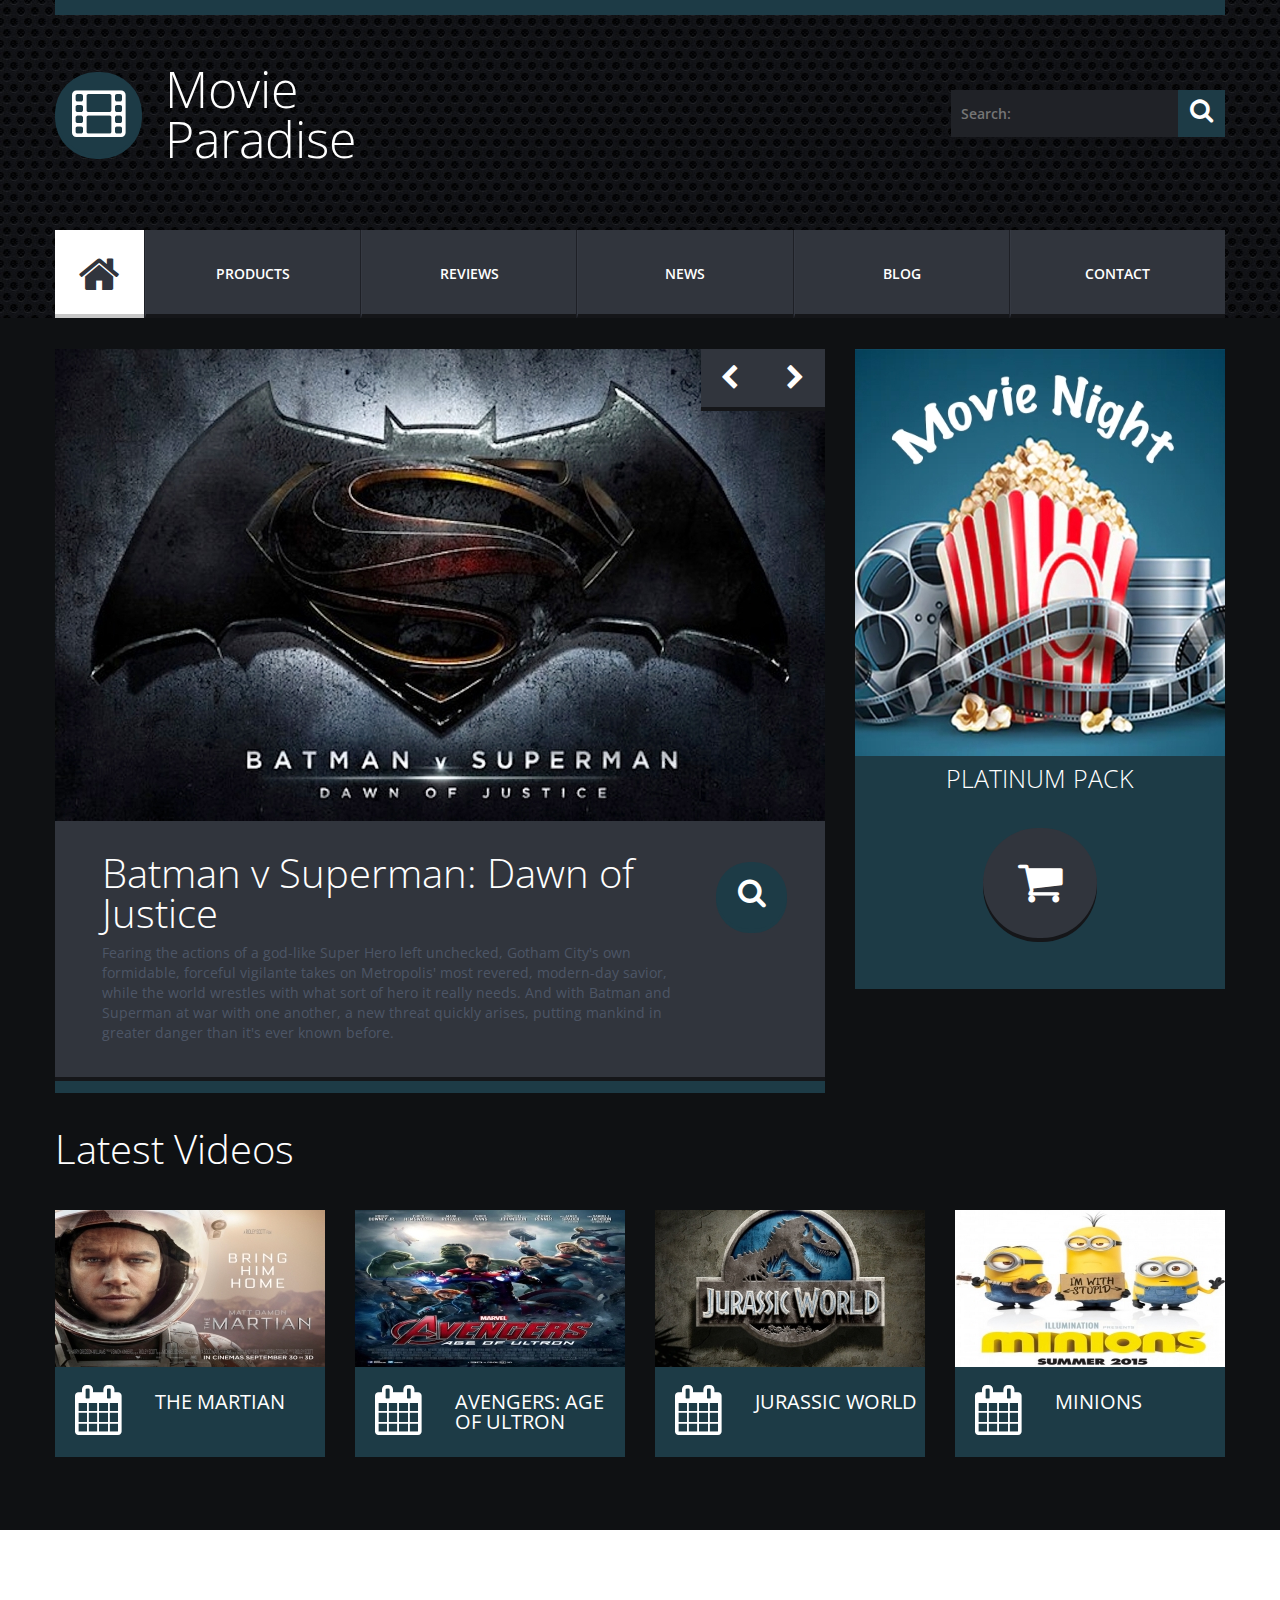
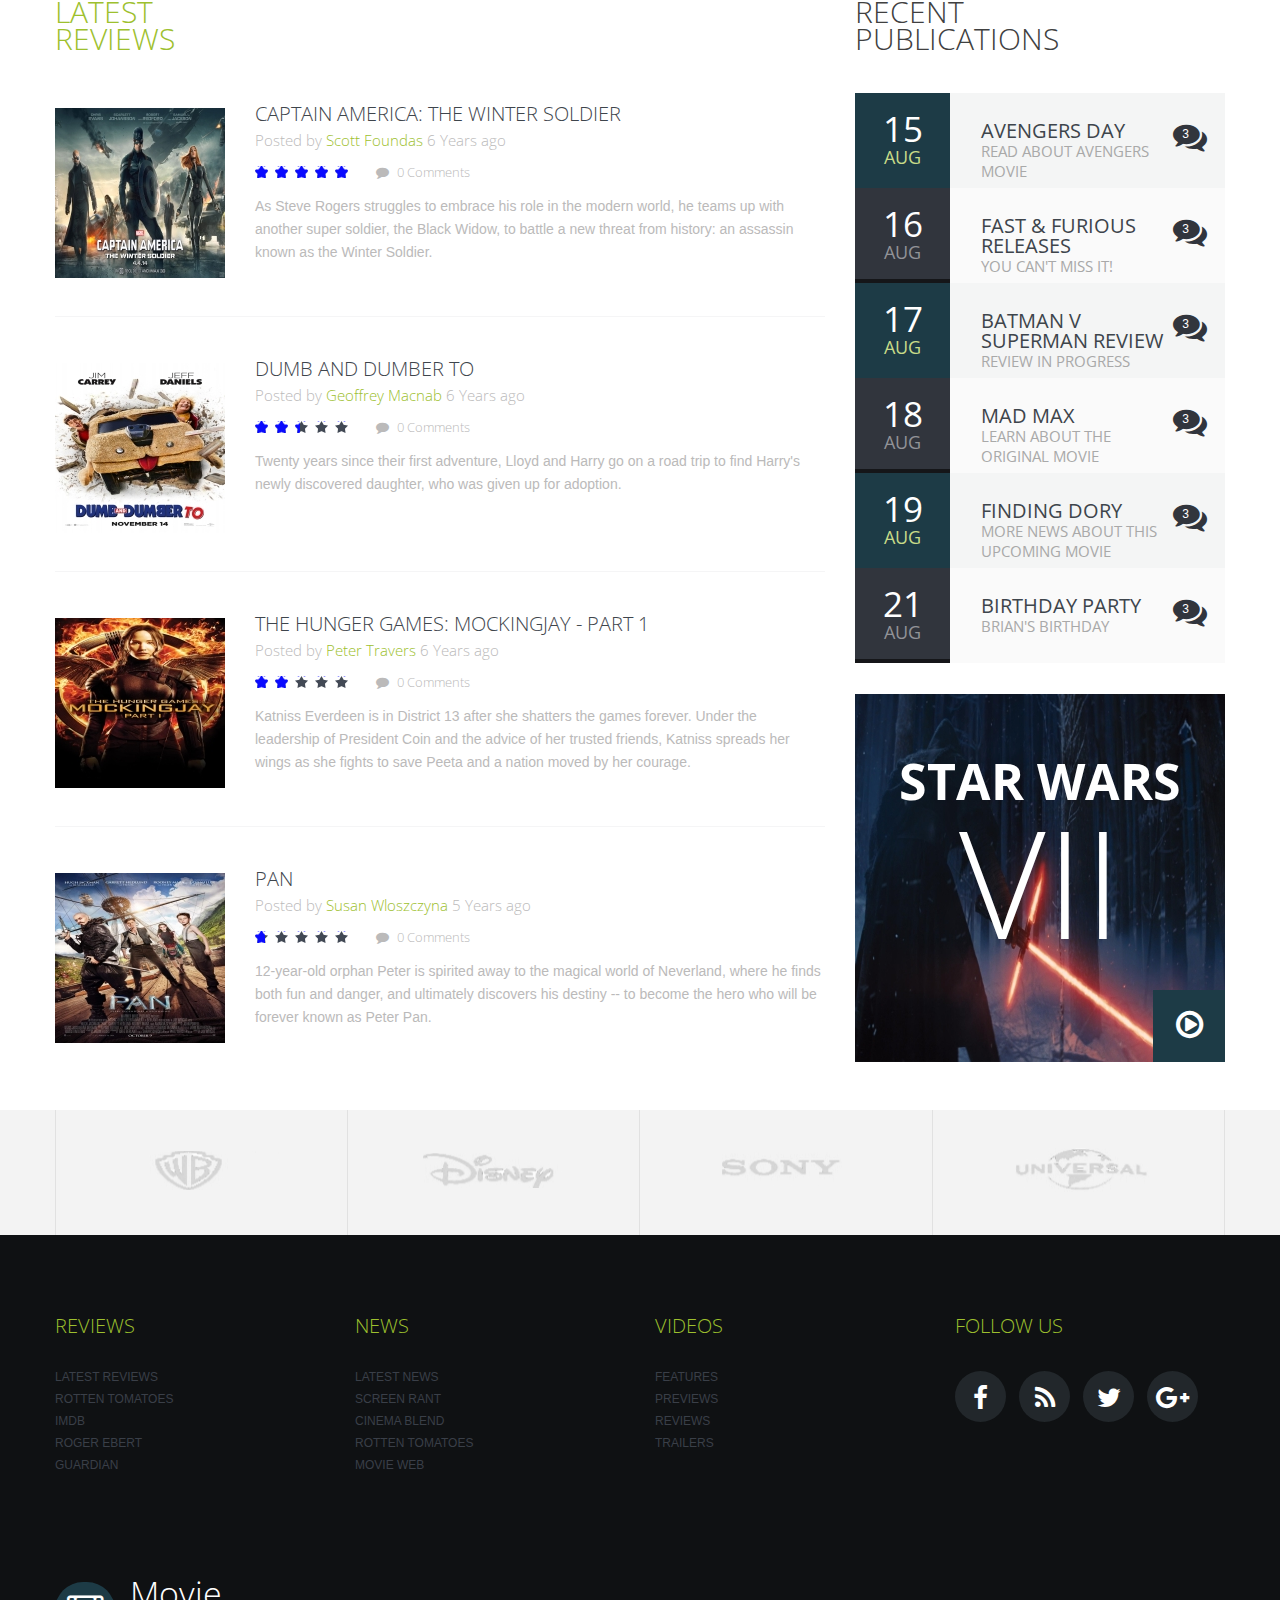
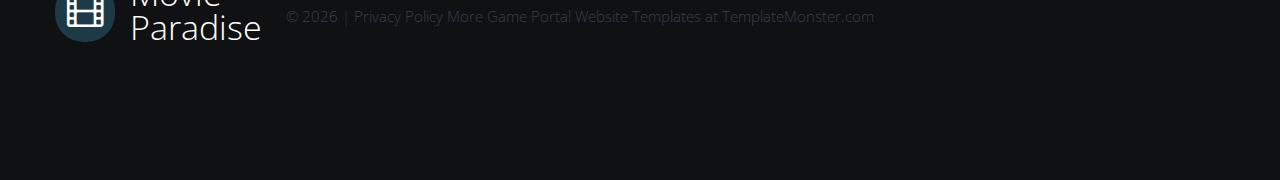
<file: index.html>
<!DOCTYPE html>
<html lang="en">
<head>
    <title>Home</title>
    <meta charset="utf-8">
    <meta name="format-detection" content="telephone=no"/>
    <link rel="icon" href="images/movie.ico" type="image/x-icon">
    <link rel="stylesheet" href="css/grid.css">
    <link rel="stylesheet" href="css/style.css">
    <link rel="stylesheet" href="css/owl.carousel.css"/>
    <link rel="stylesheet" href="css/jquery.fancybox.css"/>
    <script src="js/jquery.js"></script>
    <script src="js/jquery-migrate-1.2.1.js"></script>
    <script src="js/jquery.equalheights.js"></script>
    <!--[if (gt IE 9)|!(IE)]><!-->
    <script src="js/jquery.mobile.customized.min.js"></script>
    <script src="js/wow/wow.js"></script>
    <script>
        $(document).ready(function () {
            if ($('html').hasClass('desktop')) {
                new WOW().init();
            }
        });
    </script>
    <!--<![endif]-->
    <script src="js/owl.carousel.js"></script>
    <script src="js/jquery.fancybox.js"></script>
    <script src="js/jquery.fancybox-media.js"></script>
    <!--[if lt IE 9]>
    <div style=' clear: both; text-align:center; position: relative; background: #9dc02e; max-width: 1170px; width: 100%; margin: 0 auto;'>
        <a href="http://windows.microsoft.com/en-US/internet-explorer/products/ie/home?ocid=ie6_countdown_bannercode">
            <img src="http://storage.ie6countdown.com/assets/100/images/banners/warning_bar_0000_us.jpg" border="0"
                 height="42" width="820"
                 alt="You are using an outdated browser. For a faster, safer browsing experience, upgrade for free today."/>
        </a>
    </div>

    <script src="js/html5shiv.js"></script>
    <link rel="stylesheet" type="text/css" media="screen" href="css/ie.css">
    <![endif]-->
</head>

<body>

<!--========================================================
                          HEADER
=========================================================-->
<header id="header">
    <div class="container">
        <div class="wrap_1">
            <div class="row">
                <div class="grid_12">
                    <div class="brand put-left">
                        <div class="wrap">
                            <h1>
                                <a href="index.html"><span class="fa fa-film"></span> Movie <br/> Paradise</a>
                            </h1>
                        </div>
                    </div>

                    <form id="search" class="put-right" action="search/search.php" method="GET" accept-charset="utf-8">
                        <label class="input_wrap" for="search">
                            <input type="text" name="s" placeholder="Search:"/>
                        </label>
                        <a class="fa fa-search" onclick="document.getElementById('search').submit()"></a>
                    </form>

                    <div class="clearfix"></div>
                </div>
            </div>
        </div>
    </div>
    <div id="stuck_container">
        <div class="container">
            <div class="row">
                <div class="grid_12">
                    <nav>
                        <ul class="sf-menu">
                            <li class="current"><a class="fa-home" href="index.html"></a></li>
                            <li><a href="products.html">Products</a></li>
                            <li><a href="reviews.html">Reviews</a></li>
                            <li>
                                <a href="news.html">News</a>
                                <ul>
                                    <li><a href="products.html">Products</a></li>
                                    <li><a href="reviews.html">Reviews</a>
                                        <ul>
                                            <li><a href="products.html">Products Again</a></li>
                                            <li><a href="reviews.html">Reviews again</a></li>
                                            <li><a href="blog.html">Blog</a></li>
                                        </ul>
                                    </li>
                                    <li><a href="policy.html">Privacy</a></li>
                                </ul>
                            </li>
                            <li><a href="blog.html">Blog</a></li>
                            <li><a href="contact.html">Contact</a></li>
                        </ul>
                    </nav>
                </div>
            </div>
        </div>
    </div>
</header>
<!--========================================================
                          CONTENT
=========================================================-->
<section id="content">
<div class="bg_1 wrap_5">
    <div class="container">
        <div class="row">
            <div class="grid_8">
                <div class="wrap_3 ">
                    <div id="owl" class="wrap_2 wrap_4">
                        <div class="item"><img src="images/index_slide01.jpg" alt="Image 1"/>

                            <div class="caption">
                                <h3 class="text_1 color_1"><a href="https://www.youtube.com/watch?v=eX_iASz1Si8">Batman v Superman: Dawn of Justice</a></h3>

                                <p class="text_2 color_2">
                                    Fearing the actions of a god-like Super Hero left unchecked, Gotham City's own formidable, forceful vigilante takes 
									on Metropolis' most revered, modern-day savior, while the world wrestles with what sort of hero it really needs. 
									And with Batman and Superman at war with 
									one another, a new threat quickly arises, putting mankind in greater danger than it's ever known before.
                                </p>
                                <a class="btn_1 fa-search" href="https://www.imdb.com/title/tt2975590/"></a></div>
                        </div>
                        <div class="item"><img src="images/index_slide02.jpg" alt="Image 2"/>

                            <div class="caption">
                                <h3 class="text_1 color_1"><a href="https://www.youtube.com/watch?v=hEJnMQG9ev8">Mad Max: Fury Road</a></h3>

                                <p class="text_2 color_2">
                                    A woman rebels against a tyrannical ruler in post apocalyptic Australia in search for her homeland with 
									the help of a group of female prisoners, a psychotic worshiper, and a drifter named Max.
                                </p>
                                <a class="btn_1 fa-search" href="https://www.imdb.com/title/tt1392190/"></a></div>
                        </div>
                        <div class="item"><img src="images/index_slide03.jpg" alt="Image 3"/>

                            <div class="caption">
                                <h3 class="text_1 color_1"><a href="https://www.youtube.com/watch?v=Skpu5HaVkOc">Furious 7</a></h3>

                                <p class="text_2 color_2">
                                   Deckard Shaw seeks revenge against Dominic Toretto and his family for his comatose brother.
                                </p>
                                <a class="btn_1 fa-search" href="https://www.imdb.com/title/tt2820852/"></a></div>
                        </div>
                    </div>
                </div>
            </div>
            <div class="grid_4">
                <div class="box_1 wrap_2">
                    <p class="text_3 color_1">Platinum pack</p>
                    <a class="btn_2 fa-shopping-cart" href="https://www.amazon.com/Movies-Rent-Buy/s?rh=n%3A7589479011&hidden-keywords=B019EG1TC8%7CB00VF06OBS%7CB00VF18WWG%7CB00VF19KTA%7CB00VF0MTDK%7CB00VF19CBQ%7CB00VF0M7QE"></a>
                </div>
            </div>
        </div>

        <div class="row">
            <div class="grid_12">
                <h2 class="header_1 color_1">Latest Videos</h2>
            </div>
        </div>

        <div class="row">
            <div class="grid_3">
                <div class="box_2">
                    <a data-type="videobox" href="//www.youtube.com/embed/G8ePrHZOgk4">
                        <img src="images/index_img02.jpg" alt="Image 2"/>
                    </a>

                    <div class="caption">
                        <h3 class="text_4"><a href="https://www.imdb.com/title/tt3659388/">The Martian</a></h3>

                        <p class="text_5"> </p>
                    </div>
                </div>
            </div>
            <div class="grid_3">
                <div class="box_2">
                    <a data-type="videobox" href="//www.youtube.com/embed/Fu_WtbWrFek">
                        <img src="images/index_img03.jpg" alt="Image 3"/>
                    </a>

                    <div class="caption">
                        <h3 class="text_4"><a href="https://www.imdb.com/title/tt2395427/">Avengers: Age of Ultron</a></h3>

                        <p class="text_5"> </p>
                    </div>
                </div>
            </div>
            <div class="grid_3">
                <div class="box_2">
                    <a data-type="videobox" href="//www.youtube.com/embed/RFinNxS5KN4">
                        <img src="images/index_img04.jpg" alt="Image 4"/>
                    </a>

                    <div class="caption">
                        <h3 class="text_4"><a href="https://www.imdb.com/title/tt0369610/">Jurassic World</a></h3>

                        <p class="text_5"> </p>
                    </div>
                </div>
            </div>
            <div class="grid_3">
                <div class="box_2">
                    <a data-type="videobox" href="//www.youtube.com/embed/P9-FCC6I7u0/">
                        <img src="images/index_img05.jpg" alt="Image 5"/>
                    </a>

                    <div class="caption">
                        <h3 class="text_4"><a href="https://www.imdb.com/title/tt2293640/">Minions</a></h3>

                        <p class="text_5"> </p>
                    </div>
                </div>
            </div>
        </div>
    </div>
</div>

<div class="bg_2 wrap_7">
<div class="container">
<div class="row">
<div class="grid_8">
    <h2 class="header_2 color_4">
        LATEST <br/>
        Reviews
    </h2>

    <div class="box_3 indent_1">
        <div class="put-left"><img src="images/index_img06.jpg" alt="Image 6"/></div>
        <div class="caption">
            <h3 class="text_6 color_6">
                <a href="https://variety.com/2014/film/reviews/film-review-captain-america-the-winter-soldier-1201139253/">
                    Captain America: The Winter Soldier
                </a>
            </h3>

            <p class="text_7 color_7">
                Posted by <a href="https://variety.com/author/scott-foundas/">Scott Foundas</a> 6 Years ago
            </p>

            <p class="color_7">
                            <span class="rating-bar">
                                <span class="rating" style="width: 95%"></span></span>
                <a class="text_8 fa-comment" href="#">0 Comments</a>
            </p>

            <p class="color_7">
               As Steve Rogers struggles to embrace his role in the modern world, he teams up with another super soldier, 
			   the Black Widow, to battle a new threat from history: an assassin known as the Winter Soldier.
            </p>
        </div>
        <div class="clearfix"></div>
    </div>
    <div class="box_3 indent_1">
        <div class="put-left"><img src="images/index_img07.jpg" alt="Image 7"/></div>
        <div class="caption">
            <h3 class="text_6 color_6">
                <a href="https://www.independent.co.uk/arts-entertainment/films/reviews/dumb-and-dumber-to-movie-review-this-revolting-and-misogynistic-film-will-put-you-off-your-popcorn-9931102.html">
                  Dumb and Dumber To
                </a>
            </h3>

            <p class="text_7 color_7">
                Posted by <a href="https://www.independent.co.uk/author/geoffrey-macnab">Geoffrey Macnab</a> 6 Years ago
            </p>

            <p class="color_7">
                            <span class="rating-bar">
                                <span class="rating" style="width: 45%"></span></span>
                <a class="text_8 fa-comment" href="#">0 Comments</a>
            </p>

            <p class="color_7">
                Twenty years since their first adventure, 
				Lloyd and Harry go on a road trip to find Harry's newly discovered daughter, 
				who was given up for adoption.
            </p>
        </div>
        <div class="clearfix"></div>
    </div>
    <div class="box_3 indent_1">
        <div class="put-left"><img src="images/index_img08.jpg" alt="Image 8"/></div>
        <div class="caption">
            <h3 class="text_6 color_6">
                <a href="https://www.rollingstone.com/movies/movie-reviews/the-hunger-games-mockingjay-part-1-89258/">
                    The Hunger Games: Mockingjay - Part 1
                </a>
            </h3>

            <p class="text_7 color_7">
                Posted by <a href="https://www.rollingstone.com/author/peter-travers/">Peter Travers</a> 6 Years ago
            </p>

            <p class="color_7">
                            <span class="rating-bar">
                                <span class="rating" style="width: 35%"></span></span>
                <a class="text_8 fa-comment" href="#">0 Comments</a>
            </p>

            <p class="color_7">
                Katniss Everdeen is in District 13 after she shatters the games forever. 
				Under the leadership of President Coin and the advice of her trusted friends, 
				Katniss spreads her wings as she fights to save Peeta and a nation moved by her courage.
            </p>
        </div>
        <div class="clearfix"></div>
    </div>
    <div class="box_3 indent_1">
        <div class="put-left"><img src="images/index_img09.jpg" alt="Image 9"/></div>
        <div class="caption">
            <h3 class="text_6 color_6">
                <a href="https://www.rogerebert.com/reviews/pan-2015">
                   Pan
                </a>
            </h3>

            <p class="text_7 color_7">
                Posted by <a href="https://www.rogerebert.com/contributors/susan-wloszczyna">Susan Wloszczyna</a> 5 Years ago
            </p>

            <p class="color_7">
                            <span class="rating-bar">
                                <span class="rating" style="width: 10%"></span></span>
                <a class="text_8 fa-comment" href="#">0 Comments</a>
            </p>

            <p class="color_7">
                12-year-old orphan Peter is spirited away to the magical world of Neverland, where he finds both fun and danger, 
				and ultimately discovers his destiny -- to become the hero who will be forever known as Peter Pan.
            </p>
        </div>
        <div class="clearfix"></div>
    </div>
</div>
<div class="grid_4">
    <h2 class="header_3 color_5">
        RECENT <br/>
        PUBLICATIONS
    </h2>

    <ul class="wrap_6">
        <li>
            <div class="box_4 skin_3">
                <div class="meta skin_1" data-day="15" data-month="AUG"></div>
                <div class="caption">
                    <h3 class="text_4 color_6"><a href="#">Avengers Day</a></h3>

                    <p class="text_5 color_8">Read about Avengers movie</p>

                    <a class="fa-comments" data-count="3" href="#"></a>
                </div>
                <div class="clearfix"></div>
            </div>
        </li>
        <li>
            <div class="box_4 skin_4">
                <div class="meta skin_2" data-day="16" data-month="AUG"></div>
                <div class="caption">
                    <h3 class="text_4 color_6"><a href="#">Fast & Furious Releases</a></h3>

                    <p class="text_5 color_8">You can't miss it!</p>

                    <a class="fa-comments" data-count="3" href="#"></a>
                </div>
                <div class="clearfix"></div>
            </div>
        </li>
        <li>
            <div class="box_4 skin_3">
                <div class="meta skin_1" data-day="17" data-month="AUG"></div>
                <div class="caption">
                    <h3 class="text_4 color_6"><a href="#">Batman v Superman Review</a></h3>

                    <p class="text_5 color_8">Review in Progress</p>

                    <a class="fa-comments" data-count="3" href="#"></a>
                </div>
                <div class="clearfix"></div>
            </div>
        </li>
        <li>
            <div class="box_4 skin_4">
                <div class="meta skin_2" data-day="18" data-month="AUG"></div>
                <div class="caption">
                    <h3 class="text_4 color_6"><a href="#">Mad Max</a></h3>

                    <p class="text_5 color_8">Learn about the original movie</p>

                    <a class="fa-comments" data-count="3" href="#"></a>
                </div>
                <div class="clearfix"></div>
            </div>
        </li>
        <li>
            <div class="box_4 skin_3">
                <div class="meta skin_1" data-day="19" data-month="AUG"></div>
                <div class="caption">
                    <h3 class="text_4 color_6"><a href="#">Finding Dory</a></h3>

                    <p class="text_5 color_8">More news about this upcoming movie</p>

                    <a class="fa-comments" data-count="3" href="#"></a>
                </div>
                <div class="clearfix"></div>
            </div>
        </li>
        <li>
            <div class="box_4 skin_4">
                <div class="meta skin_2" data-day="21" data-month="AUG"></div>
                <div class="caption">
                    <h3 class="text_4 color_6"><a href="#">Birthday Party</a></h3>

                    <p class="text_5 color_8">Brian's Birthday</p>

                    <a class="fa-comments" data-count="3" href="#"></a>
                </div>
                <div class="clearfix"></div>
            </div>
        </li>
    </ul>

    <div class="box_5">
        <img src="images/index_img10.jpg" alt="Image 10"/>

        <div class="caption color_1">
           Star Wars<span>VII</span>
        </div>

        <a class="btn_3 fa-play-circle-o" href="https://www.youtube.com/watch?v=sGbxmsDFVnE"></a>
    </div>
</div>
</div>
</div>
</div>

<div class="bg_3">
    <div class="container">
        <div class="row">
            <div class="grid_12">
                <ul class="list_1">
                    <li><a class="icon_1" href="https://www.warnerbros.com/"></a></li>
                    <li><a class="icon_2" href="http://movies.disney.com/"></a></li>
                    <li><a class="icon_3" href="https://www.sonypictures.com/"></a></li>
                    <li><a class="icon_4" href="https://www.universalpictures.com/"></a></li>
                </ul>
            </div>
        </div>
    </div>
</div>

</section>

<!--========================================================
                          FOOTER
=========================================================-->
<footer id="footer" class="color_9">
    <div class="container">
        <div class="row">
            <div class="grid_3">
                <h2 class="text_6 color_4">Reviews</h2>
                <ul class="list_2">
                    <li><a href="reviews.html">Latest Reviews</a></li>
                    <li><a href="http://www.rottentomatoes.com/">Rotten Tomatoes</a></li>
                    <li><a href="http://www.imdb.com/">IMDB</a></li>
                    <li><a href="http://www.rogerebert.com/">Roger Ebert</a></li>
                    <li><a href="http://www.guardian.co.uk/film">Guardian</a></li>
                </ul>
            </div>
            <div class="grid_3">
                <h2 class="text_6 color_4">News</h2>
                <ul class="list_2">
                    <li><a href="news.html">Latest News</a></li>
                    <li><a href="https://www.screenrant.com/">Screen Rant</a></li>
                    <li><a href="https://www.cinemablend.com/news.php">Cinema Blend</a></li>
                    <li><a href="https://editorial.rottentomatoes.com/news/">Rotten Tomatoes</a></li>
                    <li><a href="https://movieweb.com/">Movie Web</a></li>
                </ul>
            </div>
            <div class="grid_3">
                <h2 class="text_6 color_4">Videos</h2>
                <ul class="list_2">
                    <li><a href="https://www.youtube.com/channel/UCFTTjluTWUFW5nykBbdhe8g">Features</a></li>
                    <li><a href="https://www.youtube.com/channel/UCi8e0iOVk1fEOogdfu4YgfA">Previews</a></li>
                    <li><a href="https://www.ign.com/videos/series/ign-movie-reviews">Reviews</a></li>
                    <li><a href="https://movieweb.com/movie-trailers/">Trailers</a></li>
                </ul>
            </div>
            <div class="grid_3">
                <h2 class="text_6 color_4">Follow us</h2>
                <ul class="social-list">
                    <li><a class="fa fa-facebook" href="https://www.facebook.com/"></a></li>
                    <li><a class="fa fa-rss" href="https://rss.com/"></a></li>
                    <li><a class="fa fa-twitter" href="https://www.twitter.com/"></a></li>
                    <li><a class="fa fa-google-plus" href="https://www.google.com/account/about/"></a></li>
                </ul>
            </div>
        </div>

        <div class="row">
            <div class="grid_12">
                <div class="info">
                    <h2>
                        <a href="index.html"><span class="fa fa-film"></span> Movie <br/> Paradise</a>
                    </h2>
                    <p class="text_7">
                        © <span id="copyright-year"></span> | <a href="policy.html">Privacy Policy</a> More Game Portal Website Templates at <a rel="nofollow" href="http://www.templatemonster.com/category/game-portal-website-templates/" target="_blank">TemplateMonster.com</a>
                    </p>
                </div>
            </div>
        </div>
    </div>
</footer>

<script src="js/script.js"></script>
</body>
</html>
</file>
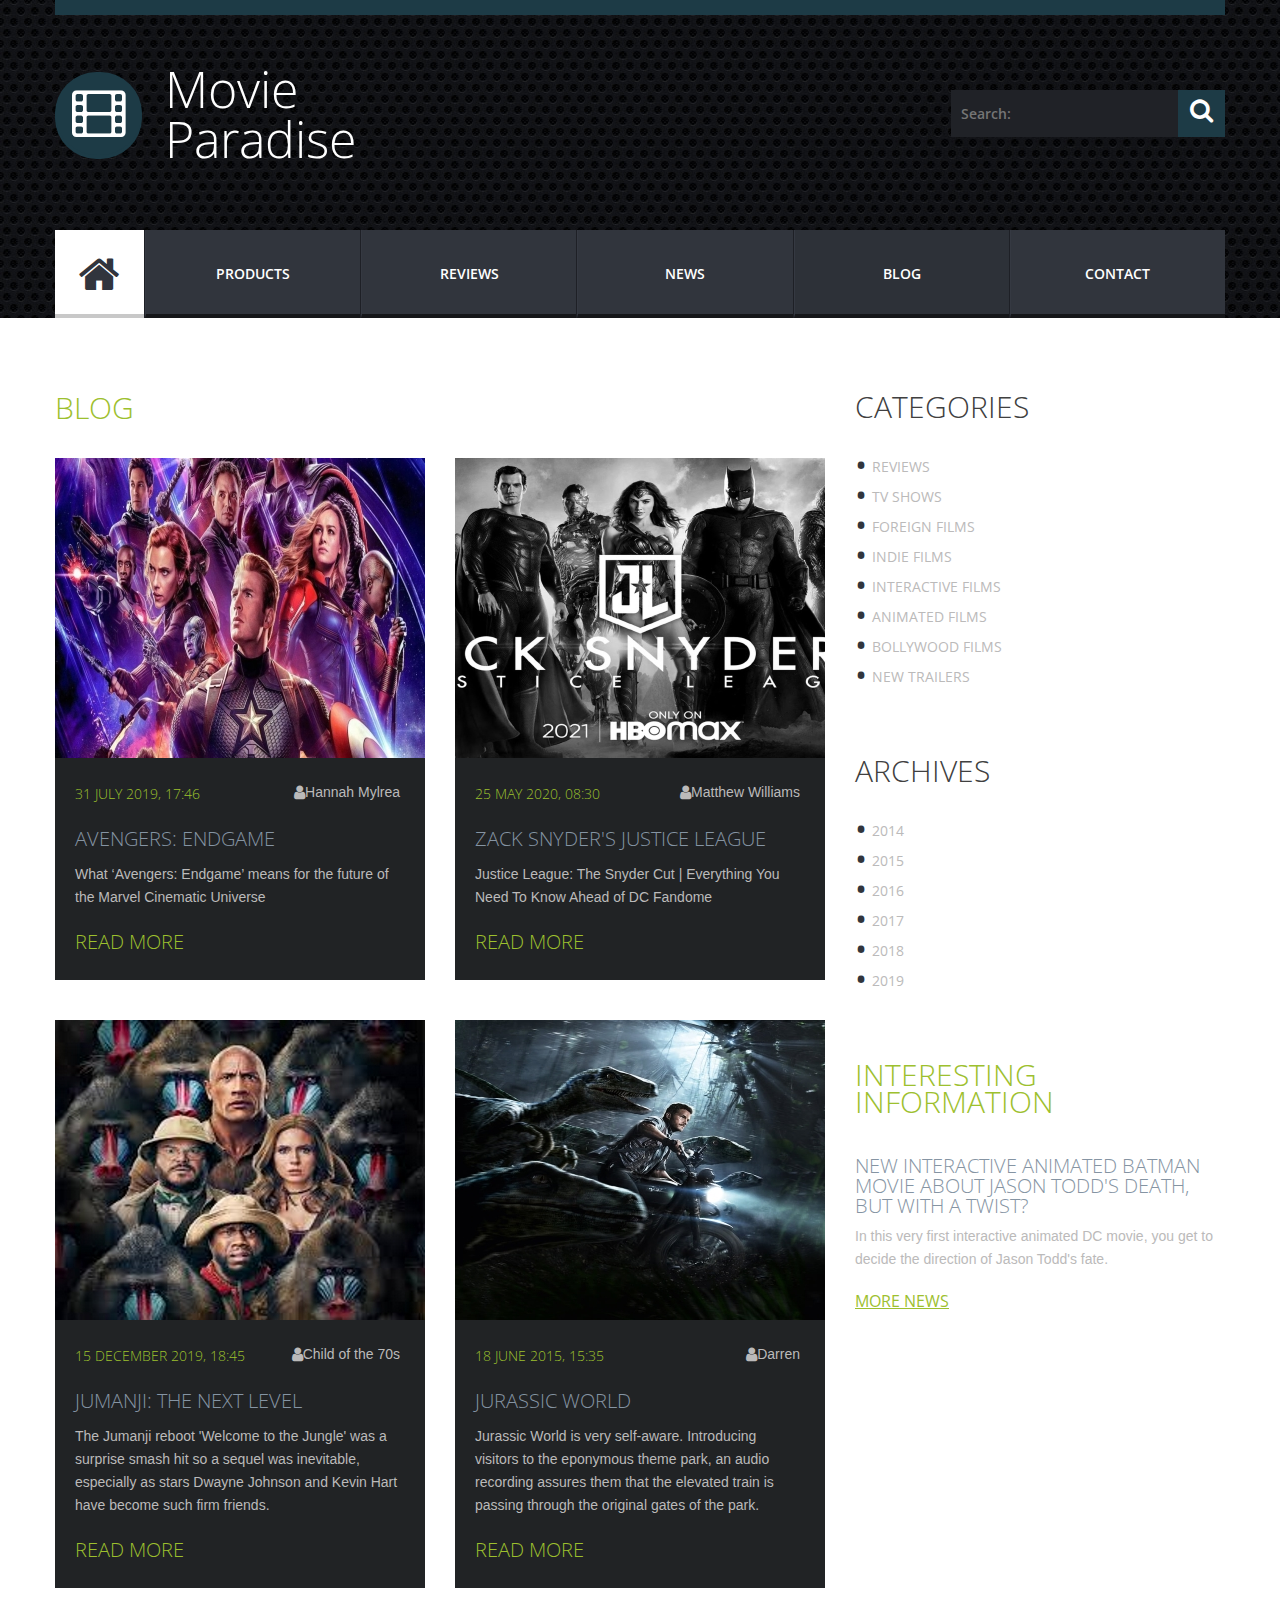
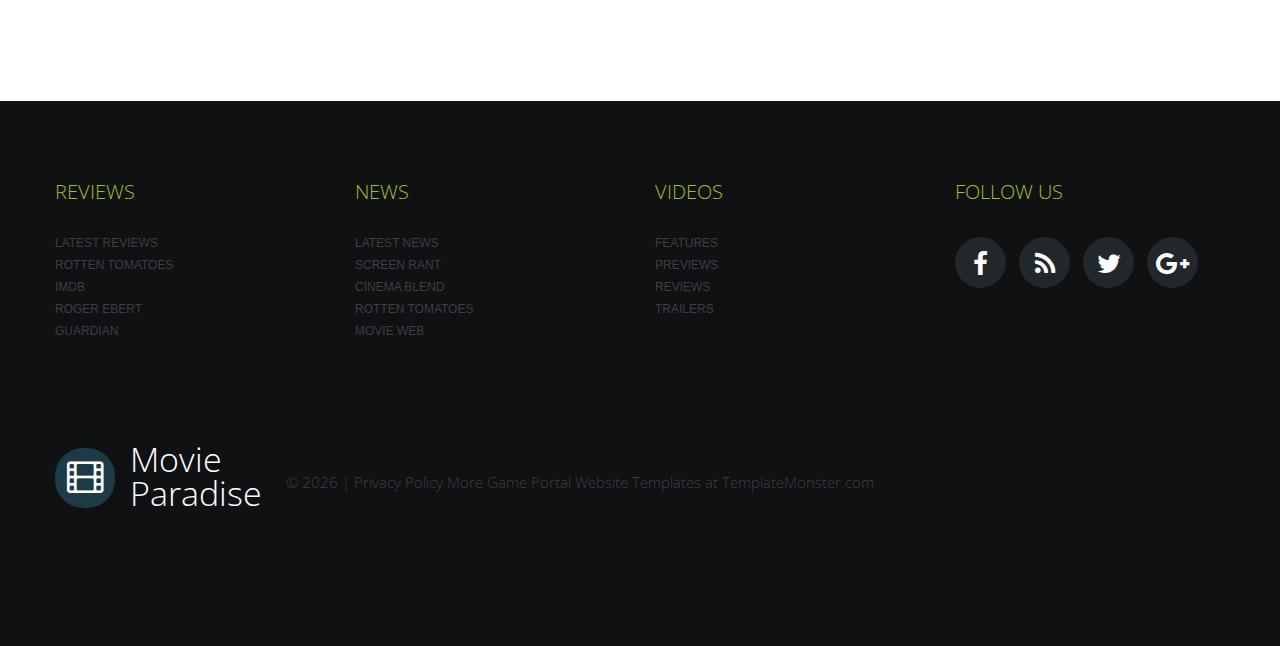
<file: blog.html>
<!DOCTYPE html>
<html lang="en">
<head>
    <title>Blog</title>
    <meta charset="utf-8">
    <meta name="format-detection" content="telephone=no"/>
    <link rel="icon" href="images/movie.ico" type="image/x-icon">
    <link rel="stylesheet" href="css/grid.css">
    <link rel="stylesheet" href="css/style.css">
    <link rel="stylesheet" href="css/owl.carousel.css"/>
    <script src="js/jquery.js"></script>
    <script src="js/jquery-migrate-1.2.1.js"></script>
    <script src="js/jquery.equalheights.js"></script>
    <script src="js/jquery.unveil.js"></script>
    <script src="js/owl.carousel.js"></script>
    <!--[if (gt IE 9)|!(IE)]><!-->
    <script src="js/jquery.mobile.customized.min.js"></script>
    <script src="js/wow/wow.js"></script>
    <script>
        $(document).ready(function () {
            if ($('html').hasClass('desktop')) {
                new WOW().init();
            }
        });
    </script>
    <!--<![endif]-->
    <!--[if lt IE 9]>
    <div style=' clear: both; text-align:center; position: relative; background: #9dc02e; max-width: 1170px; width: 100%; margin: 0 auto;'>
        <a href="http://windows.microsoft.com/en-US/internet-explorer/products/ie/home?ocid=ie6_countdown_bannercode">
            <img src="http://storage.ie6countdown.com/assets/100/images/banners/warning_bar_0000_us.jpg" border="0"
                 height="42" width="820"
                 alt="You are using an outdated browser. For a faster, safer browsing experience, upgrade for free today."/>
        </a>
    </div>

    <script src="js/html5shiv.js"></script>
    <link rel="stylesheet" type="text/css" media="screen" href="css/ie.css">
    <![endif]-->
</head>

<body>

<!--========================================================
                          HEADER
=========================================================-->
<header id="header">
    <div class="container">
        <div class="wrap_1">
            <div class="row">
                <div class="grid_12">
                    <div class="brand put-left">
                        <div class="wrap">
                            <h1>
                                <a href="index.html"><span class="fa fa-film"></span> Movie <br/> Paradise</a>
                            </h1>
                        </div>
                    </div>

                    <form id="search" class="put-right" action="search/search.php" method="GET" accept-charset="utf-8">
                        <label class="input_wrap" for="search">
                            <input type="text" name="s" placeholder="Search:"/>
                        </label>
                        <a class="fa fa-search" onclick="document.getElementById('search').submit()"></a>
                    </form>

                    <div class="clearfix"></div>
                </div>
            </div>
        </div>
    </div>
    <div id="stuck_container">
        <div class="container">
            <div class="row">
                <div class="grid_12">
                    <nav>
                        <ul class="sf-menu">
                            <li><a class="fa-home" href="index.html"></a></li>
                            <li><a href="products.html">Products</a></li>
                            <li><a href="reviews.html">Reviews</a></li>
                            <li>
                                <a href="news.html">News</a>
                                <ul>
                                    <li><a href="products.html">Products</a></li>
                                    <li><a href="reviews.html">Reviews</a>
                                        <ul>
                                            <li><a href="products.html">Products Again</a></li>
                                            <li><a href="reviews.html">Reviews again</a></li>
                                            <li class="current"><a href="blog.html">Blog</a></li>
                                        </ul>
                                    </li>
                                    <li><a href="policy.html">Privacy</a></li>
                                </ul>
                            </li>
                            <li class="current"><a href="blog.html">Blog</a></li>
                            <li><a href="contact.html">Contact</a></li>
                        </ul>
                    </nav>
                </div>
            </div>
        </div>
    </div>
</header>
<!--========================================================
                          CONTENT
=========================================================-->
<section id="content">
    <div class="bg_2 wrap_5">
        <div class="container">
            <div class="row">
                <div class="grid_8">
                    <h2 class="header_4 color_4">
                        blog
                    </h2>

                    <div class="row">
                        <div class="grid_4">
                            <div class="box_10">
                                <div class="img-wrap">
                                    <img src="images/index-4_img01.jpg" alt="Image 1"/>
                                </div>
                                <div class="caption">
                                    <p class="put-left text_9 color_4">31 July 2019, 17:46 </p>

                                    <p class="put-right color_7"><a href="https://www.nme.com/author/hannahmylrea"><span class="fa fa-user"></span>Hannah Mylrea</a></p>

                                    <div class="clearfix"></div>
                                    <h3 class="text_6 color_9"><a href="https://www.imdb.com/title/tt4154796/">Avengers: Endgame</a></h3>

                                    <p class="color_7">
                                        What ‘Avengers: Endgame’ means for the future of the Marvel Cinematic Universe
                                    </p>

                                    <p class="text_6 color_4"><a href="https://www.nme.com/blogs/the-movies-blog/avengers-endgame-means-future-marvel-cinematic-universe-2482155">Read more</a></p>
                                </div>
                            </div>
                        </div>
                        <div class="grid_4">
                            <div class="box_10">
                                <div class="img-wrap">
                                    <img src="images/index-4_img02.jpg" alt="Image 2"/>
                                </div>
                                <div class="caption">
                                    <p class="put-left text_9 color_4">25 May 2020, 08:30 </p>

                                    <p class="put-right color_7"><a href="https://blog.gocollect.com/author/matthew-williams/"><span class="fa fa-user"></span>Matthew Williams</a></p>

                                    <div class="clearfix"></div>
                                    <h3 class="text_6 color_9"><a href="https://www.imdb.com/title/tt12361974/">Zack Snyder's Justice League</a></h3>

                                    <p class="color_7">
                                        Justice League: The Snyder Cut | Everything You Need To Know Ahead of DC Fandome
                                    </p>

                                    <p class="text_6 color_4"><a href="https://blog.gocollect.com/justice-league-the-snyder-cut-everything-you-need-to-know-ahead-of-dc-fandome/">Read more</a></p>
                                </div>
                            </div>
                        </div>
                    </div>
                    <div class="row">
                        <div class="grid_4">
                            <div class="box_10">
                                <div class="img-wrap">
                                    <img src="images/index-4_img03.jpg" alt="Image 3"/>
                                </div>
                                <div class="caption">
                                    <p class="put-left text_9 color_4">15 December 2019, 18:45 </p>

                                    <p class="put-right color_7"><a href="https://www.blogger.com/profile/15045667514712502457"><span class="fa fa-user"></span>Child of the 70s</a></p>

                                    <div class="clearfix"></div>
                                    <h3 class="text_6 color_9"><a href="https://www.imdb.com/title/tt7975244/">Jumanji: The Next Level</a></h3>

                                    <p class="color_7">
                                        The Jumanji reboot 'Welcome to the Jungle' was a surprise smash hit so a sequel was inevitable, 
                                        especially as stars Dwayne Johnson and Kevin Hart have become such firm friends.
                                    </p>

                                    <p class="text_6 color_4"><a href="https://theblogofdelights.blogspot.com/2019/12/jumanji-next-level-2019.html">Read more</a></p>
                                </div>
                            </div>
                        </div>
                        <div class="grid_4">
                            <div class="box_10">
                                <div class="img-wrap">
                                    <img src="images/index-4_img04.jpg" alt="Image 4"/>
                                </div>
                                <div class="caption">
                                    <p class="put-left text_9 color_4">18 June 2015, 15:35 </p>

                                    <p class="put-right color_7"><a href="https://them0vieblog.com/"><span class="fa fa-user"></span>Darren</a></p>

                                    <div class="clearfix"></div>
                                    <h3 class="text_6 color_9"><a href="https://www.imdb.com/title/tt0369610/">Jurassic World</a></h3>

                                    <p class="color_7">
                                        Jurassic World is very self-aware.

                                        Introducing visitors to the eponymous theme park, an audio recording assures 
                                        them that the elevated train is passing through the original gates of the park.
                                    </p>

                                    <p class="text_6 color_4"><a href="https://them0vieblog.com/2015/06/10/non-review-review-jurassic-world/">Read more</a></p>
                                </div>
                            </div>
                        </div>
                    </div>
                </div>
                <div class="grid_4">
                    <h2 class="header_6 color_5">
                        categories
                    </h2>

                    <ul class="marked-list color_7">
                        <li><a href="https://screenrant.com/movie-reviews/">Reviews</a></li>
                        <li><a href="https://www.ign.com/tv">TV Shows</a></li>
                        <li><a href="http://thefilmexperience.net/blog/tag/foreign-films">Foreign Films</a></li>
                        <li><a href="http://blog.indiepixfilms.com/">Indie Films</a></li>
                        <li><a href="http://endcrawl.com/blog/brief-history-interactive-film/">Interactive Films</a></li>
                        <li><a href="https://www.cartoonbrew.com/feature-film">Animated Films</a></li>
                        <li><a href="https://www.theguardian.com/film/filmblog+bollywood">Bollywood Films</a></li>
                        <li><a href="https://www.youtube.com/user/movieclipsTRAILERS">New Trailers</a></li>
                    </ul>

                    <h2 class="header_9 color_5">
                        archives
                    </h2>

                    <ul class="marked-list color_7">
                        <li><a href="archive.html">2014</a></li>
                        <li><a href="archive.html">2015</a></li>
                        <li><a href="archive.html">2016</a></li>
                        <li><a href="archive.html">2017</a></li>
                        <li><a href="archive.html">2018</a></li>
                        <li><a href="archive.html">2019</a></li>
                    </ul>

                    <h2 class="header_10 color_4">
                        interesting <br/>
                        information
                    </h2>

                    <div class="box_7">
                        <h3 class="text_6 color_9">
                            <a href="https://www.dccomics.com/blog/2020/07/30/batman-death-in-the-family-invites-you-to-make-a-choiceagain">New Interactive Animated Batman movie about Jason Todd's death, but with a twist? </a>
                        </h3>

                        <p class="color_7">
                            In this very first interactive animated DC movie, 
                            you get to decide the direction of Jason Todd's fate.
                        </p>
                        <a class="btn_4" href="https://www.google.com/search?q=batman+death+in+the+family+news&rlz=1C1CHZL_enUS804US804&source=lnms&tbm=nws&sa=X&ved=2ahUKEwij6P2vqL7rAhVjUt8KHRvlAp4Q_AUoAnoECA4QBA&biw=1280&bih=610">more news</a>
                    </div>
                </div>
            </div>

        </div>
    </div>
</section>

<!--========================================================
                          FOOTER
=========================================================-->
<footer id="footer" class="color_9">
    <div class="container">
        <div class="row">
            <div class="grid_3">
                <h2 class="text_6 color_4">Reviews</h2>
                <ul class="list_2">
                    <li><a href="reviews.html">Latest Reviews</a></li>
                    <li><a href="http://www.rottentomatoes.com/">Rotten Tomatoes</a></li>
                    <li><a href="http://www.imdb.com/">IMDB</a></li>
                    <li><a href="http://www.rogerebert.com/">Roger Ebert</a></li>
                    <li><a href="http://www.guardian.co.uk/film">Guardian</a></li>
                </ul>
            </div>
            <div class="grid_3">
                <h2 class="text_6 color_4">News</h2>
                <ul class="list_2">
                    <li><a href="news.html">Latest News</a></li>
                    <li><a href="https://www.screenrant.com/">Screen Rant</a></li>
                    <li><a href="https://www.cinemablend.com/news.php">Cinema Blend</a></li>
                    <li><a href="https://editorial.rottentomatoes.com/news/">Rotten Tomatoes</a></li>
                    <li><a href="https://movieweb.com/">Movie Web</a></li>
                </ul>
            </div>
            <div class="grid_3">
                <h2 class="text_6 color_4">Videos</h2>
                <ul class="list_2">
                    <li><a href="https://www.youtube.com/channel/UCFTTjluTWUFW5nykBbdhe8g">Features</a></li>
                    <li><a href="https://www.youtube.com/channel/UCi8e0iOVk1fEOogdfu4YgfA">Previews</a></li>
                    <li><a href="https://www.ign.com/videos/series/ign-movie-reviews">Reviews</a></li>
                    <li><a href="https://movieweb.com/movie-trailers/">Trailers</a></li>
                </ul>
            </div>
            <div class="grid_3">
                <h2 class="text_6 color_4">Follow us</h2>
                <ul class="social-list">
                    <li><a class="fa fa-facebook" href="https://www.facebook.com/"></a></li>
                    <li><a class="fa fa-rss" href="https://rss.com/"></a></li>
                    <li><a class="fa fa-twitter" href="https://www.twitter.com/"></a></li>
                    <li><a class="fa fa-google-plus" href="https://www.google.com/account/about/"></a></li>
                </ul>
            </div>
        </div>

        <div class="row">
            <div class="grid_12">
                <div class="info">
                    <h2>
                        <a href="index.html"><span class="fa fa-film"></span> Movie <br/> Paradise</a>
                    </h2>
                    <p class="text_7">
                        © <span id="copyright-year"></span> | <a href="policy.html">Privacy Policy</a> More Game Portal Website Templates at <a rel="nofollow" href="http://www.templatemonster.com/category/game-portal-website-templates/" target="_blank">TemplateMonster.com</a>
                    </p>
                </div>
            </div>
        </div>
    </div>
</footer>

<script src="js/script.js"></script>
</body>
</html>
</file>
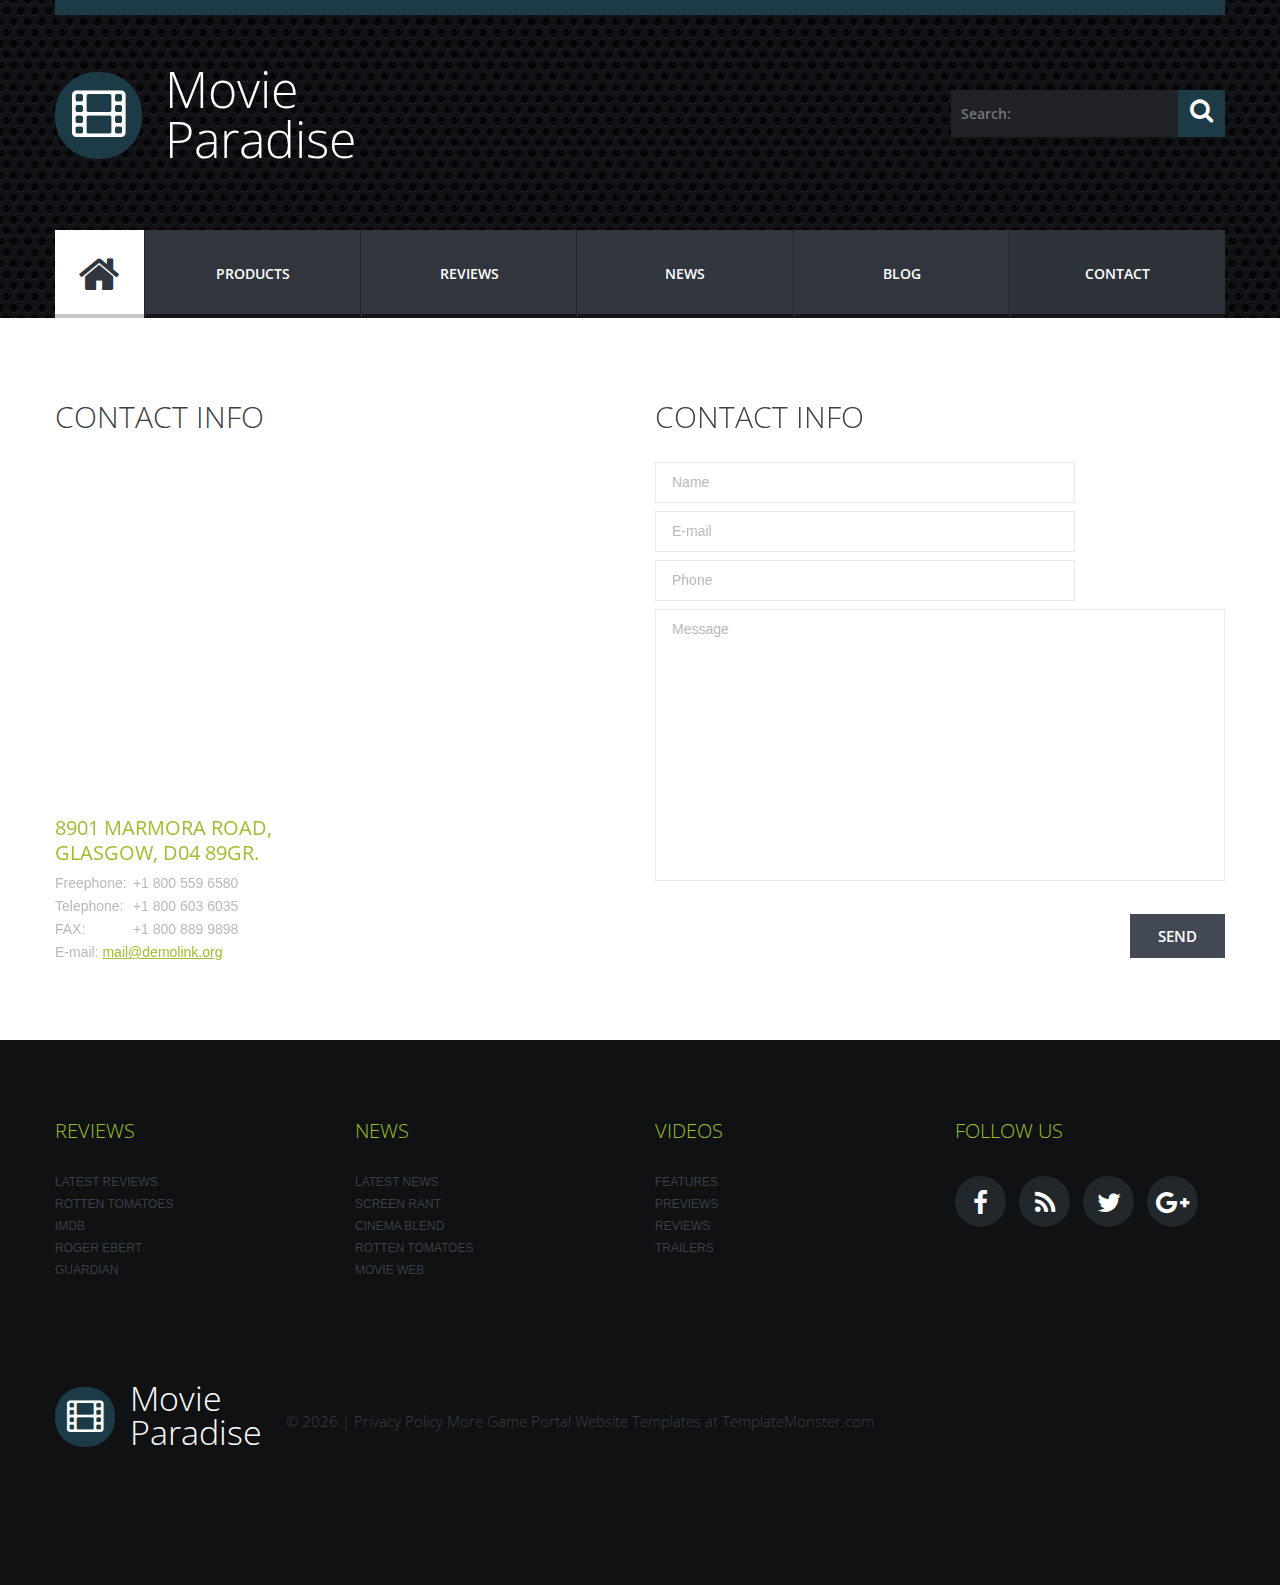
<file: contact.html>
<!DOCTYPE html>
<html lang="en">
<head>
    <title>Contact</title>
    <meta charset="utf-8">
    <meta name="format-detection" content="telephone=no"/>
    <link rel="icon" href="images/movie.ico" type="image/x-icon">
    <link rel="stylesheet" href="css/grid.css">
    <link rel="stylesheet" href="css/style.css">
    <link rel="stylesheet" href="css/contact-form.css"/>
    <script src="js/jquery.js"></script>
    <script src="js/jquery-migrate-1.2.1.js"></script>
    <script src="js/modal.js"></script>
    <script src="js/TMForm.js"></script>
    <!--[if (gt IE 9)|!(IE)]><!-->
    <script src="js/jquery.mobile.customized.min.js"></script>
    <!--<![endif]-->
    <!--[if lt IE 9]>
    <div style=' clear: both; text-align:center; position: relative; background: #9dc02e; max-width: 1170px; width: 100%; margin: 0 auto;'>
        <a href="http://windows.microsoft.com/en-US/internet-explorer/products/ie/home?ocid=ie6_countdown_bannercode">
            <img src="http://storage.ie6countdown.com/assets/100/images/banners/warning_bar_0000_us.jpg" border="0"
                 height="42" width="820"
                 alt="You are using an outdated browser. For a faster, safer browsing experience, upgrade for free today."/>
        </a>
    </div>

    <script src="js/html5shiv.js"></script>
    <link rel="stylesheet" type="text/css" media="screen" href="css/ie.css">
    <![endif]-->
</head>

<body>

<!--========================================================
                          HEADER
=========================================================-->
<header id="header">
    <div class="container">
        <div class="wrap_1">
            <div class="row">
                <div class="grid_12">
                    <div class="brand put-left">
                        <div class="wrap">
                            <h1>
                                <a href="index.html"><span class="fa fa-film"></span> Movie <br/> Paradise</a>
                            </h1>
                        </div>
                    </div>

                    <form id="search" class="put-right" action="search/search.php" method="GET" accept-charset="utf-8">
                        <label class="input_wrap" for="search">
                            <input type="text" name="s" placeholder="Search:"/>
                        </label>
                        <a class="fa fa-search" onclick="document.getElementById('search').submit()"></a>
                    </form>

                    <div class="clearfix"></div>
                </div>
            </div>
        </div>
    </div>
    <div id="stuck_container">
        <div class="container">
            <div class="row">
                <div class="grid_12">
                    <nav>
                        <ul class="sf-menu">
                            <li><a class="fa-home" href="index.html"></a></li>
                            <li><a href="products.html">Products</a></li>
                            <li><a href="reviews.html">Reviews</a></li>
                            <li>
                                <a href="news.html">News</a>
                                <ul>
                                    <li><a href="products.html">Products</a></li>
                                    <li><a href="reviews.html">Reviews</a>
                                        <ul>
                                            <li><a href="products.html">Products Again</a></li>
                                            <li><a href="reviews.html">Reviews again</a></li>
                                            <li><a href="blog.html">Blog</a></li>
                                        </ul>
                                    </li>
                                    <li><a href="policy.html">Privacy</a></li>
                                </ul>
                            </li>
                            <li><a href="blog.html">Blog</a></li>
                            <li class="current"><a href="contact.html">Contact</a></li>
                        </ul>
                    </nav>
                </div>
            </div>
        </div>
    </div>
</header>
<!--========================================================
                          CONTENT
=========================================================-->
<section id="content">
    <div class="bg_2 wrap_5">
        <div class="container">
            <div class="row">
                <div class="grid_6">
                    <h2 class="header_11 color_5">
                        contact info
                    </h2>

                    <iframe class="map"
                            src="https://www.google.com/maps/embed?pb=!1m14!1m12!1m3!1d24214.807650104907!2d-73.94846048422478!3d40.65521573400813!2m3!1f0!2f0!3f0!3m2!1i1024!2i768!4f13.1!5e0!3m2!1sen!2sus!4v1395650655094"
                            ></iframe>

                    <address>
                        <p class="text_10 color_4">
                            8901 Marmora Road, <br/>
                            Glasgow, D04 89GR.
                        </p>

                        <dl class="color_7">
                            <dt>Freephone:</dt>
                            <dd>+1 800 559 6580</dd>
                        </dl>
                        <dl class="color_7">
                            <dt>Telephone:</dt>
                            <dd>+1 800 603 6035</dd>
                        </dl>
                        <dl class="color_7">
                            <dt>FAX:</dt>
                            <dd>+1 800 889 9898</dd>
                        </dl>

                        <p class="color_7">E-mail: <a href="#"> mail@demolink.org</a></p>
                    </address>
                </div>
                <div class="grid_6">
                    <h2 class="header_11 color_5">
                        contact info
                    </h2>

                    <form id="contact-form">
                        <div class="contact-form-loader"></div>
                        <fieldset>

                            <label class="name">
                                <input type="text" name="name" placeholder="Name" value=""
                                       data-constraints="@Required @JustLetters"/>
                                <span class="empty-message">*This field is required.</span>
                                <span class="error-message">*This is not a valid name.</span>
                            </label>

                            <label class="email">
                                <input type="text" name="email" placeholder="E-mail" value=""
                                       data-constraints="@Required @Email"/>
                                <span class="empty-message">*This field is required.</span>
                                <span class="error-message">*This is not a valid email.</span>
                            </label>

                            <label class="phone">
                                <input type="text" name="phone" placeholder="Phone" value=""
                                       data-constraints="@JustNumbers"/>
                                <span class="empty-message">*This field is required.</span>
                                <span class="error-message">*This is not a valid phone.</span>
                            </label>

                            <label class="message">
                                <textarea name="message" placeholder="Message"
                                          data-constraints='@Required @Length(min=20,max=999999)'></textarea>
                                <span class="empty-message">*This field is required.</span>
                                <span class="error-message">*The message is too short.</span>
                            </label>

                            <div class="btn-wrapper">
                                <a class="btn" href="#" data-type="submit">send</a>
                            </div>

                        </fieldset>
                        <div class="modal fade response-message">
                            <div class="modal-dialog">
                                <div class="modal-content">
                                    <div class="modal-header">
                                        <button type="button" class="close" data-dismiss="modal"
                                                aria-hidden="true">&times;</button>
                                        <h4 class="modal-title">Modal title</h4>
                                    </div>
                                    <div class="modal-body">
                                        You message has been sent! We will be in touch soon.
                                    </div>
                                </div>
                            </div>
                        </div>
                    </form>
                </div>
            </div>

        </div>
    </div>
</section>

<!--========================================================
                          FOOTER
=========================================================-->
<footer id="footer" class="color_9">
    <div class="container">
        <div class="row">
            <div class="grid_3">
                <h2 class="text_6 color_4">Reviews</h2>
                <ul class="list_2">
                    <li><a href="reviews.html">Latest Reviews</a></li>
                    <li><a href="http://www.rottentomatoes.com/">Rotten Tomatoes</a></li>
                    <li><a href="http://www.imdb.com/">IMDB</a></li>
                    <li><a href="http://www.rogerebert.com/">Roger Ebert</a></li>
                    <li><a href="http://www.guardian.co.uk/film">Guardian</a></li>
                </ul>
            </div>
            <div class="grid_3">
                <h2 class="text_6 color_4">News</h2>
                <ul class="list_2">
                    <li><a href="news.html">Latest News</a></li>
                    <li><a href="https://www.screenrant.com/">Screen Rant</a></li>
                    <li><a href="https://www.cinemablend.com/news.php">Cinema Blend</a></li>
                    <li><a href="https://editorial.rottentomatoes.com/news/">Rotten Tomatoes</a></li>
                    <li><a href="https://movieweb.com/">Movie Web</a></li>
                </ul>
            </div>
            <div class="grid_3">
                <h2 class="text_6 color_4">Videos</h2>
                <ul class="list_2">
                    <li><a href="https://www.youtube.com/channel/UCFTTjluTWUFW5nykBbdhe8g">Features</a></li>
                    <li><a href="https://www.youtube.com/channel/UCi8e0iOVk1fEOogdfu4YgfA">Previews</a></li>
                    <li><a href="https://www.ign.com/videos/series/ign-movie-reviews">Reviews</a></li>
                    <li><a href="https://movieweb.com/movie-trailers/">Trailers</a></li>
                </ul>
            </div>
            <div class="grid_3">
                <h2 class="text_6 color_4">Follow us</h2>
                <ul class="social-list">
                    <li><a class="fa fa-facebook" href="https://www.facebook.com/"></a></li>
                    <li><a class="fa fa-rss" href="https://rss.com/"></a></li>
                    <li><a class="fa fa-twitter" href="https://www.twitter.com/"></a></li>
                    <li><a class="fa fa-google-plus" href="https://www.google.com/account/about/"></a></li>
                </ul>
            </div>
        </div>

        <div class="row">
            <div class="grid_12">
                <div class="info">
                    <h2>
                        <a href="index.html"><span class="fa fa-film"></span> Movie <br/> Paradise</a>
                    </h2>
                    <p class="text_7">
                        © <span id="copyright-year"></span> | <a href="policy.html">Privacy Policy</a> More Game Portal Website Templates at <a rel="nofollow" href="http://www.templatemonster.com/category/game-portal-website-templates/" target="_blank">TemplateMonster.com</a>
                    </p>
                </div>
            </div>
        </div>
    </div>
</footer>

<script src="js/script.js"></script>
</body>
</html>
</file>
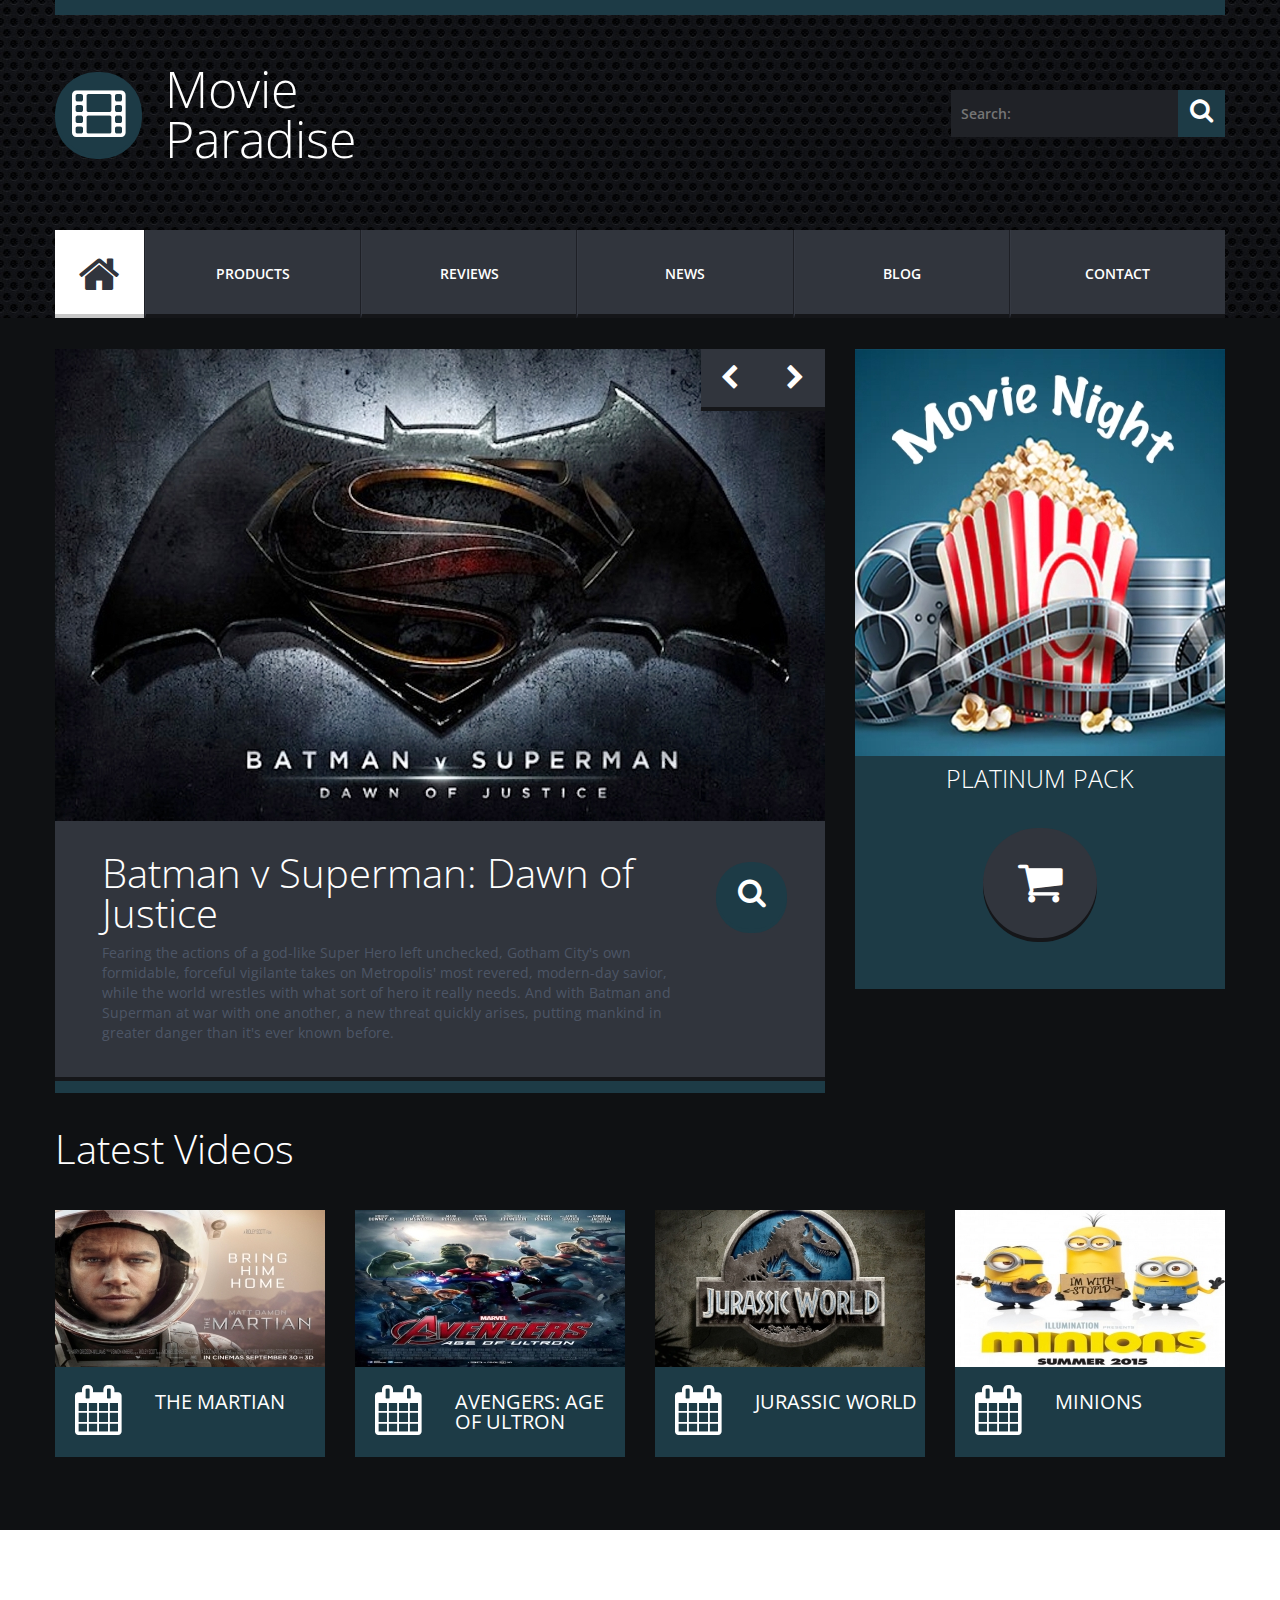
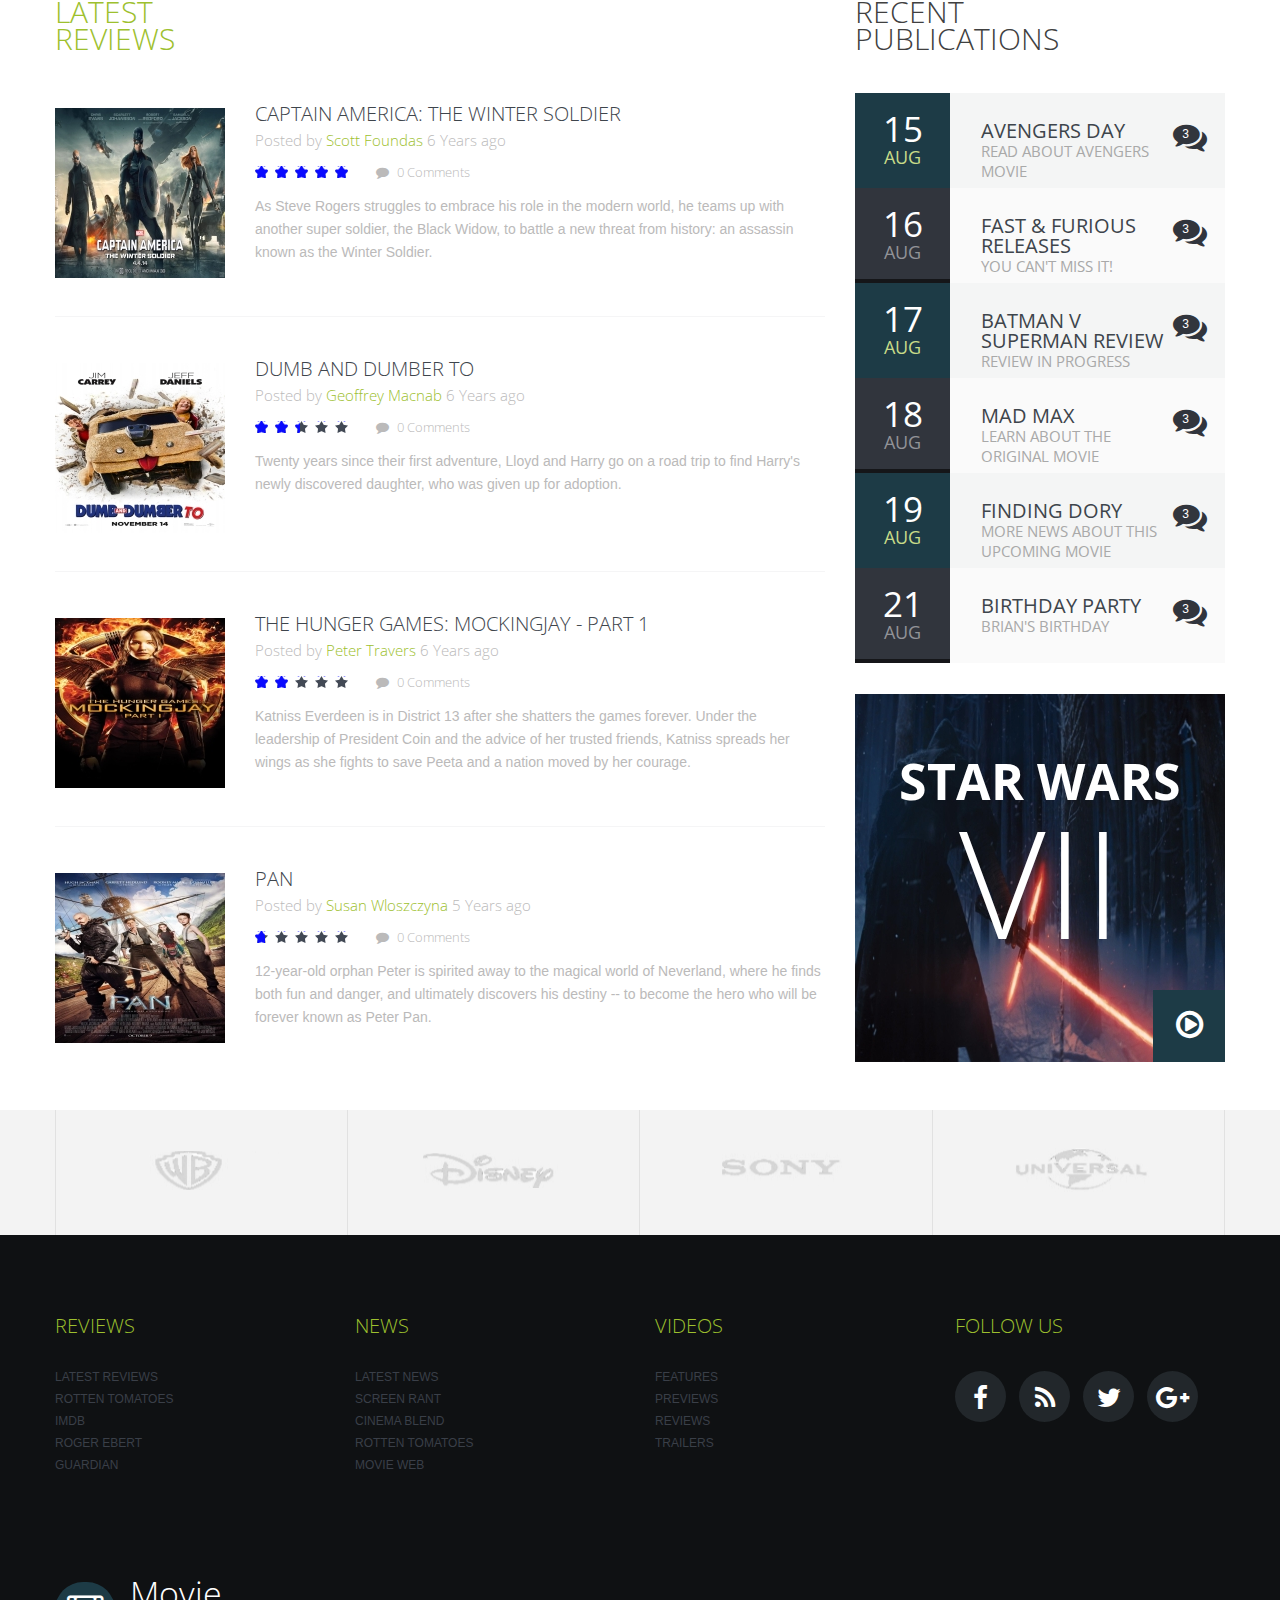
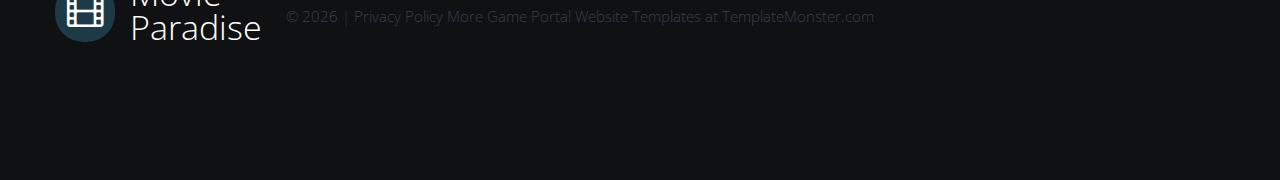
<file: home.html>
<!DOCTYPE html>
<html lang="en">
<head>
    <title>Home</title>
    <meta charset="utf-8">
    <meta name="format-detection" content="telephone=no"/>
    <link rel="icon" href="images/movie.ico" type="image/x-icon">
    <link rel="stylesheet" href="css/grid.css">
    <link rel="stylesheet" href="css/style.css">
    <link rel="stylesheet" href="css/owl.carousel.css"/>
    <link rel="stylesheet" href="css/jquery.fancybox.css"/>
    <script src="js/jquery.js"></script>
    <script src="js/jquery-migrate-1.2.1.js"></script>
    <script src="js/jquery.equalheights.js"></script>
    <!--[if (gt IE 9)|!(IE)]><!-->
    <script src="js/jquery.mobile.customized.min.js"></script>
    <script src="js/wow/wow.js"></script>
    <script>
        $(document).ready(function () {
            if ($('html').hasClass('desktop')) {
                new WOW().init();
            }
        });
    </script>
    <!--<![endif]-->
    <script src="js/owl.carousel.js"></script>
    <script src="js/jquery.fancybox.js"></script>
    <script src="js/jquery.fancybox-media.js"></script>
    <!--[if lt IE 9]>
    <div style=' clear: both; text-align:center; position: relative; background: #9dc02e; max-width: 1170px; width: 100%; margin: 0 auto;'>
        <a href="http://windows.microsoft.com/en-US/internet-explorer/products/ie/home?ocid=ie6_countdown_bannercode">
            <img src="http://storage.ie6countdown.com/assets/100/images/banners/warning_bar_0000_us.jpg" border="0"
                 height="42" width="820"
                 alt="You are using an outdated browser. For a faster, safer browsing experience, upgrade for free today."/>
        </a>
    </div>

    <script src="js/html5shiv.js"></script>
    <link rel="stylesheet" type="text/css" media="screen" href="css/ie.css">
    <![endif]-->
</head>

<body>

<!--========================================================
                          HEADER
=========================================================-->
<header id="header">
    <div class="container">
        <div class="wrap_1">
            <div class="row">
                <div class="grid_12">
                    <div class="brand put-left">
                        <div class="wrap">
                            <h1>
                                <a href="home.html"><span class="fa fa-film"></span> Movie <br/> Paradise</a>
                            </h1>
                        </div>
                    </div>

                    <form id="search" class="put-right" action="search/search.php" method="GET" accept-charset="utf-8">
                        <label class="input_wrap" for="search">
                            <input type="text" name="s" placeholder="Search:"/>
                        </label>
                        <a class="fa fa-search" onclick="document.getElementById('search').submit()"></a>
                    </form>

                    <div class="clearfix"></div>
                </div>
            </div>
        </div>
    </div>
    <div id="stuck_container">
        <div class="container">
            <div class="row">
                <div class="grid_12">
                    <nav>
                        <ul class="sf-menu">
                            <li class="current"><a class="fa-home" href="home.html"></a></li>
                            <li><a href="products.html">Products</a></li>
                            <li><a href="reviews.html">Reviews</a></li>
                            <li>
                                <a href="news.html">News</a>
                                <ul>
                                    <li><a href="products.html">Products</a></li>
                                    <li><a href="reviews.html">Reviews</a>
                                        <ul>
                                            <li><a href="products.html">Products Again</a></li>
                                            <li><a href="reviews.html">Reviews again</a></li>
                                            <li><a href="blog.html">Blog</a></li>
                                        </ul>
                                    </li>
                                    <li><a href="policy.html">Privacy</a></li>
                                </ul>
                            </li>
                            <li><a href="blog.html">Blog</a></li>
                            <li><a href="contact.html">Contact</a></li>
                        </ul>
                    </nav>
                </div>
            </div>
        </div>
    </div>
</header>
<!--========================================================
                          CONTENT
=========================================================-->
<section id="content">
<div class="bg_1 wrap_5">
    <div class="container">
        <div class="row">
            <div class="grid_8">
                <div class="wrap_3 ">
                    <div id="owl" class="wrap_2 wrap_4">
                        <div class="item"><img src="images/index_slide01.jpg" alt="Image 1"/>

                            <div class="caption">
                                <h3 class="text_1 color_1"><a href="https://www.youtube.com/watch?v=eX_iASz1Si8">Batman v Superman: Dawn of Justice</a></h3>

                                <p class="text_2 color_2">
                                    Fearing the actions of a god-like Super Hero left unchecked, Gotham City's own formidable, forceful vigilante takes 
									on Metropolis' most revered, modern-day savior, while the world wrestles with what sort of hero it really needs. 
									And with Batman and Superman at war with 
									one another, a new threat quickly arises, putting mankind in greater danger than it's ever known before.
                                </p>
                                <a class="btn_1 fa-search" href="https://www.imdb.com/title/tt2975590/"></a></div>
                        </div>
                        <div class="item"><img src="images/index_slide02.jpg" alt="Image 2"/>

                            <div class="caption">
                                <h3 class="text_1 color_1"><a href="https://www.youtube.com/watch?v=hEJnMQG9ev8">Mad Max: Fury Road</a></h3>

                                <p class="text_2 color_2">
                                    A woman rebels against a tyrannical ruler in post apocalyptic Australia in search for her homeland with 
									the help of a group of female prisoners, a psychotic worshiper, and a drifter named Max.
                                </p>
                                <a class="btn_1 fa-search" href="https://www.imdb.com/title/tt1392190/"></a></div>
                        </div>
                        <div class="item"><img src="images/index_slide03.jpg" alt="Image 3"/>

                            <div class="caption">
                                <h3 class="text_1 color_1"><a href="https://www.youtube.com/watch?v=Skpu5HaVkOc">Furious 7</a></h3>

                                <p class="text_2 color_2">
                                   Deckard Shaw seeks revenge against Dominic Toretto and his family for his comatose brother.
                                </p>
                                <a class="btn_1 fa-search" href="https://www.imdb.com/title/tt2820852/"></a></div>
                        </div>
                    </div>
                </div>
            </div>
            <div class="grid_4">
                <div class="box_1 wrap_2">
                    <p class="text_3 color_1">Platinum pack</p>
                    <a class="btn_2 fa-shopping-cart" href="https://www.amazon.com/Movies-Rent-Buy/s?rh=n%3A7589479011&hidden-keywords=B019EG1TC8%7CB00VF06OBS%7CB00VF18WWG%7CB00VF19KTA%7CB00VF0MTDK%7CB00VF19CBQ%7CB00VF0M7QE"></a>
                </div>
            </div>
        </div>

        <div class="row">
            <div class="grid_12">
                <h2 class="header_1 color_1">Latest Videos</h2>
            </div>
        </div>

        <div class="row">
            <div class="grid_3">
                <div class="box_2">
                    <a data-type="videobox" href="//www.youtube.com/embed/G8ePrHZOgk4">
                        <img src="images/index_img02.jpg" alt="Image 2"/>
                    </a>

                    <div class="caption">
                        <h3 class="text_4"><a href="https://www.imdb.com/title/tt3659388/">The Martian</a></h3>

                        <p class="text_5"> </p>
                    </div>
                </div>
            </div>
            <div class="grid_3">
                <div class="box_2">
                    <a data-type="videobox" href="//www.youtube.com/embed/Fu_WtbWrFek">
                        <img src="images/index_img03.jpg" alt="Image 3"/>
                    </a>

                    <div class="caption">
                        <h3 class="text_4"><a href="https://www.imdb.com/title/tt2395427/">Avengers: Age of Ultron</a></h3>

                        <p class="text_5"> </p>
                    </div>
                </div>
            </div>
            <div class="grid_3">
                <div class="box_2">
                    <a data-type="videobox" href="//www.youtube.com/embed/RFinNxS5KN4">
                        <img src="images/index_img04.jpg" alt="Image 4"/>
                    </a>

                    <div class="caption">
                        <h3 class="text_4"><a href="https://www.imdb.com/title/tt0369610/">Jurassic World</a></h3>

                        <p class="text_5"> </p>
                    </div>
                </div>
            </div>
            <div class="grid_3">
                <div class="box_2">
                    <a data-type="videobox" href="//www.youtube.com/embed/P9-FCC6I7u0/">
                        <img src="images/index_img05.jpg" alt="Image 5"/>
                    </a>

                    <div class="caption">
                        <h3 class="text_4"><a href="https://www.imdb.com/title/tt2293640/">Minions</a></h3>

                        <p class="text_5"> </p>
                    </div>
                </div>
            </div>
        </div>
    </div>
</div>

<div class="bg_2 wrap_7">
<div class="container">
<div class="row">
<div class="grid_8">
    <h2 class="header_2 color_4">
        LATEST <br/>
        Reviews
    </h2>

    <div class="box_3 indent_1">
        <div class="put-left"><img src="images/index_img06.jpg" alt="Image 6"/></div>
        <div class="caption">
            <h3 class="text_6 color_6">
                <a href="https://variety.com/2014/film/reviews/film-review-captain-america-the-winter-soldier-1201139253/">
                    Captain America: The Winter Soldier
                </a>
            </h3>

            <p class="text_7 color_7">
                Posted by <a href="https://variety.com/author/scott-foundas/">Scott Foundas</a> 6 Years ago
            </p>

            <p class="color_7">
                            <span class="rating-bar">
                                <span class="rating" style="width: 95%"></span></span>
                <a class="text_8 fa-comment" href="#">0 Comments</a>
            </p>

            <p class="color_7">
               As Steve Rogers struggles to embrace his role in the modern world, he teams up with another super soldier, 
			   the Black Widow, to battle a new threat from history: an assassin known as the Winter Soldier.
            </p>
        </div>
        <div class="clearfix"></div>
    </div>
    <div class="box_3 indent_1">
        <div class="put-left"><img src="images/index_img07.jpg" alt="Image 7"/></div>
        <div class="caption">
            <h3 class="text_6 color_6">
                <a href="https://www.independent.co.uk/arts-entertainment/films/reviews/dumb-and-dumber-to-movie-review-this-revolting-and-misogynistic-film-will-put-you-off-your-popcorn-9931102.html">
                  Dumb and Dumber To
                </a>
            </h3>

            <p class="text_7 color_7">
                Posted by <a href="https://www.independent.co.uk/author/geoffrey-macnab">Geoffrey Macnab</a> 6 Years ago
            </p>

            <p class="color_7">
                            <span class="rating-bar">
                                <span class="rating" style="width: 45%"></span></span>
                <a class="text_8 fa-comment" href="#">0 Comments</a>
            </p>

            <p class="color_7">
                Twenty years since their first adventure, 
				Lloyd and Harry go on a road trip to find Harry's newly discovered daughter, 
				who was given up for adoption.
            </p>
        </div>
        <div class="clearfix"></div>
    </div>
    <div class="box_3 indent_1">
        <div class="put-left"><img src="images/index_img08.jpg" alt="Image 8"/></div>
        <div class="caption">
            <h3 class="text_6 color_6">
                <a href="https://www.rollingstone.com/movies/movie-reviews/the-hunger-games-mockingjay-part-1-89258/">
                    The Hunger Games: Mockingjay - Part 1
                </a>
            </h3>

            <p class="text_7 color_7">
                Posted by <a href="https://www.rollingstone.com/author/peter-travers/">Peter Travers</a> 6 Years ago
            </p>

            <p class="color_7">
                            <span class="rating-bar">
                                <span class="rating" style="width: 35%"></span></span>
                <a class="text_8 fa-comment" href="#">0 Comments</a>
            </p>

            <p class="color_7">
                Katniss Everdeen is in District 13 after she shatters the games forever. 
				Under the leadership of President Coin and the advice of her trusted friends, 
				Katniss spreads her wings as she fights to save Peeta and a nation moved by her courage.
            </p>
        </div>
        <div class="clearfix"></div>
    </div>
    <div class="box_3 indent_1">
        <div class="put-left"><img src="images/index_img09.jpg" alt="Image 9"/></div>
        <div class="caption">
            <h3 class="text_6 color_6">
                <a href="https://www.rogerebert.com/reviews/pan-2015">
                   Pan
                </a>
            </h3>

            <p class="text_7 color_7">
                Posted by <a href="https://www.rogerebert.com/contributors/susan-wloszczyna">Susan Wloszczyna</a> 5 Years ago
            </p>

            <p class="color_7">
                            <span class="rating-bar">
                                <span class="rating" style="width: 10%"></span></span>
                <a class="text_8 fa-comment" href="#">0 Comments</a>
            </p>

            <p class="color_7">
                12-year-old orphan Peter is spirited away to the magical world of Neverland, where he finds both fun and danger, 
				and ultimately discovers his destiny -- to become the hero who will be forever known as Peter Pan.
            </p>
        </div>
        <div class="clearfix"></div>
    </div>
</div>
<div class="grid_4">
    <h2 class="header_3 color_5">
        RECENT <br/>
        PUBLICATIONS
    </h2>

    <ul class="wrap_6">
        <li>
            <div class="box_4 skin_3">
                <div class="meta skin_1" data-day="15" data-month="AUG"></div>
                <div class="caption">
                    <h3 class="text_4 color_6"><a href="#">Avengers Day</a></h3>

                    <p class="text_5 color_8">Read about Avengers movie</p>

                    <a class="fa-comments" data-count="3" href="#"></a>
                </div>
                <div class="clearfix"></div>
            </div>
        </li>
        <li>
            <div class="box_4 skin_4">
                <div class="meta skin_2" data-day="16" data-month="AUG"></div>
                <div class="caption">
                    <h3 class="text_4 color_6"><a href="#">Fast & Furious Releases</a></h3>

                    <p class="text_5 color_8">You can't miss it!</p>

                    <a class="fa-comments" data-count="3" href="#"></a>
                </div>
                <div class="clearfix"></div>
            </div>
        </li>
        <li>
            <div class="box_4 skin_3">
                <div class="meta skin_1" data-day="17" data-month="AUG"></div>
                <div class="caption">
                    <h3 class="text_4 color_6"><a href="#">Batman v Superman Review</a></h3>

                    <p class="text_5 color_8">Review in Progress</p>

                    <a class="fa-comments" data-count="3" href="#"></a>
                </div>
                <div class="clearfix"></div>
            </div>
        </li>
        <li>
            <div class="box_4 skin_4">
                <div class="meta skin_2" data-day="18" data-month="AUG"></div>
                <div class="caption">
                    <h3 class="text_4 color_6"><a href="#">Mad Max</a></h3>

                    <p class="text_5 color_8">Learn about the original movie</p>

                    <a class="fa-comments" data-count="3" href="#"></a>
                </div>
                <div class="clearfix"></div>
            </div>
        </li>
        <li>
            <div class="box_4 skin_3">
                <div class="meta skin_1" data-day="19" data-month="AUG"></div>
                <div class="caption">
                    <h3 class="text_4 color_6"><a href="#">Finding Dory</a></h3>

                    <p class="text_5 color_8">More news about this upcoming movie</p>

                    <a class="fa-comments" data-count="3" href="#"></a>
                </div>
                <div class="clearfix"></div>
            </div>
        </li>
        <li>
            <div class="box_4 skin_4">
                <div class="meta skin_2" data-day="21" data-month="AUG"></div>
                <div class="caption">
                    <h3 class="text_4 color_6"><a href="#">Birthday Party</a></h3>

                    <p class="text_5 color_8">Brian's Birthday</p>

                    <a class="fa-comments" data-count="3" href="#"></a>
                </div>
                <div class="clearfix"></div>
            </div>
        </li>
    </ul>

    <div class="box_5">
        <img src="images/index_img10.jpg" alt="Image 10"/>

        <div class="caption color_1">
           Star Wars<span>VII</span>
        </div>

        <a class="btn_3 fa-play-circle-o" href="https://www.youtube.com/watch?v=sGbxmsDFVnE"></a>
    </div>
</div>
</div>
</div>
</div>

<div class="bg_3">
    <div class="container">
        <div class="row">
            <div class="grid_12">
                <ul class="list_1">
                    <li><a class="icon_1" href="https://www.warnerbros.com/"></a></li>
                    <li><a class="icon_2" href="http://movies.disney.com/"></a></li>
                    <li><a class="icon_3" href="https://www.sonypictures.com/"></a></li>
                    <li><a class="icon_4" href="https://www.universalpictures.com/"></a></li>
                </ul>
            </div>
        </div>
    </div>
</div>

</section>

<!--========================================================
                          FOOTER
=========================================================-->
<footer id="footer" class="color_9">
    <div class="container">
        <div class="row">
            <div class="grid_3">
                <h2 class="text_6 color_4">Reviews</h2>
                <ul class="list_2">
                    <li><a href="reviews.html">Latest Reviews</a></li>
                    <li><a href="http://www.rottentomatoes.com/">Rotten Tomatoes</a></li>
                    <li><a href="http://www.imdb.com/">IMDB</a></li>
                    <li><a href="http://www.rogerebert.com/">Roger Ebert</a></li>
                    <li><a href="http://www.guardian.co.uk/film">Guardian</a></li>
                </ul>
            </div>
            <div class="grid_3">
                <h2 class="text_6 color_4">News</h2>
                <ul class="list_2">
                    <li><a href="news.html">Latest News</a></li>
                    <li><a href="https://www.screenrant.com/">Screen Rant</a></li>
                    <li><a href="https://www.cinemablend.com/news.php">Cinema Blend</a></li>
                    <li><a href="https://editorial.rottentomatoes.com/news/">Rotten Tomatoes</a></li>
                    <li><a href="https://movieweb.com/">Movie Web</a></li>
                </ul>
            </div>
            <div class="grid_3">
                <h2 class="text_6 color_4">Videos</h2>
                <ul class="list_2">
                    <li><a href="https://www.youtube.com/channel/UCFTTjluTWUFW5nykBbdhe8g">Features</a></li>
                    <li><a href="https://www.youtube.com/channel/UCi8e0iOVk1fEOogdfu4YgfA">Previews</a></li>
                    <li><a href="https://www.ign.com/videos/series/ign-movie-reviews">Reviews</a></li>
                    <li><a href="https://movieweb.com/movie-trailers/">Trailers</a></li>
                </ul>
            </div>
            <div class="grid_3">
                <h2 class="text_6 color_4">Follow us</h2>
                <ul class="social-list">
                    <li><a class="fa fa-facebook" href="https://www.facebook.com/"></a></li>
                    <li><a class="fa fa-rss" href="https://rss.com/"></a></li>
                    <li><a class="fa fa-twitter" href="https://www.twitter.com/"></a></li>
                    <li><a class="fa fa-google-plus" href="https://www.google.com/account/about/"></a></li>
                </ul>
            </div>
        </div>

        <div class="row">
            <div class="grid_12">
                <div class="info">
                    <h2>
                        <a href="home.html"><span class="fa fa-film"></span> Movie <br/> Paradise</a>
                    </h2>
                    <p class="text_7">
                        © <span id="copyright-year"></span> | <a href="policy.html">Privacy Policy</a> More Game Portal Website Templates at <a rel="nofollow" href="http://www.templatemonster.com/category/game-portal-website-templates/" target="_blank">TemplateMonster.com</a>
                    </p>
                </div>
            </div>
        </div>
    </div>
</footer>

<script src="js/script.js"></script>
</body>
</html>
</file>
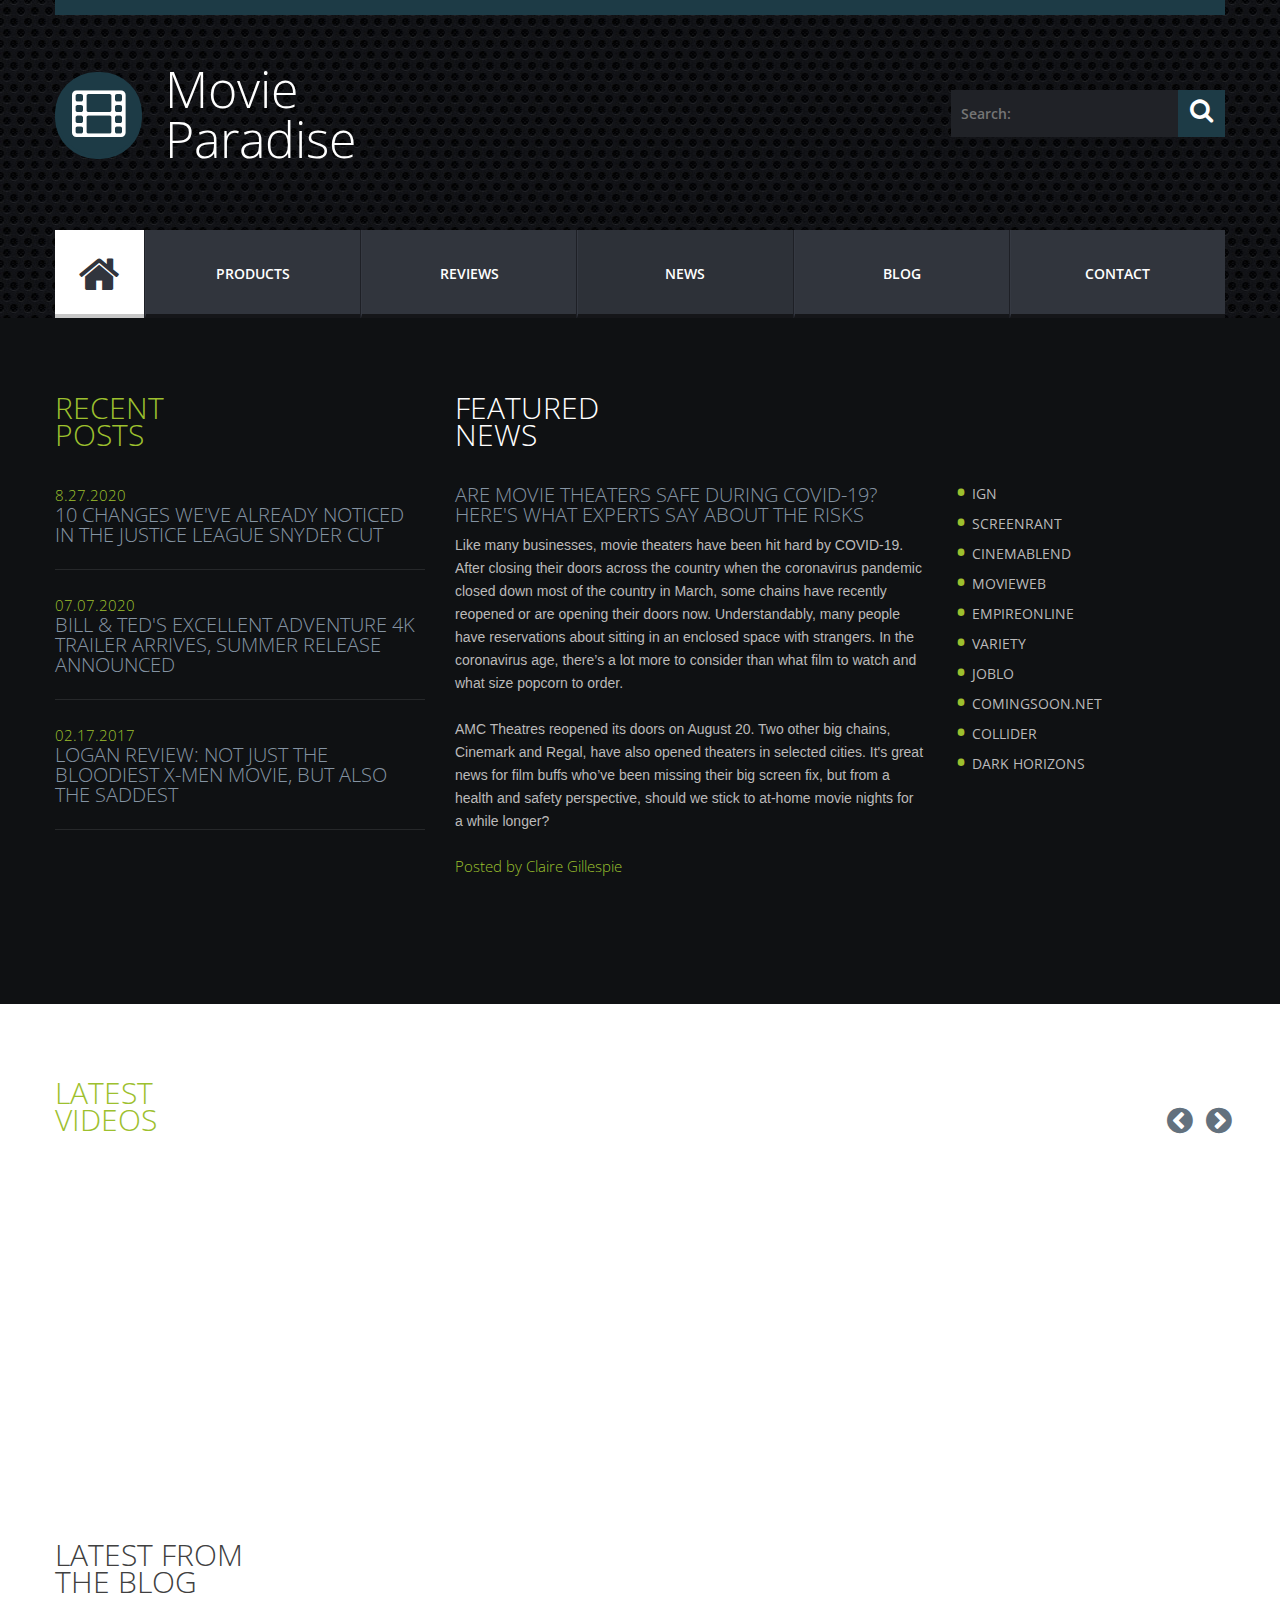
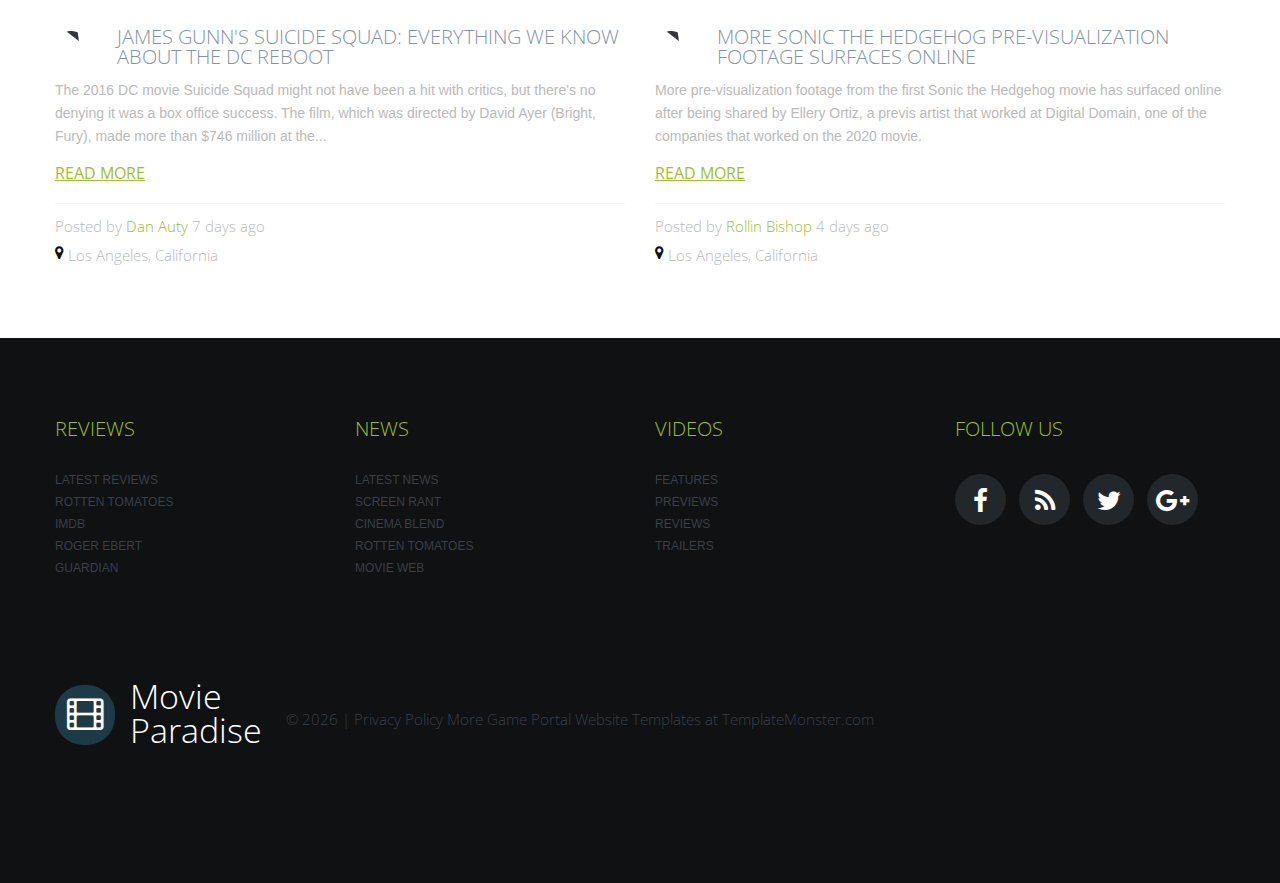
<file: news.html>
<!DOCTYPE html>
<html lang="en">
<head>
    <title>News</title>
    <meta charset="utf-8">
    <meta name="format-detection" content="telephone=no"/>
    <link rel="icon" href="images/movie.ico" type="image/x-icon">
    <link rel="stylesheet" href="css/grid.css">
    <link rel="stylesheet" href="css/style.css">
    <link rel="stylesheet" href="css/owl.carousel.css"/>
    <script src="js/jquery.js"></script>
    <script src="js/jquery-migrate-1.2.1.js"></script>
    <script src="js/jquery.equalheights.js"></script>
    <script src="js/jquery.unveil.js"></script>
    <script src="js/owl.carousel.js"></script>
    <!--[if (gt IE 9)|!(IE)]><!-->
    <script src="js/jquery.mobile.customized.min.js"></script>
    <script src="js/wow/wow.js"></script>
    <script>
        $(document).ready(function () {
            if ($('html').hasClass('desktop')) {
                new WOW().init();
            }
        });
    </script>
    <!--<![endif]-->
    <!--[if lt IE 9]>
    <div style=' clear: both; text-align:center; position: relative; background: #9dc02e; max-width: 1170px; width: 100%; margin: 0 auto;'>
        <a href="http://windows.microsoft.com/en-US/internet-explorer/products/ie/home?ocid=ie6_countdown_bannercode">
            <img src="http://storage.ie6countdown.com/assets/100/images/banners/warning_bar_0000_us.jpg" border="0"
                 height="42" width="820"
                 alt="You are using an outdated browser. For a faster, safer browsing experience, upgrade for free today."/>
        </a>
    </div>

    <script src="js/html5shiv.js"></script>
    <link rel="stylesheet" type="text/css" media="screen" href="css/ie.css">
    <![endif]-->
</head>

<body>

<!--========================================================
                          HEADER
=========================================================-->
<header id="header">
    <div class="container">
        <div class="wrap_1">
            <div class="row">
                <div class="grid_12">
                    <div class="brand put-left">
                        <div class="wrap">
                            <h1>
                                <a href="index.html"><span class="fa fa-film"></span> Movie <br/> Paradise</a>
                            </h1>
                        </div>
                    </div>

                    <form id="search" class="put-right" action="search/search.php" method="GET" accept-charset="utf-8">
                        <label class="input_wrap" for="search">
                            <input type="text" name="s" placeholder="Search:"/>
                        </label>
                        <a class="fa fa-search" onclick="document.getElementById('search').submit()"></a>
                    </form>

                    <div class="clearfix"></div>
                </div>
            </div>
        </div>
    </div>
    <div id="stuck_container">
        <div class="container">
            <div class="row">
                <div class="grid_12">
                    <nav>
                        <ul class="sf-menu">
                            <li><a class="fa-home" href="index.html"></a></li>
                            <li><a href="products.html">Products</a></li>
                            <li><a href="reviews.html">Reviews</a></li>
                            <li class="current">
                                <a href="news.html">News</a>
                                <ul>
                                    <li><a href="products.html">Products</a></li>
                                    <li><a href="reviews.html">Reviews</a>
                                        <ul>
                                            <li><a href="products.html">Products Again</a></li>
                                            <li><a href="reviews.html">Reviews again</a></li>
                                            <li><a href="blog.html">Blog</a></li>
                                        </ul>
                                    </li>
                                    <li><a href="policy.html">Privacy</a></li>
                                </ul>
                            </li>
                            <li><a href="blog.html">Blog</a></li>
                            <li><a href="contact.html">Contact</a></li>
                        </ul>
                    </nav>
                </div>
            </div>
        </div>
    </div>
</header>
<!--========================================================
                          CONTENT
=========================================================-->
<section id="content">
    <div class="bg_1 wrap_10">
        <div class="container">
            <div class="row">
                <div class="grid_4">
                    <h2 class="header_4 color_4">
                        recent <br/>
                        posts
                    </h2>

                    <ul class="list_3">
                        <li>
                            <p class="text_7 color_4">8.27.2020</p>

                            <h3 class="text_6 color_9"><a href="https://screenrant.com/changes-noticed-in-justice-league-snyder-cut/">10 Changes We've Already Noticed In The Justice League Snyder Cut</a></h3>
                        </li>
                        <li>
                            <p class="text_7 color_4">07.07.2020</p>

                            <h3 class="text_6 color_9"><a href="https://movieweb.com/bill-and-ted-excellent-adventure-4k-trailer/">Bill & Ted's Excellent Adventure 4K Trailer Arrives, Summer Release Announced</a></h3>
                        </li>
                        <li>
                            <p class="text_7 color_4">02.17.2017</p>

                            <h3 class="text_6 color_9"><a href="https://www.theverge.com/2017/2/17/14652584/logan-wolverine-x-men-movie-review-hugh-jackman-patrick-stewart">Logan review: not just the bloodiest X-Men movie, but also the saddest</a>
                            </h3>
                        </li>
                    </ul>

                </div>
                <div class="grid_8">
                    <h2 class="header_4">
                        featured <br/>
                        news
                    </h2>

                    <div class="row">
                        <div class="grid_5">
                            <div class="box_7 wrap_5">
                                <h3 class="text_6 color_9"><a href="https://www.health.com/condition/infectious-diseases/coronavirus/are-movie-theaters-safe-coronavirus">Are Movie Theaters Safe During COVID-19? Here's What Experts Say About the Risks</a></h3>

                                <p class="color_7">
                                    Like many businesses, movie theaters have been hit hard by COVID-19. After closing their doors across the country 
                                    when the coronavirus pandemic closed down most of the country in March, some chains have recently reopened or are 
                                    opening their doors now. Understandably, many people have reservations about sitting in an enclosed space with strangers. 
                                    In the coronavirus age, there’s a lot more to consider than what film to watch and what size popcorn to order. <br/>
                                    <br/>
                                    AMC Theatres reopened its doors on August 20. Two other big chains, Cinemark and Regal, 
                                    have also opened theaters in selected cities. It's great news for film buffs who’ve been 
                                    missing their big screen fix, but from a health and safety perspective, should we stick 
                                    to at-home movie nights for a while longer? <br/> 
                                    <br/>
                                    <p class="text_7 color_4"><a href="https://www.health.com/author/claire-gillespie">Posted by Claire Gillespie</a></p>
                                </p>
                            </div>
                        </div>
                        <div class="grid_3">
                            <ul class="marked-list_2 wrap_5">
                                <li><a href="https://www.ign.com/movies">IGN</a></li>
                                <li><a href="https://screenrant.com/movie-news/">ScreenRant</a></li>
                                <li><a href="https://www.cinemablend.com/news.php">CinemaBlend</a></li>
                                <li><a href="https://movieweb.com/movie-news/">MovieWeb</a></li>
                                <li><a href="https://www.empireonline.com/movies/news/">EmpireOnline</a></li>
                                <li><a href="https://variety.com/v/film/">Variety</a></li>
                                <li><a href="https://www.joblo.com/movie-news/">JoBlo</a></li>
                                <li><a href="https://www.comingsoon.net/hub/movie-news">ComingSoon.net</a></li>
                                <li><a href="https://collider.com/all-news/">Collider</a></li>
                                <li><a href="https://www.darkhorizons.com/section/movie-news/">Dark Horizons</a></li>
                            </ul>
                        </div>
                    </div>
                </div>
            </div>

        </div>
    </div>

    <div class="bg_2">
        <div class="container">
            <div class="row">
                <div class="grid_12">
                    <h2 class="header_5 color_4">
                        latest <br/>
                        videos
                    </h2>

                    <div id="owl_2">
                        <div class="item">
                            <div class="row">
                                <div class="grid_6">
                                    <iframe class="video" src="https://www.youtube.com/embed/ScgtWKrfoEI"
                                            allowfullscreen></iframe>
                                </div>
                                <div class="grid_6">
                                    <iframe class="video" src="https://www.youtube.com/embed/3iZ1Xb0HFjo"
                                            allowfullscreen></iframe>
                                </div>
                            </div>
                        </div>
                        <div class="item">
                            <div class="row">
                                <div class="grid_6">
                                    <iframe class="video" src="https://www.youtube.com/embed/jZJ1eBmI_N0"
                                            allowfullscreen></iframe>
                                </div>
                                <div class="grid_6">
                                    <iframe class="video" src="https://www.youtube.com/embed/59GzfGLqL7k"
                                            allowfullscreen></iframe>
                                </div>
                            </div>
                        </div>
                    </div>
                </div>
            </div>
            <div class="row">
                <div class="grid_12">
                    <h2 class="header_6 color_5">
                        latest from <br/>
                        the blog
                    </h2>
                </div>
            </div>
            <div class="row">
                <div class="grid_6">
                    <div class="box_9 wrap_5">
                        <div class="put-left">
                            <img data-type="unveil" data-src="images/index-3_img01.jpg" src="images/loader_w.gif" alt="Image 1"/>
                        </div>
                        <div class="caption">
                            <h3 class="text_6 color_9">
                                James Gunn's Suicide Squad: Everything We Know About The DC Reboot
                            </h3>

                            <p class="color_7">
                                The 2016 DC movie Suicide Squad might not have been a hit with critics, but there's no denying it was a box office success. 
                                The film, which was directed by David Ayer (Bright, Fury), made more than $746 million at the...
                            </p>

                            <a class="btn_4" href="https://www.gamespot.com/gallery/james-gunns-suicide-squad-everything-we-know-about/2900-3481/#1">read more</a></div>
                        <div class="meta">
                            <p class="text_7 color_7">
                                Posted by <a href="https://www.gamespot.com/profile/mondodan/">Dan Auty</a> 7 days ago
                            </p>

                            <p class="text_7 color_7">
                                <span class="fa fa-map-marker"></span> Los Angeles, California
                            </p>
                        </div>
                    </div>
                </div>
                <div class="grid_6">
                    <div class="box_9 wrap_5">
                        <div class="put-left">
                            <img data-type="unveil" data-src="images/index-3_img02.jpg" src="images/loader_w.gif" alt="Image 2"/>
                        </div>
                        <div class="caption">
                            <h3 class="text_6 color_9">
                                More Sonic the Hedgehog Pre-Visualization Footage Surfaces Online
                            </h3>

                            <p class="color_7">
                                More pre-visualization footage from the first Sonic the Hedgehog movie has surfaced online after being shared by 
                                Ellery Ortiz, a previs artist that worked at Digital Domain, one of the companies that worked on the 2020 movie.
                            </p>

                            <a class="btn_4" href="https://comicbook.com/gaming/news/sonic-the-hedgehog-pre-vis-video-early-design/">read more</a></div>
                        <div class="meta">
                            <p class="text_7 color_7">
                                Posted by <a href="https://comicbook.com/author/rollin/">Rollin Bishop</a> 4 days ago
                            </p>

                            <p class="text_7 color_7">
                                <span class="fa fa-map-marker"></span> Los Angeles, California
                            </p>
                        </div>
                    </div>
                </div>
            </div>
        </div>
    </div>

</section>

<!--========================================================
                          FOOTER
=========================================================-->
<footer id="footer" class="color_9">
    <div class="container">
        <div class="row">
            <div class="grid_3">
                <h2 class="text_6 color_4">Reviews</h2>
                <ul class="list_2">
                    <li><a href="reviews.html">Latest Reviews</a></li>
                    <li><a href="http://www.rottentomatoes.com/">Rotten Tomatoes</a></li>
                    <li><a href="http://www.imdb.com/">IMDB</a></li>
                    <li><a href="http://www.rogerebert.com/">Roger Ebert</a></li>
                    <li><a href="http://www.guardian.co.uk/film">Guardian</a></li>
                </ul>
            </div>
            <div class="grid_3">
                <h2 class="text_6 color_4">News</h2>
                <ul class="list_2">
                    <li class="current"><a href="news.html">Latest News</a></li>
                    <li><a href="https://www.screenrant.com/">Screen Rant</a></li>
                    <li><a href="https://www.cinemablend.com/news.php">Cinema Blend</a></li>
                    <li><a href="https://editorial.rottentomatoes.com/news/">Rotten Tomatoes</a></li>
                    <li><a href="https://movieweb.com/">Movie Web</a></li>
                </ul>
            </div>
            <div class="grid_3">
                <h2 class="text_6 color_4">Videos</h2>
                <ul class="list_2">
                    <li><a href="https://www.youtube.com/channel/UCFTTjluTWUFW5nykBbdhe8g">Features</a></li>
                    <li><a href="https://www.youtube.com/channel/UCi8e0iOVk1fEOogdfu4YgfA">Previews</a></li>
                    <li><a href="https://www.ign.com/videos/series/ign-movie-reviews">Reviews</a></li>
                    <li><a href="https://movieweb.com/movie-trailers/">Trailers</a></li>
                </ul>
            </div>
            <div class="grid_3">
                <h2 class="text_6 color_4">Follow us</h2>
                <ul class="social-list">
                    <li><a class="fa fa-facebook" href="https://www.facebook.com/"></a></li>
                    <li><a class="fa fa-rss" href="https://rss.com/"></a></li>
                    <li><a class="fa fa-twitter" href="https://www.twitter.com/"></a></li>
                    <li><a class="fa fa-google-plus" href="https://www.google.com/account/about/"></a></li>
                </ul>
            </div>
        </div>

        <div class="row">
            <div class="grid_12">
                <div class="info">
                    <h2>
                        <a href="index.html"><span class="fa fa-film"></span> Movie <br/> Paradise</a>
                    </h2>
                    <p class="text_7">
                        © <span id="copyright-year"></span> | <a href="policy.html">Privacy Policy</a> More Game Portal Website Templates at <a rel="nofollow" href="http://www.templatemonster.com/category/game-portal-website-templates/" target="_blank">TemplateMonster.com</a>
                    </p>
                </div>
            </div>
        </div>
    </div>
</footer>

<script src="js/script.js"></script>
</body>
</html>
</file>
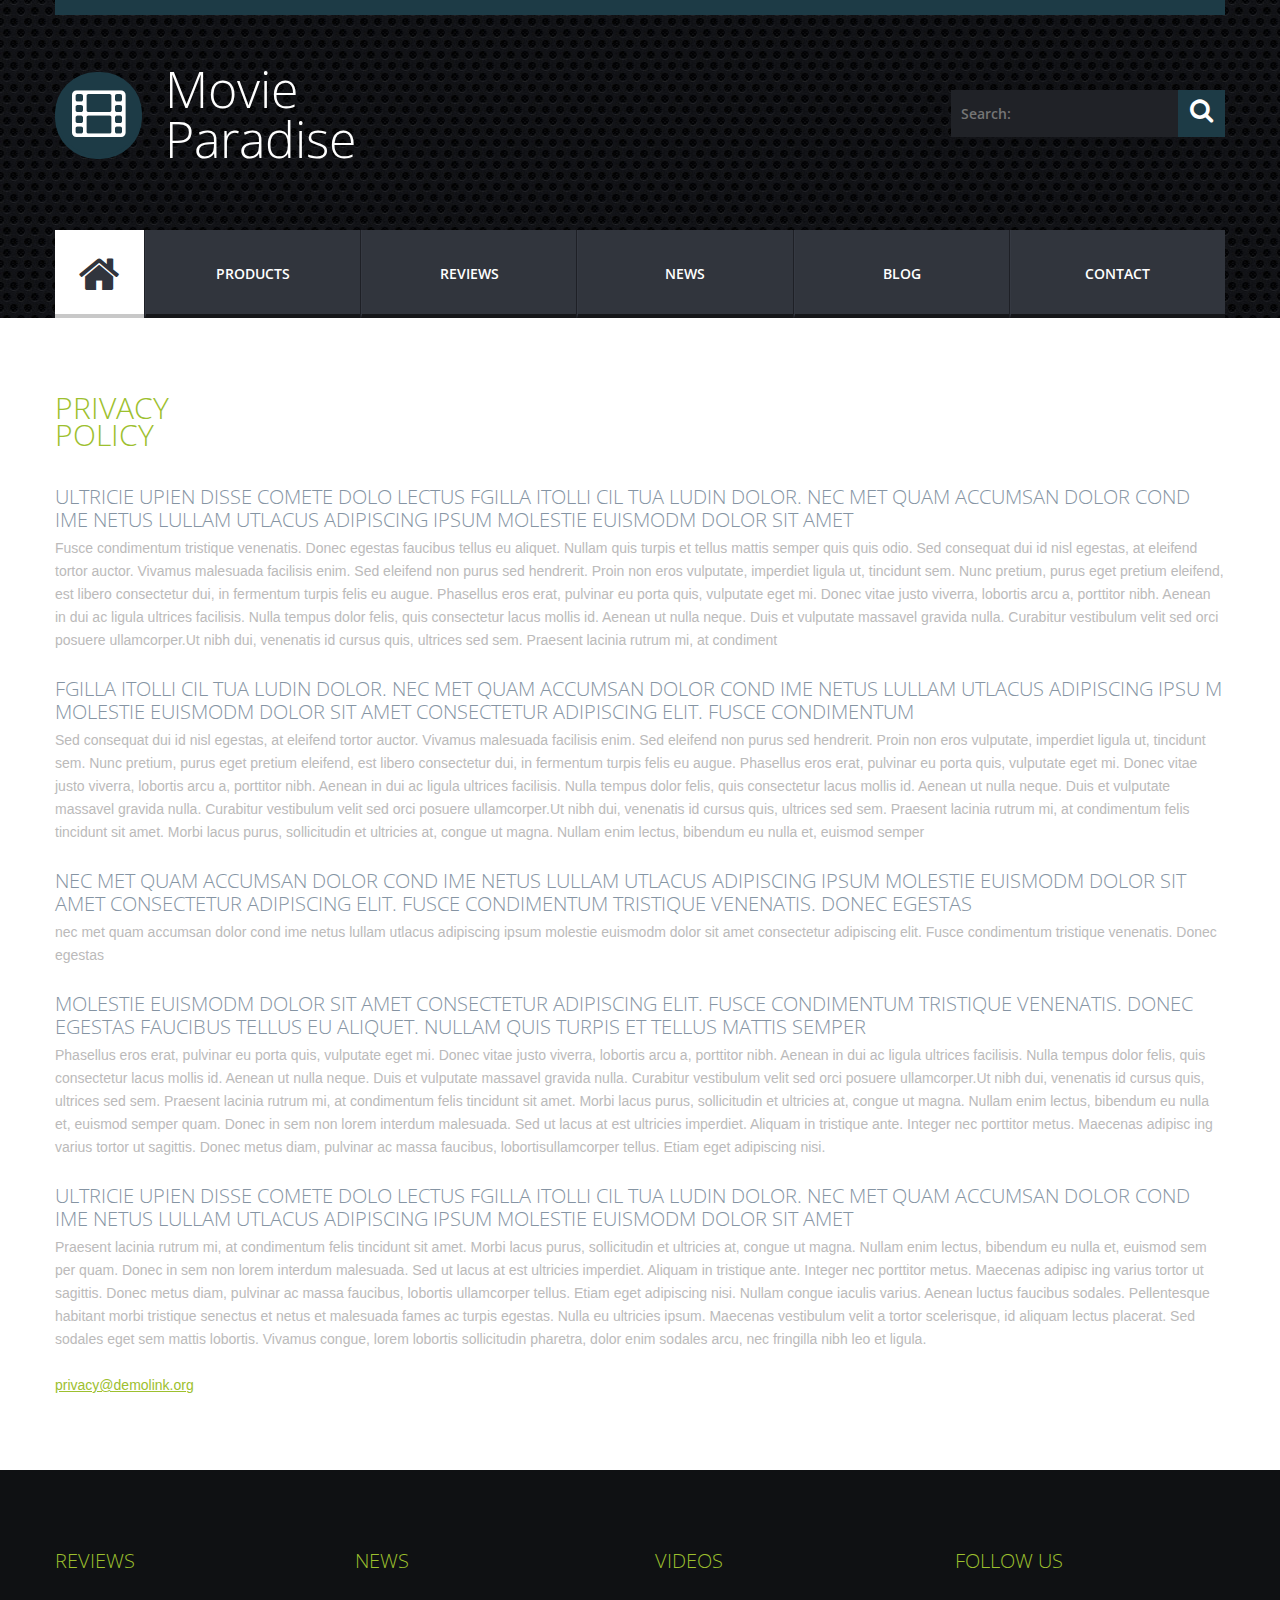
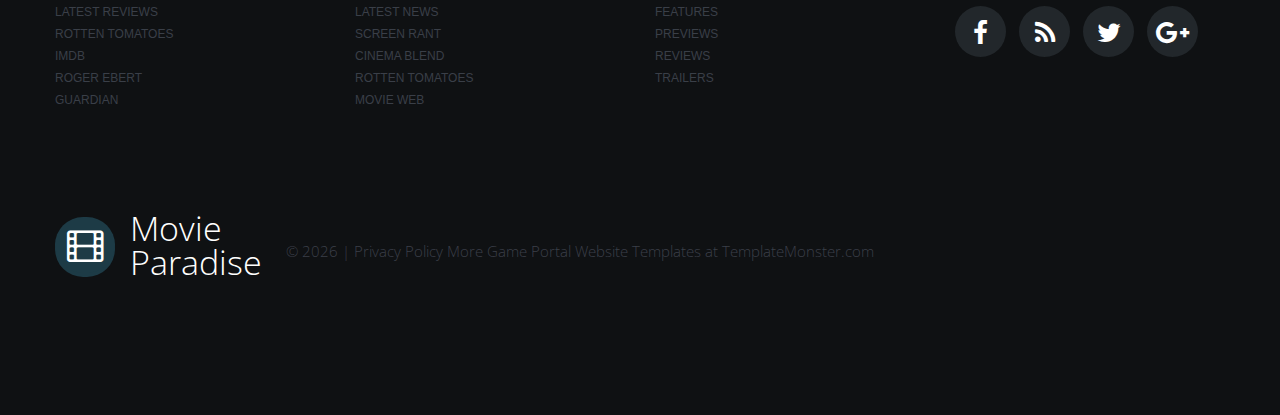
<file: policy.html>
<!DOCTYPE html>
<html lang="en">
<head>
    <title>Privacy Policy</title>
    <meta charset="utf-8">
    <meta name="format-detection" content="telephone=no"/>
    <link rel="icon" href="images/movie.ico" type="image/x-icon">
    <link rel="stylesheet" href="css/grid.css">
    <link rel="stylesheet" href="css/style.css">
    <script src="js/jquery.js"></script>
    <script src="js/jquery-migrate-1.2.1.js"></script>
    <!--[if (gt IE 9)|!(IE)]><!-->
    <script src="js/jquery.mobile.customized.min.js"></script>
    <!--<![endif]-->
    <!--[if lt IE 9]>
    <div style=' clear: both; text-align:center; position: relative; background: #9dc02e; max-width: 1170px; width: 100%; margin: 0 auto;'>
        <a href="http://windows.microsoft.com/en-US/internet-explorer/products/ie/home?ocid=ie6_countdown_bannercode">
            <img src="http://storage.ie6countdown.com/assets/100/images/banners/warning_bar_0000_us.jpg" border="0"
                 height="42" width="820"
                 alt="You are using an outdated browser. For a faster, safer browsing experience, upgrade for free today."/>
        </a>
    </div>

    <script src="js/html5shiv.js"></script>
    <link rel="stylesheet" type="text/css" media="screen" href="css/ie.css">
    <![endif]-->
</head>

<body>

<!--========================================================
                          HEADER
=========================================================-->
<header id="header">
    <div class="container">
        <div class="wrap_1">
            <div class="row">
                <div class="grid_12">
                    <div class="brand put-left">
                        <div class="wrap">
                            <h1>
                                <a href="index.html"><span class="fa fa-film"></span> Movie <br/> Paradise</a>
                            </h1>
                        </div>
                    </div>

                    <form id="search" class="put-right" action="search/search.php" method="GET" accept-charset="utf-8">
                        <label class="input_wrap" for="search">
                            <input type="text" name="s" placeholder="Search:"/>
                        </label>
                        <a class="fa fa-search" onclick="document.getElementById('search').submit()"></a>
                    </form>

                    <div class="clearfix"></div>
                </div>
            </div>
        </div>
    </div>
    <div id="stuck_container">
        <div class="container">
            <div class="row">
                <div class="grid_12">
                    <nav>
                        <ul class="sf-menu">
                            <li><a class="fa-home" href="index.html"></a></li>
                            <li><a href="products.html">Products</a></li>
                            <li><a href="reviews.html">Reviews</a></li>
                            <li>
                                <a href="news.html">News</a>
                                <ul>
                                    <li><a href="products.html">Products</a></li>
                                    <li><a href="reviews.html">Reviews</a>
                                        <ul>
                                            <li><a href="products.html">Products Again</a></li>
                                            <li><a href="reviews.html">Reviews again</a></li>
                                            <li><a href="blog.html">Blog</a></li>
                                        </ul>
                                    </li>
                                    <li class="current"><a href="policy.html">Privacy</a></li>
                                </ul>
                            </li>
                            <li><a href="blog.html">Blog</a></li>
                            <li><a href="contact.html">Contact</a></li>
                        </ul>
                    </nav>
                </div>
            </div>
        </div>
    </div>
</header>
<!--========================================================
                          CONTENT
=========================================================-->
<section id="content">
    <div class="bg_2 wrap_5">
        <div class="container">
            <div class="row">
                <div class="grid_12">
                    <h2 class="header_4 color_4">
                        privacy <br/>
                        policy
                    </h2>

                    <dl class="terms-list">
                        <dt>
                            ultricie upien disse comete dolo lectus fgilla itolli cil tua ludin dolor. nec met quam
                            accumsan dolor cond ime netus lullam utlacus adipiscing ipsum molestie euismodm dolor sit
                            amet
                        </dt>
                        <dd>
                            Fusce condimentum tristique venenatis. Donec egestas faucibus tellus eu aliquet. Nullam quis
                            turpis et tellus mattis semper quis quis odio. Sed consequat dui id nisl egestas, at
                            eleifend tortor auctor. Vivamus malesuada facilisis enim. Sed eleifend non purus sed
                            hendrerit. Proin non eros vulputate, imperdiet ligula ut, tincidunt sem. Nunc pretium, purus
                            eget pretium eleifend, est libero consectetur dui, in fermentum turpis felis eu augue.
                            Phasellus eros erat, pulvinar eu porta quis, vulputate eget mi. Donec vitae justo viverra,
                            lobortis arcu a, porttitor nibh. Aenean in dui ac ligula ultrices facilisis. Nulla tempus
                            dolor felis, quis consectetur lacus mollis id. Aenean ut nulla neque. Duis et vulputate
                            massavel gravida nulla. Curabitur vestibulum velit sed orci posuere ullamcorper.Ut nibh dui,
                            venenatis id cursus quis, ultrices sed sem. Praesent lacinia rutrum mi, at condiment
                        </dd>
                        <dt>
                            fgilla itolli cil tua ludin dolor. nec met quam accumsan dolor cond ime netus lullam utlacus
                            adipiscing ipsu m molestie euismodm dolor sit amet consectetur adipiscing elit. Fusce
                            condimentum
                        </dt>
                        <dd>
                            Sed consequat dui id nisl egestas, at eleifend tortor auctor. Vivamus malesuada facilisis
                            enim. Sed eleifend non purus sed hendrerit. Proin non eros vulputate, imperdiet ligula ut,
                            tincidunt sem. Nunc pretium, purus eget pretium eleifend, est libero consectetur dui, in
                            fermentum turpis felis eu augue. Phasellus eros erat, pulvinar eu porta quis, vulputate eget
                            mi. Donec vitae justo viverra, lobortis arcu a, porttitor nibh. Aenean in dui ac ligula
                            ultrices facilisis. Nulla tempus dolor felis, quis consectetur lacus mollis id. Aenean ut
                            nulla neque. Duis et vulputate massavel gravida nulla. Curabitur vestibulum velit sed orci
                            posuere ullamcorper.Ut nibh dui, venenatis id cursus quis, ultrices sed sem. Praesent
                            lacinia rutrum mi, at condimentum felis tincidunt sit amet. Morbi lacus purus, sollicitudin
                            et ultricies at, congue ut magna. Nullam enim lectus, bibendum eu nulla et, euismod semper
                        </dd>
                        <dt>
                            nec met quam accumsan dolor cond ime netus lullam utlacus adipiscing ipsum molestie euismodm
                            dolor sit amet consectetur adipiscing elit. Fusce condimentum tristique venenatis. Donec
                            egestas
                        </dt>
                        <dd>
                            nec met quam accumsan dolor cond ime netus lullam utlacus adipiscing ipsum molestie euismodm
                            dolor sit amet consectetur adipiscing elit. Fusce condimentum tristique venenatis. Donec
                            egestas
                        </dd>
                        <dt>
                            molestie euismodm dolor sit amet consectetur adipiscing elit. Fusce condimentum tristique
                            venenatis. Donec egestas faucibus tellus eu aliquet. Nullam quis turpis et tellus mattis
                            semper
                        </dt>
                        <dd>
                            Phasellus eros erat, pulvinar eu porta quis, vulputate eget mi. Donec vitae justo viverra,
                            lobortis arcu a, porttitor nibh. Aenean in dui ac ligula ultrices facilisis. Nulla tempus
                            dolor felis, quis consectetur lacus mollis id. Aenean ut nulla neque. Duis et vulputate
                            massavel gravida nulla. Curabitur vestibulum velit sed orci posuere ullamcorper.Ut nibh dui,
                            venenatis id cursus quis, ultrices sed sem. Praesent lacinia rutrum mi, at condimentum felis
                            tincidunt sit amet. Morbi lacus purus, sollicitudin et ultricies at, congue ut magna. Nullam
                            enim lectus, bibendum eu nulla et, euismod semper quam. Donec in sem non lorem interdum
                            malesuada. Sed ut lacus at est ultricies imperdiet. Aliquam in tristique ante. Integer nec
                            porttitor metus. Maecenas adipisc ing varius tortor ut sagittis. Donec metus diam, pulvinar
                            ac massa faucibus, lobortisullamcorper tellus. Etiam eget adipiscing nisi.
                        </dd>
                        <dt>
                            ultricie upien disse comete dolo lectus fgilla itolli cil tua ludin dolor. nec met quam
                            accumsan dolor cond ime netus lullam utlacus adipiscing ipsum molestie euismodm dolor sit
                            amet
                        </dt>
                        <dd>
                            Praesent lacinia rutrum mi, at condimentum felis tincidunt sit amet. Morbi lacus purus,
                            sollicitudin et ultricies at, congue ut magna. Nullam enim lectus, bibendum eu nulla et,
                            euismod sem per quam. Donec in sem non lorem interdum malesuada. Sed ut lacus at est
                            ultricies imperdiet. Aliquam in tristique ante. Integer nec porttitor metus. Maecenas
                            adipisc ing varius tortor ut sagittis. Donec metus diam, pulvinar ac massa faucibus,
                            lobortis ullamcorper tellus. Etiam eget adipiscing nisi. Nullam congue iaculis varius.
                            Aenean luctus faucibus sodales. Pellentesque habitant morbi tristique senectus et netus et
                            malesuada fames ac turpis egestas. Nulla eu ultricies ipsum. Maecenas vestibulum velit a
                            tortor scelerisque, id aliquam lectus placerat. Sed sodales eget sem mattis lobortis.
                            Vivamus congue, lorem lobortis sollicitudin pharetra, dolor enim sodales arcu, nec fringilla
                            nibh leo et ligula. <br/>
                            <br/>
                            <a href="#">privacy@demolink.org</a>
                        </dd>
                    </dl>

                </div>
            </div>

        </div>
    </div>
</section>

<!--========================================================
                          FOOTER
=========================================================-->
<footer id="footer" class="color_9">
    <div class="container">
        <div class="row">
            <div class="grid_3">
                <h2 class="text_6 color_4">Reviews</h2>
                <ul class="list_2">
                    <li><a href="reviews.html">Latest Reviews</a></li>
                    <li><a href="http://www.rottentomatoes.com/">Rotten Tomatoes</a></li>
                    <li><a href="http://www.imdb.com/">IMDB</a></li>
                    <li><a href="http://www.rogerebert.com/">Roger Ebert</a></li>
                    <li><a href="http://www.guardian.co.uk/film">Guardian</a></li>
                </ul>
            </div>
            <div class="grid_3">
                <h2 class="text_6 color_4">News</h2>
                <ul class="list_2">
                    <li><a href="news.html">Latest News</a></li>
                    <li><a href="https://www.screenrant.com/">Screen Rant</a></li>
                    <li><a href="https://www.cinemablend.com/news.php">Cinema Blend</a></li>
                    <li><a href="https://editorial.rottentomatoes.com/news/">Rotten Tomatoes</a></li>
                    <li><a href="https://movieweb.com/">Movie Web</a></li>
                </ul>
            </div>
            <div class="grid_3">
                <h2 class="text_6 color_4">Videos</h2>
                <ul class="list_2">
                    <li><a href="https://www.youtube.com/channel/UCFTTjluTWUFW5nykBbdhe8g">Features</a></li>
                    <li><a href="https://www.youtube.com/channel/UCi8e0iOVk1fEOogdfu4YgfA">Previews</a></li>
                    <li><a href="https://www.ign.com/videos/series/ign-movie-reviews">Reviews</a></li>
                    <li><a href="https://movieweb.com/movie-trailers/">Trailers</a></li>
                </ul>
            </div>
            <div class="grid_3">
                <h2 class="text_6 color_4">Follow us</h2>
                <ul class="social-list">
                    <li><a class="fa fa-facebook" href="https://www.facebook.com/"></a></li>
                    <li><a class="fa fa-rss" href="https://rss.com/"></a></li>
                    <li><a class="fa fa-twitter" href="https://www.twitter.com/"></a></li>
                    <li><a class="fa fa-google-plus" href="https://www.google.com/account/about/"></a></li>
                </ul>
            </div>
        </div>

        <div class="row">
            <div class="grid_12">
                <div class="info">
                    <h2>
                        <a href="index.html"><span class="fa fa-film"></span> Movie <br/> Paradise</a>
                    </h2>
                    <p class="text_7">
                        © <span id="copyright-year"></span> | <a class="current" href="policy.html">Privacy Policy</a> More Game Portal Website Templates at <a rel="nofollow" href="http://www.templatemonster.com/category/game-portal-website-templates/" target="_blank">TemplateMonster.com</a>
                    </p>
                </div>
            </div>
        </div>
    </div>
</footer>

<script src="js/script.js"></script>
</body>
</html>
</file>
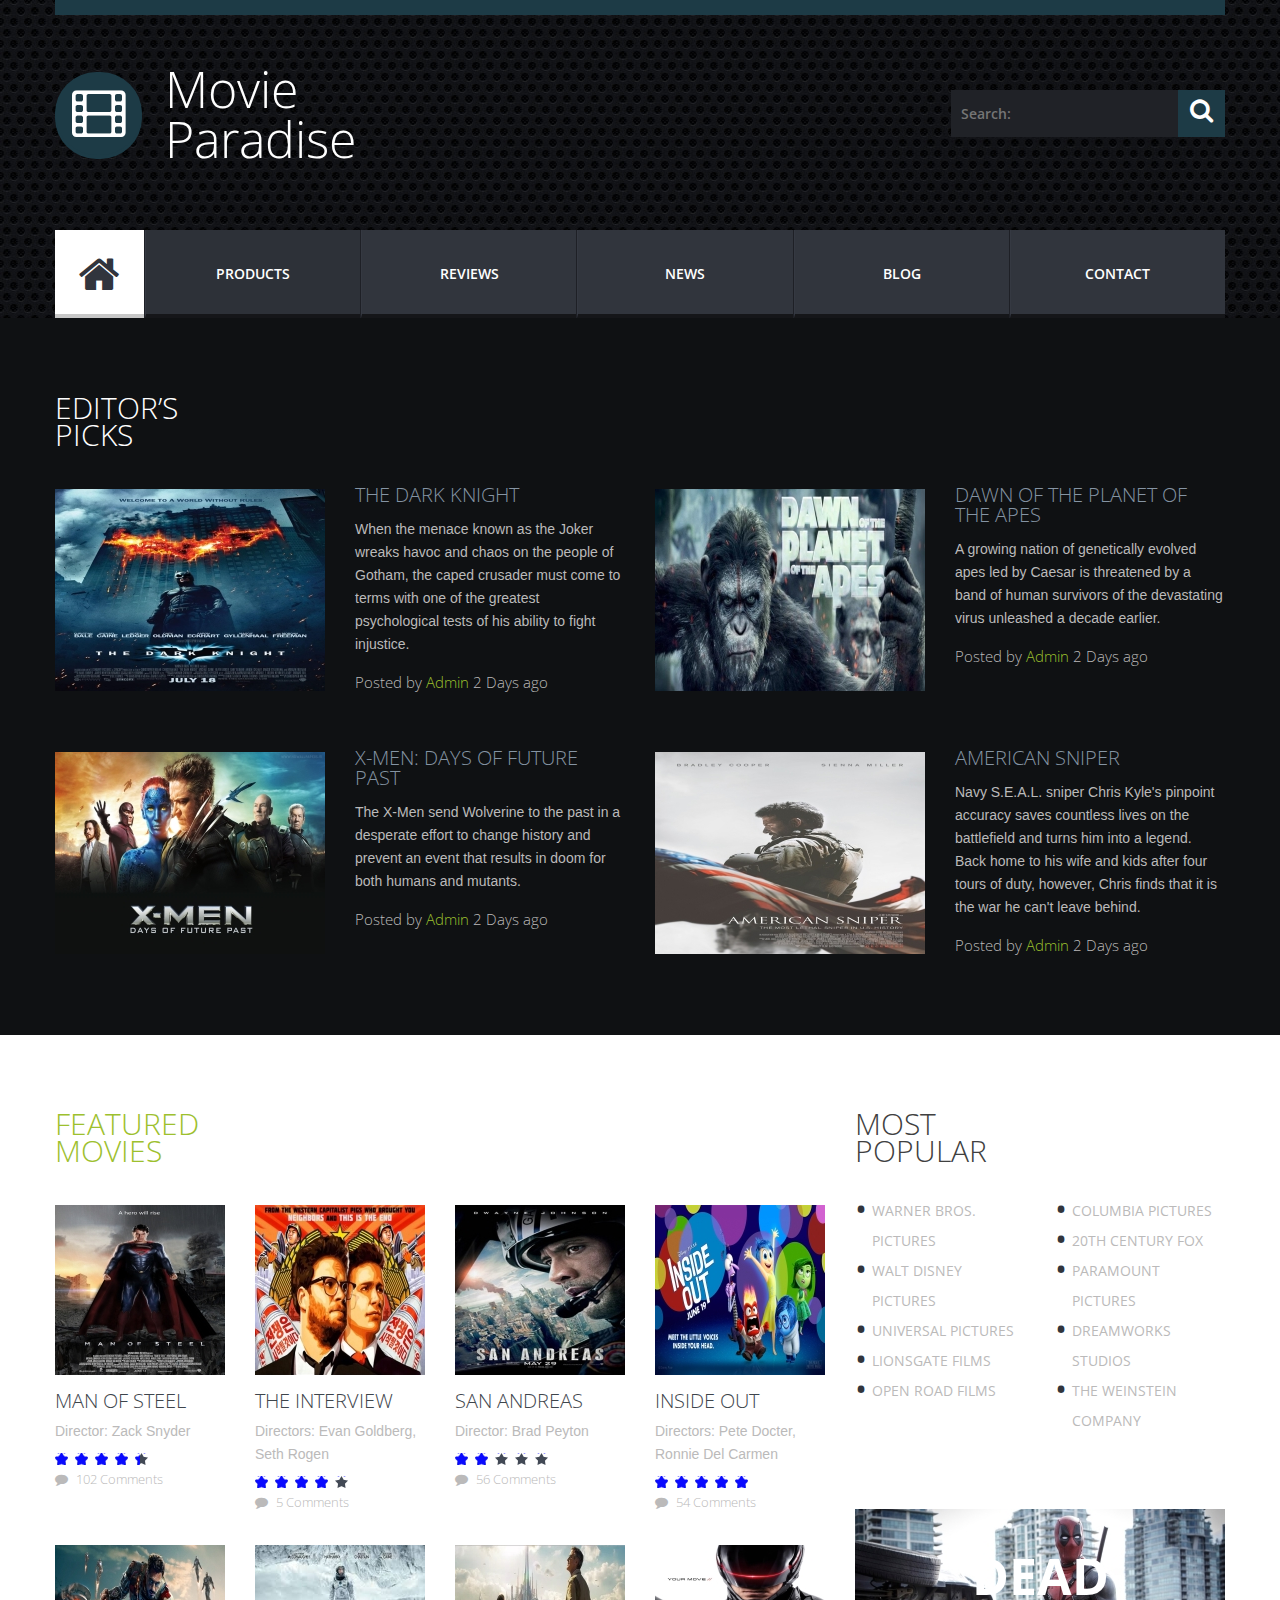
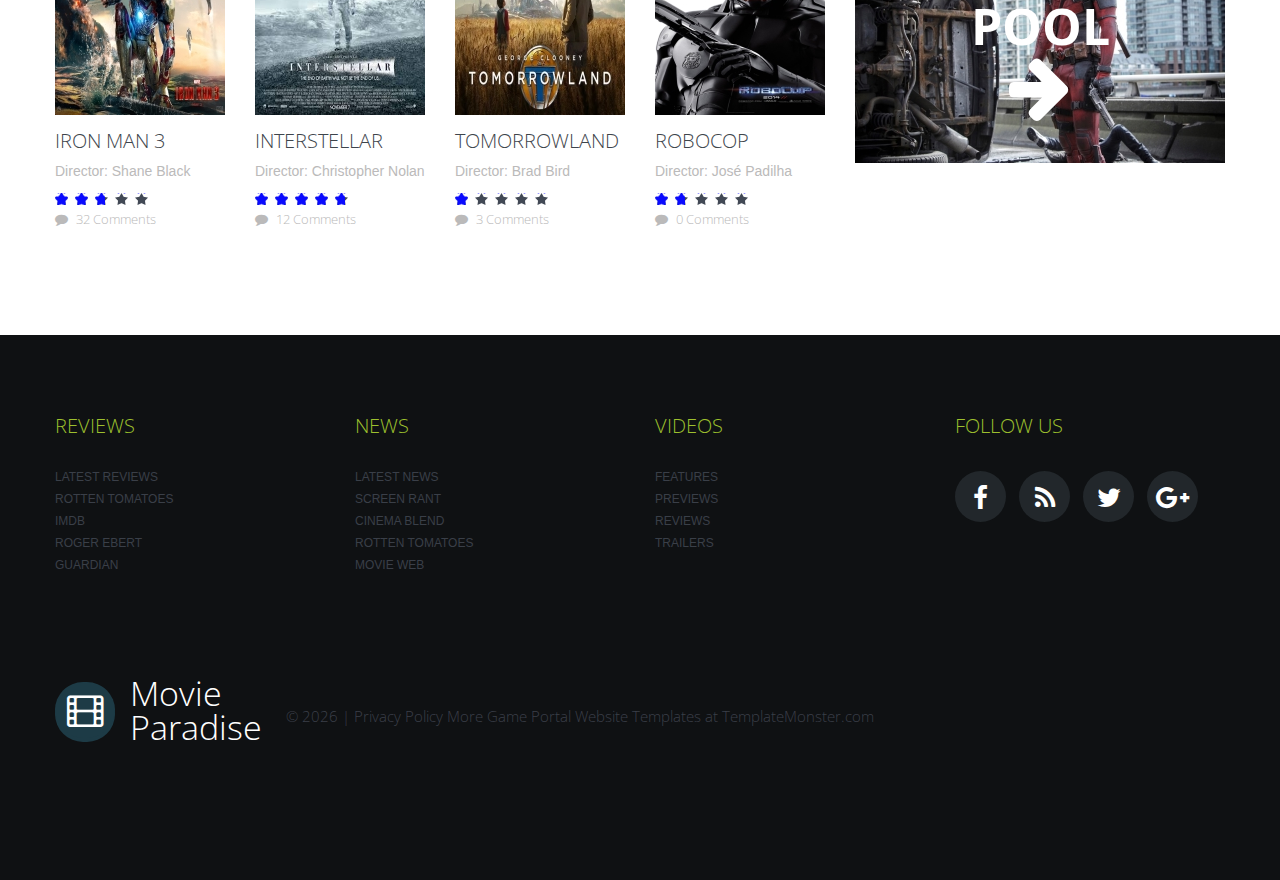
<file: products.html>
<!DOCTYPE html>
<html lang="en">
<head>
    <title>Products</title>
    <meta charset="utf-8">
    <meta name="format-detection" content="telephone=no"/>
    <link rel="icon" href="images/movie.ico" type="image/x-icon">
    <link rel="stylesheet" href="css/grid.css">
    <link rel="stylesheet" href="css/style.css">
    <script src="js/jquery.js"></script>
    <script src="js/jquery-migrate-1.2.1.js"></script>
    <script src="js/jquery.equalheights.js"></script>
    <!--[if (gt IE 9)|!(IE)]><!-->
    <script src="js/jquery.mobile.customized.min.js"></script>
    <script src="js/wow/wow.js"></script>
    <script>
        $(document).ready(function () {
            if ($('html').hasClass('desktop')) {
                new WOW().init();
            }
        });
    </script>
    <!--<![endif]-->
    <!--[if lt IE 9]>
    <div style=' clear: both; text-align:center; position: relative; background: #9dc02e; max-width: 1170px; width: 100%; margin: 0 auto;'>
        <a href="http://windows.microsoft.com/en-US/internet-explorer/products/ie/home?ocid=ie6_countdown_bannercode">
            <img src="http://storage.ie6countdown.com/assets/100/images/banners/warning_bar_0000_us.jpg" border="0"
                 height="42" width="820"
                 alt="You are using an outdated browser. For a faster, safer browsing experience, upgrade for free today."/>
        </a>
    </div>

    <script src="js/html5shiv.js"></script>
    <link rel="stylesheet" type="text/css" media="screen" href="css/ie.css">
    <![endif]-->
</head>

<body>

<!--========================================================
                          HEADER
=========================================================-->
<header id="header">
    <div class="container">
        <div class="wrap_1">
            <div class="row">
                <div class="grid_12">
                    <div class="brand put-left">
                        <div class="wrap">
                            <h1>
                                <a href="index.html"><span class="fa fa-film"></span> Movie <br/> Paradise</a>
                            </h1>
                        </div>
                    </div>

                    <form id="search" class="put-right" action="search/search.php" method="GET" accept-charset="utf-8">
                        <label class="input_wrap" for="search">
                            <input type="text" name="s" placeholder="Search:"/>
                        </label>
                        <a class="fa fa-search" onclick="document.getElementById('search').submit()"></a>
                    </form>

                    <div class="clearfix"></div>
                </div>
            </div>
        </div>
    </div>
    <div id="stuck_container">
        <div class="container">
            <div class="row">
                <div class="grid_12">
                    <nav>
                        <ul class="sf-menu">
                            <li><a class="fa-home" href="index.html"></a></li>
                            <li class="current"><a href="products.html">Products</a></li>
                            <li><a href="reviews.html">Reviews</a></li>
                            <li>
                                <a href="news.html">News</a>
                                <ul>
                                    <li class="current"><a href="products.html">Products</a></li>
                                    <li><a href="reviews.html">Reviews</a>
                                        <ul>
                                            <li class="current"><a href="products.html">Products Again</a></li>
                                            <li><a href="reviews.html">Reviews again</a></li>
                                            <li><a href="blog.html">Blog</a></li>
                                        </ul>
                                    </li>
                                    <li><a href="policy.html">Privacy</a></li>
                                </ul>
                            </li>
                            <li><a href="blog.html">Blog</a></li>
                            <li><a href="contact.html">Contact</a></li>
                        </ul>
                    </nav>
                </div>
            </div>
        </div>
    </div>
</header>
<!--========================================================
                          CONTENT
=========================================================-->
<section id="content">
<div class="bg_1 wrap_8">
    <div class="container">
        <div class="row">
            <div class="grid_12">
                <h2 class="header_4 color_1">
                    Editor’s <br/>
                    picks
                </h2>
            </div>
        </div>
        <div class="row">
            <div class="grid_6">
                <div class="box_3 indent_2">
                    <div class="put-left _2"><img src="images/index-1_img01.jpg" alt="Image 1"/></div>
                    <div class="caption">
                        <h3 class="text_6 color_9">
                            <a href="https://www.amazon.com/Dark-Knight-Single-Disc-Widescreen/dp/B001GZ6QC4">
                                The Dark Knight
                            </a>
                        </h3>

                        <p class="color_7">
                            When the menace known as the Joker wreaks havoc and chaos on the people of Gotham, 
							the caped crusader must come to terms with one of the greatest psychological tests of his ability to fight injustice.
                        </p>

                        <p class="text_7 color_7">
                            Posted by <a href="#">Admin</a> 2 Days ago
                        </p>
                    </div>
                    <div class="clearfix"></div>
                </div>
            </div>
            <div class="grid_6">
                <div class="box_3 indent_2">
                    <div class="put-left _2"><img src="images/index-1_img02.jpg" alt="Image 2"/></div>
                    <div class="caption">
                        <h3 class="text_6 color_9">
                            <a href="https://www.amazon.com/Dawn-Planet-Apes-DVD/dp/B00DHJTBF6">
                                Dawn of the Planet of the Apes
                            </a>
                        </h3>

                        <p class="color_7">
                            A growing nation of genetically evolved apes led by Caesar is threatened 
							by a band of human survivors of the devastating virus unleashed a decade earlier.
                        </p>

                        <p class="text_7 color_7">
                            Posted by <a href="#">Admin</a> 2 Days ago
                        </p>
                    </div>
                    <div class="clearfix"></div>
                </div>
            </div>
        </div>
        <div class="row">
            <div class="grid_6">
                <div class="box_3 indent_2">
                    <div class="put-left _2"><img src="images/index-1_img03.jpg" alt="Image 3"/></div>
                    <div class="caption">
                        <h3 class="text_6 color_9">
                            <a href="https://www.amazon.com/X-men-Days-Future-James-McAvoy/dp/B01CE00PZI">
                                X-Men: Days of Future Past
                            </a>
                        </h3>

                        <p class="color_7">
                            The X-Men send Wolverine to the past in a desperate effort to 
							change history and prevent an event that results in doom for both humans and mutants.
                        </p>

                        <p class="text_7 color_7">
                            Posted by <a href="#">Admin</a> 2 Days ago
                        </p>
                    </div>
                    <div class="clearfix"></div>
                </div>
            </div>
            <div class="grid_6">
                <div class="box_3 indent_2">
                    <div class="put-left _2"><img src="images/index-1_img04.jpg" alt="Image 4"/></div>
                    <div class="caption">
                        <h3 class="text_6 color_9">
                            <a href="https://www.amazon.com/American-Sniper-DVD/dp/B00SB9Y6KW">
                                American Sniper
                            </a>
                        </h3>

                        <p class="color_7">
                            Navy S.E.A.L. sniper Chris Kyle's pinpoint accuracy saves countless lives on the battlefield and turns him into a legend. 
							Back home to his wife and kids after four tours of duty, 
							however, Chris finds that it is the war he can't leave behind.
                        </p>

                        <p class="text_7 color_7">
                            Posted by <a href="#">Admin</a> 2 Days ago
                        </p>
                    </div>
                    <div class="clearfix"></div>
                </div>
            </div>
        </div>
    </div>
</div>

<div class="bg_2 wrap_5">
<div class="container">
<div class="row">
<div class="grid_8">
    <h2 class="header_5 color_4">
        featured <br/>
        movies
    </h2>

    <div class="row col_row">
        <div class="col_md-2">
            <div class="box_3 indent_3">
                <div class="img-wrap"><img src="images/index-1_img05.jpg" alt="Image 5"/></div>
                <div class="caption_1">
                    <h3 class="text_6 color_6"><a href="https://www.amazon.com/Man-Steel-Blu-ray-Henry-Cavill/dp/B008JFUPK8">Man of Steel</a></h3>

                    <p class="color_7">Director: Zack Snyder</p>

                    <div class="color_7">
                        <span class="rating-bar">
                            <span class="rating" style="width: 85%"></span>
                        </span> <br/>
                        <a class="text_8 fa-comment" href="#">102 Comments</a>
                    </div>
                </div>
            </div>
        </div>
        <div class="col_md-2">
            <div class="box_3 indent_3">
                <div class="img-wrap"><img src="images/index-1_img06.jpg" alt="Image 6"/></div>
                <div class="caption_1">
                    <h3 class="text_6 color_6"><a href="https://www.amazon.com/The-Interview-DVD/dp/B00M0GM7QC">The Interview</a></h3>

                    <p class="color_7">
                        Directors: Evan Goldberg, Seth Rogen
                    </p>

                    <div class="color_7">
                        <span class="rating-bar">
                            <span class="rating" style="width: 80%"></span>
                        </span> <br/>
                        <a class="text_8 fa-comment" href="#">5 Comments</a>
                    </div>
                </div>
            </div>
        </div>
        <div class="col_md-2">
            <div class="box_3 indent_3">
                <div class="img-wrap"><img src="images/index-1_img07.jpg" alt="Image 7"/></div>
                <div class="caption_1">
                    <h3 class="text_6 color_6"><a href="https://www.amazon.com/San-Andreas-Special-Brad-Peyton/dp/B00YHRMMLC">San Andreas</a></h3>

                    <p class="color_7">
                        Director: Brad Peyton
                    </p>

                    <div class="color_7">
                        <span class="rating-bar">
                            <span class="rating" style="width: 40%"></span>
                        </span> <br/>
                        <a class="text_8 fa-comment" href="#">56 Comments</a>
                    </div>
                </div>
            </div>
        </div>
        <div class="col_md-2">
            <div class="box_3 indent_3">
                <div class="img-wrap"><img src="images/index-1_img08.jpg" alt="Image 8"/></div>
                <div class="caption_1">
                    <h3 class="text_6 color_6"><a href="https://www.amazon.com/Inside-Out/dp/B012CGVY4A">Inside Out</a></h3>

                    <p class="color_7">
                        Directors: Pete Docter, Ronnie Del Carmen
                    </p>

                    <div class="color_7">
                        <span class="rating-bar">
                            <span class="rating" style="width: 100%"></span>
                        </span> <br/>
                        <a class="text_8 fa-comment" href="#">54 Comments</a>
                    </div>
                </div>
            </div>
        </div>

        <div class="col_md-2">
            <div class="box_3 indent_3">
                <div class="img-wrap"><img src="images/index-1_img09.jpg" alt="Image 9"/></div>
                <div class="caption_1">
                    <h3 class="text_6 color_6"><a href="https://www.amazon.com/Iron-Man-DVD-Digital-Copy/dp/B008JFUO72">Iron Man 3</a></h3>

                    <p class="color_7">
                        Director: Shane Black
                    </p>

                    <div class="color_7">
                        <span class="rating-bar">
                            <span class="rating" style="width: 50%"></span>
                        </span> <br/>
                        <a class="text_8 fa-comment" href="#">32 Comments</a>
                    </div>
                </div>
            </div>
        </div>
        <div class="col_md-2">
            <div class="box_3 indent_3">
                <div class="img-wrap"><img src="images/index-1_img10.jpg" alt="Image 10"/></div>
                <div class="caption_1">
                    <h3 class="text_6 color_6"><a href="https://www.amazon.com/Interstellar-DVD/dp/B00EXPOCBG">Interstellar</a></h3>

                    <p class="color_7">
                        Director: Christopher Nolan
                    </p>

                    <div class="color_7">
                        <span class="rating-bar">
                            <span class="rating" style="width: 90%"></span>
                        </span> <br/>
                        <a class="text_8 fa-comment" href="#">12 Comments</a>
                    </div>
                </div>
            </div>
        </div>
        <div class="col_md-2">
            <div class="box_3 indent_3">
                <div class="img-wrap"><img src="images/index-1_img11.jpg" alt="Image 11"/></div>
                <div class="caption_1">
                    <h3 class="text_6 color_6"><a href="https://www.amazon.com/Tomorrowland-DVD/dp/B07DGD5Y7R">Tomorrowland</a></h3>

                    <p class="color_7">
                        Director: Brad Bird
                    </p>

                    <div class="color_7">
                        <span class="rating-bar">
                            <span class="rating" style="width: 20%"></span>
                        </span> <br/>
                        <a class="text_8 fa-comment" href="#">3 Comments</a>
                    </div>
                </div>
            </div>
        </div>
        <div class="col_md-2">
            <div class="box_3 indent_3">
                <div class="img-wrap"><img src="images/index-1_img12.jpg" alt="Image 12"/></div>
                <div class="caption_1">
                    <h3 class="text_6 color_6"><a href="https://www.amazon.com/RoboCop-Joel-Kinnaman/dp/B00JL6L4UY">Robocop</a></h3>

                    <p class="color_7">
                       Director: José Padilha
                    </p>

                    <div class="color_7">
                        <span class="rating-bar">
                            <span class="rating" style="width: 30%"></span>
                        </span> <br/>
                        <a class="text_8 fa-comment" href="#">0 Comments</a>
                    </div>
                </div>
            </div>
        </div>
    </div>

</div>
<div class="grid_4">
    <h2 class="header_6 color_5">
        most <br/>
        popular
    </h2>

    <div class="row col_row wrap_5">
        <div class="col_md-12">
            <ul class="marked-list color_7">
                <li><a href="http://www.warnerbros.com/">Warner Bros. Pictures</a></li>
                <li><a href="http://movies.disney.com/">Walt Disney Pictures</a></li>
                <li><a href="http://www.universalpictures.com/">Universal Pictures</a></li>
                <li><a href="http://www.lionsgate.com/movies/">Lionsgate Films</a></li>
                <li><a href="http://www.openroadfilms.com/">Open Road Films</a></li>
            </ul>
        </div>
        <div class="col_md-12">
            <ul class="marked-list color_7">
                <li><a href="http://www.sonypictures.com/">Columbia Pictures</a></li>
                <li><a href="http://www.foxmovies.com/">20th Century Fox</a></li>
                <li><a href="http://www.paramount.com/">Paramount Pictures</a></li>
                <li><a href="http://www.dreamworksstudios.com/">DreamWorks Studios</a></li>
                <li><a href="http://www.weinsteinco.com/">The Weinstein Company</a></li>
            </ul>
        </div>
    </div>

    <div class="box_5">
        <img src="images/index-1_img13.jpg" alt="Image 13"/>

        <div class="caption_1 color_1">
            dead <br/>
            pool <br/>
            <a class="fa fa-arrow-right" href="https://www.amazon.com/Deadpool-Ryan-Reynolds/dp/B01BLS9EVA"></a>
        </div>
    </div>
</div>
</div>
</div>
</div>

</section>

<!--========================================================
                          FOOTER
=========================================================-->
<footer id="footer" class="color_9">
    <div class="container">
        <div class="row">
            <div class="grid_3">
                <h2 class="text_6 color_4">Reviews</h2>
                <ul class="list_2">
                    <li><a href="reviews.html">Latest Reviews</a></li>
                    <li><a href="http://www.rottentomatoes.com/">Rotten Tomatoes</a></li>
                    <li><a href="http://www.imdb.com/">IMDB</a></li>
                    <li><a href="http://www.rogerebert.com/">Roger Ebert</a></li>
                    <li><a href="http://www.guardian.co.uk/film">Guardian</a></li>
                </ul>
            </div>
            <div class="grid_3">
                <h2 class="text_6 color_4">News</h2>
                <ul class="list_2">
                    <li><a href="news.html">Latest News</a></li>
                    <li><a href="https://www.screenrant.com/">Screen Rant</a></li>
                    <li><a href="https://www.cinemablend.com/news.php">Cinema Blend</a></li>
                    <li><a href="https://editorial.rottentomatoes.com/news/">Rotten Tomatoes</a></li>
                    <li><a href="https://movieweb.com/">Movie Web</a></li>
                </ul>
            </div>
            <div class="grid_3">
                <h2 class="text_6 color_4">Videos</h2>
                <ul class="list_2">
                    <li><a href="https://www.youtube.com/channel/UCFTTjluTWUFW5nykBbdhe8g">Features</a></li>
                    <li><a href="https://www.youtube.com/channel/UCi8e0iOVk1fEOogdfu4YgfA">Previews</a></li>
                    <li><a href="https://www.ign.com/videos/series/ign-movie-reviews">Reviews</a></li>
                    <li><a href="https://movieweb.com/movie-trailers/">Trailers</a></li>
                </ul>
            </div>
            <div class="grid_3">
                <h2 class="text_6 color_4">Follow us</h2>
                <ul class="social-list">
                    <li><a class="fa fa-facebook" href="https://www.facebook.com/"></a></li>
                    <li><a class="fa fa-rss" href="https://rss.com/"></a></li>
                    <li><a class="fa fa-twitter" href="https://www.twitter.com/"></a></li>
                    <li><a class="fa fa-google-plus" href="https://www.google.com/account/about/"></a></li>
                </ul>
            </div>
        </div>

        <div class="row">
            <div class="grid_12">
                <div class="info">
                    <h2>
                        <a href="index.html"><span class="fa fa-film"></span> Movie <br/> Paradise</a>
                    </h2>
                    <p class="text_7">
                        © <span id="copyright-year"></span> | <a href="policy.html">Privacy Policy</a> More Game Portal Website Templates at <a rel="nofollow" href="http://www.templatemonster.com/category/game-portal-website-templates/" target="_blank">TemplateMonster.com</a>
                    </p>
                </div>
            </div>
        </div>
    </div>
</footer>

<script src="js/script.js"></script>
</body>
</html>
</file>
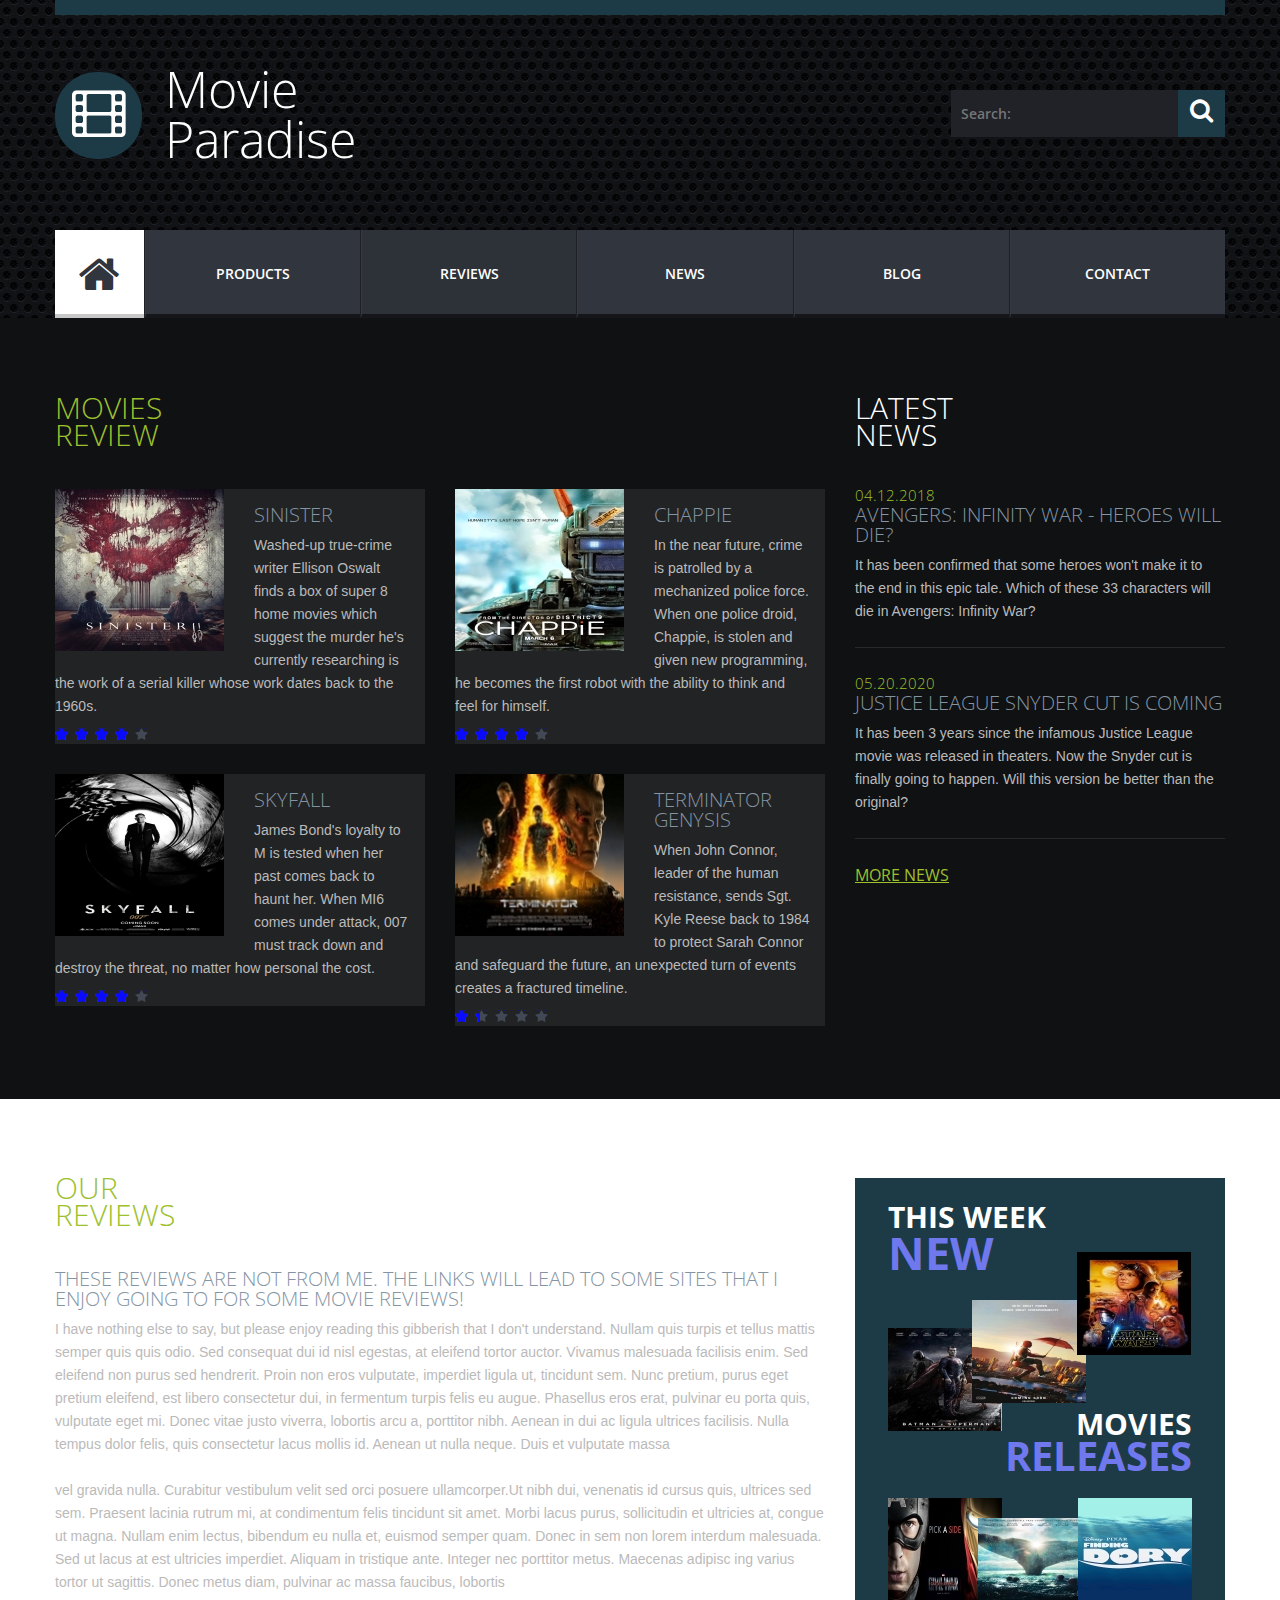
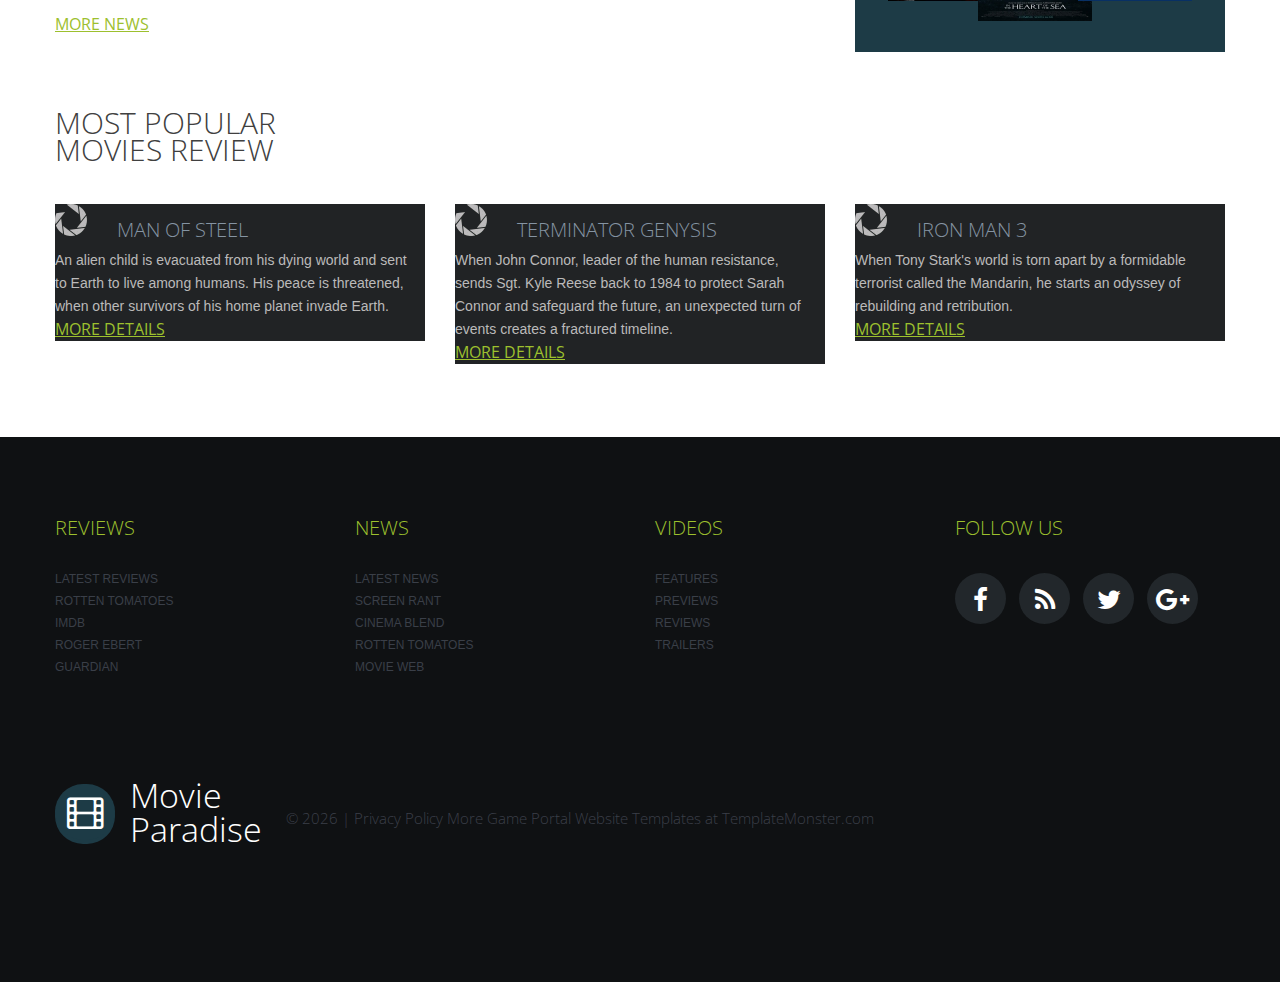
<file: reviews.html>
<!DOCTYPE html>
<html lang="en">
<head>
    <title>Reviews</title>
    <meta charset="utf-8">
    <meta name="format-detection" content="telephone=no"/>
    <link rel="icon" href="images/movie.ico" type="image/x-icon">
    <link rel="stylesheet" href="css/grid.css">
    <link rel="stylesheet" href="css/style.css">
    <script src="js/jquery.js"></script>
    <script src="js/jquery-migrate-1.2.1.js"></script>
    <script src="js/jquery.equalheights.js"></script>
    <script src="js/jquery.unveil.js"></script>
    <!--[if (gt IE 9)|!(IE)]><!-->
    <script src="js/jquery.mobile.customized.min.js"></script>
    <script src="js/wow/wow.js"></script>
    <script>
        $(document).ready(function () {
            if ($('html').hasClass('desktop')) {
                new WOW().init();
            }
        });
    </script>
    <!--<![endif]-->
    <!--[if lt IE 9]>
    <div style=' clear: both; text-align:center; position: relative; background: #9dc02e; max-width: 1170px; width: 100%; margin: 0 auto;'>
        <a href="http://windows.microsoft.com/en-US/internet-explorer/products/ie/home?ocid=ie6_countdown_bannercode">
            <img src="http://storage.ie6countdown.com/assets/100/images/banners/warning_bar_0000_us.jpg" border="0"
                 height="42" width="820"
                 alt="You are using an outdated browser. For a faster, safer browsing experience, upgrade for free today."/>
        </a>
    </div>

    <script src="js/html5shiv.js"></script>
    <link rel="stylesheet" type="text/css" media="screen" href="css/ie.css">
    <![endif]-->
</head>

<body>

<!--========================================================
                          HEADER
=========================================================-->
<header id="header">
    <div class="container">
        <div class="wrap_1">
            <div class="row">
                <div class="grid_12">
                    <div class="brand put-left">
                        <div class="wrap">
                            <h1>
                                <a href="index.html"><span class="fa fa-film"></span> Movie <br/> Paradise</a>
                            </h1>
                        </div>
                    </div>

                    <form id="search" class="put-right" action="search/search.php" method="GET" accept-charset="utf-8">
                        <label class="input_wrap" for="search">
                            <input type="text" name="s" placeholder="Search:"/>
                        </label>
                        <a class="fa fa-search" onclick="document.getElementById('search').submit()"></a>
                    </form>

                    <div class="clearfix"></div>
                </div>
            </div>
        </div>
    </div>
    <div id="stuck_container">
        <div class="container">
            <div class="row">
                <div class="grid_12">
                    <nav>
                        <ul class="sf-menu">
                            <li><a class="fa-home" href="index.html"></a></li>
                            <li><a href="products.html">Products</a></li>
                            <li class="current"><a href="reviews.html">Reviews</a></li>
                            <li>
                                <a href="news.html">News</a>
                                <ul>
                                    <li><a href="products.html">Products</a></li>
                                    <li class="current"><a href="reviews.html">Reviews</a>
                                        <ul>
                                            <li><a href="products.html">Products Again</a></li>
                                            <li class="current"><a href="reviews.html">Reviews again</a></li>
                                            <li><a href="blog.html">Blog</a></li>
                                        </ul>
                                    </li>
                                    <li><a href="policy.html">Privacy</a></li>
                                </ul>
                            </li>
                            <li><a href="blog.html">Blog</a></li>
                            <li><a href="contact.html">Contact</a></li>
                        </ul>
                    </nav>
                </div>
            </div>
        </div>
    </div>
</header>
<!--========================================================
                          CONTENT
=========================================================-->
<section id="content">
<div class="bg_1 wrap_5">
    <div class="container">
        <div class="row">
            <div class="grid_8">
                <h2 class="header_7 color_4">
                    movies <br/>
                    review
                </h2>

                <div class="row">
                    <div class="grid_4">
                        <div class="box_6 indent_1">
                            <div class="put-left"><img data-type="unveil" data-src="images/index-2_img01.jpg" src="images/loader.gif"
                                                       alt="Image 1"/></div>
                            <div class="caption">
                                <h3 class="text_6 color_9"><a href="https://www.rottentomatoes.com/m/sinister_2012">Sinister</a></h3>

                                <p class="color_7">
                                    Washed-up true-crime writer Ellison Oswalt finds a box of super 8 home movies which suggest the murder he's currently researching is the work of a serial killer whose work dates back to the 1960s.
                                </p>

                                <div class="rating-bar">
                                    <div class="rating" style="width: 80%"></div>
                                </div>
                            </div>
                            <div class="clearfix"></div>
                        </div>
                    </div>
                    <div class="grid_4">
                        <div class="box_6 indent_1">
                            <div class="put-left"><img data-type="unveil" data-src="images/index-2_img02.jpg" src="images/loader.gif"
                                                       alt="Image 2"/></div>
                            <div class="caption">
                                <h3 class="text_6 color_9"><a href="https://www.rottentomatoes.com/m/chappie">Chappie</a></h3>

                                <p class="color_7">
                                    In the near future, crime is patrolled by a mechanized police force. When one police droid, Chappie, is stolen and given new programming, he becomes the first robot with the ability to think and feel for himself.
                                </p>

                                <div class="rating-bar">
                                    <div class="rating" style="width: 80%"></div>
                                </div>
                            </div>
                            <div class="clearfix"></div>
                        </div>
                    </div>
                </div>
                <div class="row">
                    <div class="grid_4">
                        <div class="box_6">
                            <div class="put-left"><img data-type="unveil" data-src="images/index-2_img03.jpg" src="images/loader.gif"
                                                       alt="Image 3"/></div>
                            <div class="caption">
                                <h3 class="text_6 color_9"><a href="https://www.rottentomatoes.com/m/skyfall">Skyfall</a></h3>

                                <p class="color_7">
                                    James Bond's loyalty to M is tested when her past comes back to haunt her. When MI6 comes under attack, 007 must track down and destroy the threat, no matter how personal the cost.
                                </p>

                                <div class="rating-bar">
                                    <div class="rating" style="width: 80%"></div>
                                </div>
                            </div>
                            <div class="clearfix"></div>
                        </div>
                    </div>
                    <div class="grid_4">
                        <div class="box_6">
                            <div class="put-left"><img data-type="unveil" data-src="images/index-2_img04.jpg" src="images/loader.gif"
                                                       alt="Image 4"/></div>
                            <div class="caption">
                                <h3 class="text_6 color_9"><a href="https://www.rottentomatoes.com/m/terminator_genisys">Terminator Genysis</a></h3>

                                <p class="color_7">
                                    When John Connor, leader of the human resistance, sends Sgt. Kyle Reese back to 1984 to protect Sarah Connor and safeguard the future, an unexpected turn of events creates a fractured timeline.
                                </p>

                                <div class="rating-bar">
                                    <div class="rating" style="width: 25%"></div>
                                </div>
                            </div>
                            <div class="clearfix"></div>
                        </div>
                    </div>
                </div>
            </div>
            <div class="grid_4">
                <h2 class="header_4">
                    latest <br/>
                    news
                </h2>

                <ul class="list_3">
                    <li>
                        <p class="text_7 color_4">04.12.2018</p>

                        <h3 class="text_6 color_9"><a href="https://www.vulture.com/2018/04/who-dies-in-avengers-infinity-war-our-guesses.html">Avengers: Infinity War - Heroes will die?</a></h3>

                        <p class="color_7">
                            It has been confirmed that some heroes won't make it to the end in this epic
                            tale. Which of these 33 characters will die in Avengers: Infinity War?
                        </p>
                    </li>
                    <li>
                        <p class="text_7 color_4">05.20.2020</p>

                        <h3 class="text_6 color_9"><a href="https://www.hollywoodreporter.com/heat-vision/justice-league-snyder-cut-plans-revealed-it-will-be-an-new-thing-1295102">Justice League Snyder Cut is coming</a></h3>

                        <p class="color_7">
                            It has been 3 years since the infamous Justice League movie was released in theaters. Now
                            the Snyder cut is finally going to happen. Will this version be better than the original?
                        </p>
                    </li>
                </ul>

                <a class="btn_4" href="https://www.ign.com/movies">more news</a>
            </div>
        </div>

    </div>
</div>

<div class="bg_2">
    <div class="container">
        <div class="row">
            <div class="grid_8">
                <h2 class="header_5 color_4">
                    our <br/>
                    reviews
                </h2>

                <div class="box_7">
                    <h3 class="text_6 color_9">
                        <a href="https://www.raindance.org/top-10-film-review-websites/">
                            These reviews are not from me. The links will lead to some sites 
                            that I enjoy going to for some movie reviews!
                        </a>
                    </h3>

                    <p class="color_7">
                        I have nothing else to say, but please enjoy reading this gibberish that I don't understand. 
                        Nullam quis turpis et tellus mattis semper quis quis odio. Sed consequat dui id nisl egestas, at
                        eleifend tortor auctor. Vivamus malesuada facilisis enim. Sed eleifend non purus sed
                        hendrerit. Proin non eros vulputate, imperdiet ligula ut, tincidunt sem. Nunc pretium, purus
                        eget pretium eleifend, est libero consectetur dui, in fermentum turpis felis eu augue.
                        Phasellus eros erat, pulvinar eu porta quis, vulputate eget mi. Donec vitae justo viverra,
                        lobortis arcu a, porttitor nibh. Aenean in dui ac ligula ultrices facilisis. Nulla tempus
                        dolor felis, quis consectetur lacus mollis id. Aenean ut nulla neque. Duis et vulputate
                        massa <br/>
                        <br/>
                        vel gravida nulla. Curabitur vestibulum velit sed orci posuere ullamcorper.Ut nibh dui,
                        venenatis id cursus quis, ultrices sed sem. Praesent lacinia rutrum mi, at condimentum felis
                        tincidunt sit amet. Morbi lacus purus, sollicitudin et ultricies at, congue ut magna. Nullam
                        enim lectus, bibendum eu nulla et, euismod semper quam. Donec in sem non lorem interdum
                        malesuada. Sed ut lacus at est ultricies imperdiet. Aliquam in tristique ante. Integer nec
                        porttitor metus. Maecenas adipisc ing varius tortor ut sagittis. Donec metus diam, pulvinar
                        ac massa faucibus, lobortis
                    </p>
                    <a class="btn_4" href="https://www.ign.com/movies">more news</a>
                </div>
            </div>
            <div class="grid_4">
                <div class="box_8 wrap_9">
                    <h3 class="h3_1">this week <span>new</span></h3>
                    <a class="img_1" href="https://www.pinterest.com/pin/474566879463313890/"><img src="images/index-2_img05.jpg"
                                                   alt="Image 5"/></a>
                    <a class="img_2" href="https://www.pinterest.com/pin/484699978638807949/"><img src="images/index-2_img06.jpg"
                                                   alt="Image 6"/></a>
                    <a class="img_3" href="https://www.pinterest.com/pin/404057397813222274/"><img src="images/index-2_img07.jpg"
                                                   alt="Image 7"/></a>

                    <h3 class="h3_2">Movies <span>releases</span></h3>
                    <a class="img_4" href="https://www.pinterest.com/pin/478226054162869441/"><img src="images/index-2_img08.jpg"
                                                   alt="Image 8"/></a>
                    <a class="img_5" href="https://www.pinterest.com/pin/476255729328390420/"><img src="images/index-2_img09.jpg"
                                                   alt="Image 9"/></a>
                    <a class="img_6" href="https://www.pinterest.com.au/pin/571675746428810251/"><img src="images/index-2_img10.jpg"
                                                   alt="Image 10"/></a>
                </div>
            </div>
        </div>
        <div class="row">
            <div class="grid_12">
                <h2 class="header_8 color_5">
                    most popular <br/>
                    movies review
                </h2>
            </div>
        </div>
        <div class="row">
            <div class="grid_4">
                <div class="box_6 indent_2">
                    <div class="put-left">
                        <img data-type="unveil" data-src="images/index-2_img11.jpg" src="images/loader.gif"
                             alt="Image 11"/>
                    </div>
                    <div class="caption">
                        <h3 class="text_6 color_9"><a href="https://www.rottentomatoes.com/m/superman_man_of_steel">Man of Steel</a></h3>

                        <p class="color_7">
                            An alien child is evacuated from his dying world and sent to Earth to live among humans. His peace is threatened, when other survivors of his home planet invade Earth.
                        </p>
                        <a class="btn_4" href="https://www.imdb.com/title/tt0770828/">more details</a>
                    </div>
                    <div class="clearfix"></div>
                </div>
            </div>
            <div class="grid_4">
                <div class="box_6 indent_2">
                    <div class="put-left">
                        <img data-type="unveil" data-src="images/index-2_img12.jpg" src="images/loader.gif"
                             alt="Image 12"/>
                    </div>
                    <div class="caption">
                        <h3 class="text_6 color_9"><a href="https://www.rottentomatoes.com/m/terminator_genisys">Terminator Genysis </a></h3>

                        <p class="color_7">
                            When John Connor, leader of the human resistance, sends Sgt. Kyle Reese back to 1984 to protect Sarah Connor and safeguard the future, an unexpected turn of events creates a fractured timeline.
                        </p>
                        <a class="btn_4" href="https://www.imdb.com/title/tt1340138/">more details</a>
                    </div>
                    <div class="clearfix"></div>
                </div>
            </div>

            <div class="grid_4">
                <div class="box_6 indent_2">
                    <div class="put-left">
                        <img data-type="unveil" data-src="images/index-2_img13.jpg" src="images/loader.gif"
                             alt="Image 13"/>
                    </div>
                    <div class="caption">
                        <h3 class="text_6 color_9"><a href="https://www.rottentomatoes.com/m/iron_man_3">Iron Man 3</a></h3>

                        <p class="color_7">
                            When Tony Stark's world is torn apart by a formidable terrorist called the Mandarin, he starts an odyssey of rebuilding and retribution.
                        </p>
                        <a class="btn_4" href="https://www.imdb.com/title/tt1300854/">more details</a>
                    </div>
                    <div class="clearfix"></div>
                </div>
            </div>
        </div>
    </div>
</div>

</section>

<!--========================================================
                          FOOTER
=========================================================-->
<footer id="footer" class="color_9">
    <div class="container">
        <div class="row">
            <div class="grid_3">
                <h2 class="text_6 color_4">Reviews</h2>
                <ul class="list_2">
                    <li class="current"><a href="reviews.html">Latest Reviews</a></li>
                    <li><a href="http://www.rottentomatoes.com/">Rotten Tomatoes</a></li>
                    <li><a href="http://www.imdb.com/">IMDB</a></li>
                    <li><a href="http://www.rogerebert.com/">Roger Ebert</a></li>
                    <li><a href="http://www.guardian.co.uk/film">Guardian</a></li>
                </ul>
            </div>
            <div class="grid_3">
                <h2 class="text_6 color_4">News</h2>
                <ul class="list_2">
                    <li><a href="news.html">Latest News</a></li>
                    <li><a href="https://www.screenrant.com/">Screen Rant</a></li>
                    <li><a href="https://www.cinemablend.com/news.php">Cinema Blend</a></li>
                    <li><a href="https://editorial.rottentomatoes.com/news/">Rotten Tomatoes</a></li>
                    <li><a href="https://movieweb.com/">Movie Web</a></li>
                </ul>
            </div>
            <div class="grid_3">
                <h2 class="text_6 color_4">Videos</h2>
                <ul class="list_2">
                    <li><a href="https://www.youtube.com/channel/UCFTTjluTWUFW5nykBbdhe8g">Features</a></li>
                    <li><a href="https://www.youtube.com/channel/UCi8e0iOVk1fEOogdfu4YgfA">Previews</a></li>
                    <li><a href="https://www.ign.com/videos/series/ign-movie-reviews">Reviews</a></li>
                    <li><a href="https://movieweb.com/movie-trailers/">Trailers</a></li>
                </ul>
            </div>
            <div class="grid_3">
                <h2 class="text_6 color_4">Follow us</h2>
                <ul class="social-list">
                    <li><a class="fa fa-facebook" href="https://www.facebook.com/"></a></li>
                    <li><a class="fa fa-rss" href="https://rss.com/"></a></li>
                    <li><a class="fa fa-twitter" href="https://www.twitter.com/"></a></li>
                    <li><a class="fa fa-google-plus" href="https://www.google.com/account/about/"></a></li>
                </ul>
            </div>
        </div>

        <div class="row">
            <div class="grid_12">
                <div class="info">
                    <h2>
                        <a href="index.html"><span class="fa fa-film"></span> Movie <br/> Paradise</a>
                    </h2>
                    <p class="text_7">
                        © <span id="copyright-year"></span> | <a href="policy.html">Privacy Policy</a> More Game Portal Website Templates at <a rel="nofollow" href="http://www.templatemonster.com/category/game-portal-website-templates/" target="_blank">TemplateMonster.com</a>
                    </p>
                </div>
            </div>
        </div>
    </div>
</footer>

<script src="js/script.js"></script>
</body>
</html>
</file>
<file: css/contact-form.css>
/* Contact Form Basic Styles 
========================================================*/
#contact-form {
  position: relative;
  padding-bottom: 9px;
}
#contact-form label {
  position: relative;
  max-width: 420px;
  letter-spacing: normal;
  display: block;
  -webkit-box-sizing: border-box;
  -moz-box-sizing: border-box;
  box-sizing: border-box;
  margin-bottom: 8px;
}
#contact-form label.message {
  max-width: 100%;
  margin-left: 0;
  width: 100%;
  margin-bottom: 26px;
}
#contact-form fieldset {
  border: none;
}
/* Contact Form Placeholder Styles 
========================================================*/
#contact-form ._placeholder {
  width: 100% !important;
  position: absolute;
  left: 0;
  top: 0;
  display: block;
  line-height: 21px;
  font-size: 14px;
  font-family: Arial, sans-serif;
  padding: 10px 17px 13px;
  color: #bab9b9;
  -webkit-box-sizing: border-box;
  -moz-box-sizing: border-box;
  box-sizing: border-box;
  border-radius: 0;
  cursor: text;
}
#contact-form ._placeholder.focused {
  opacity: 0.4;
  filter: alpha(opacity=40);
}
#contact-form ._placeholder.hidden {
  display: none;
}
#contact-form .file ._placeholder {
  display: none;
}
/* Contact Form Input 
========================================================*/
#contact-form input[type='text'] {
  width: 100%;
  background-color: #ffffff;
  border-radius: 0;
  line-height: 21px;
  font-size: 14px;
  font-family: Arial, sans-serif;
  padding: 10px 17px 13px;
  color: #bab9b9;
  outline: none;
  height: 41px;
  border: 1px solid #eaeaea;
  -webkit-box-sizing: border-box;
  -moz-box-sizing: border-box;
  box-sizing: border-box;
  margin: 0;
  -webkit-appearance: none;
}
/* Contact Form Buttons
========================================================*/
#contact-form .btn-wrapper {
  text-align: right;
  letter-spacing: normal;
}
#contact-form .btn-wrapper .btn {
  display: inline-block;
  padding: 9px 28px;
  font: 600 15px/26px 'Open Sans', sans-serif;
  text-transform: uppercase;
  color: #fff;
  background: #424955;
}
#contact-form .btn-wrapper .btn:hover {
  background: #9dc02e;
}
/* Contact Form Textarea 
========================================================*/
#contact-form textarea {
  width: 100%;
  background-color: #ffffff;
  border-radius: 0;
  line-height: 21px;
  font-size: 14px;
  font-family: Arial, sans-serif;
  padding: 10px 17px 13px;
  color: #bab9b9;
  outline: none;
  border: 1px solid #eaeaea;
  -webkit-box-sizing: border-box;
  -moz-box-sizing: border-box;
  box-sizing: border-box;
  resize: none;
  height: 272px!important;
  -webkit-appearance: none;
  overflow: auto;
}
/* Contact Form Error messages
========================================================*/
#contact-form .empty-message,
#contact-form .error-message {
  position: absolute;
  right: 3px;
  top: 2px;
  color: red;
  height: 0;
  overflow: hidden;
  font-size: 11px;
  -webkit-transition: 0.3s ease-in height;
  transition: 0.3s ease-in height;
  z-index: 99;
}
#contact-form .invalid .error-message,
#contact-form .empty .empty-message {
  height: 20px;
}
/* Contact Form Processing Box
========================================================*/
#contact-form .contact-form-loader {
  position: absolute;
  z-index: -1;
  width: 100%;
  height: 100%;
  overflow: hidden;
  top: 0;
  left: 0;
  right: 0;
  bottom: 0;
  background: rgba(247, 247, 247, 0.48) url('../images/form-loader.gif');
  background-repeat: no-repeat;
  background-position: 50% 50%;
  background-size: 5%;
  opacity: 0;
}
#contact-form.processing .contact-form-loader {
  opacity: .7;
  z-index: 99;
  -webkit-transition: all 0.3s ease-in;
  transition: all 0.3s ease-in;
}
/* Contact Form Modal 
========================================================*/
.modal-open {
  overflow: hidden;
}
#contact-form .modal {
  letter-spacing: normal;
  display: none;
  overflow: auto;
  overflow-y: scroll;
  position: fixed;
  top: 0;
  right: 0;
  bottom: 0;
  left: 0;
  z-index: 1050;
  -webkit-overflow-scrolling: touch;
  outline: 0;
  font-family: Arial, sans-serif;
  font-size: 13px;
}
#contact-form .modal h4 {
  font-weight: bold;
  color: #000;
  padding: 0;
  margin: 0;
}
.modal.fade .modal-dialog {
  -webkit-transform: translate(0, -25%);
  -ms-transform: translate(0, -25%);
  transform: translate(0, -25%);
  -webkit-transition: -webkit-transform 0.3s ease-out;
  -moz-transition: -moz-transform 0.3s ease-out;
  -o-transition: -o-transform 0.3s ease-out;
  transition: transform 0.3s ease-out;
}
.modal.in .modal-dialog {
  -webkit-transform: translate(0, 0);
  -ms-transform: translate(0, 0);
  transform: translate(0, 0);
}
.modal-content {
  position: relative;
  background-color: #ffffff;
  border: 1px solid #999999;
  border: 1px solid rgba(0, 0, 0, 0.2);
  border-radius: 6px;
  -webkit-box-shadow: 0 3px 9px rgba(0, 0, 0, 0.5);
  box-shadow: 0 3px 9px rgba(0, 0, 0, 0.5);
  background-clip: padding-box;
  outline: none;
}
.modal-backdrop {
  position: fixed;
  top: 0;
  right: 0;
  bottom: 0;
  left: 0;
  z-index: 1040;
  background-color: #000000;
}
.modal-backdrop.fade {
  opacity: 0;
  filter: alpha(opacity=0);
}
.modal-backdrop.in {
  opacity: 0.5;
  filter: alpha(opacity=50);
}
.modal-header {
  padding: 15px;
  border-bottom: 1px solid #e5e5e5;
  min-height: 16.42857143px;
}
.modal-header .close {
  margin-top: -2px;
}
.modal-title {
  margin: 0;
  line-height: 1.42857143;
}
.modal-body {
  position: relative;
  padding: 20px;
  color: #333;
}
.modal-dialog {
  width: 600px;
  margin: 10px auto;
}
@media only screen and (max-width: 768px) {
  .modal-dialog {
    position: relative;
    width: auto;
    margin: 10px;
  }
}
/* Contact Form Close icon 
========================================================*/
.close {
  float: right;
  font-size: 21px;
  font-weight: bold;
  line-height: 1;
  color: #000000;
  text-shadow: 0 1px 0 #ffffff;
  opacity: 0.2;
  filter: alpha(opacity=20);
}
.close:hover,
.close:focus {
  color: #000000;
  text-decoration: none;
  cursor: pointer;
  opacity: 0.5;
  filter: alpha(opacity=50);
}
button.close {
  padding: 0;
  cursor: pointer;
  background: transparent;
  border: 0;
  -webkit-appearance: none;
}
</file>
<file: css/grid.css>
/* http://meyerweb.com/eric/tools/css/reset/ 
   v2.0 | 20110126
   License: none (public domain)
*/
html,
body,
div,
span,
applet,
object,
iframe,
h1,
h2,
h3,
h4,
h5,
h6,
p,
blockquote,
pre,
a,
abbr,
acronym,
address,
big,
cite,
code,
del,
dfn,
em,
img,
ins,
kbd,
q,
s,
samp,
small,
strike,
strong,
sub,
sup,
tt,
var,
b,
u,
i,
center,
dl,
dt,
dd,
ol,
ul,
li,
fieldset,
form,
label,
legend,
table,
caption,
tbody,
tfoot,
thead,
tr,
th,
td,
article,
aside,
canvas,
details,
embed,
figure,
figcaption,
footer,
header,
hgroup,
menu,
nav,
output,
ruby,
section,
summary,
time,
mark,
audio,
video {
  margin: 0;
  padding: 0;
  border: 0;
  font-size: 100%;
  font: inherit;
  vertical-align: top;
}
/* HTML5 display-role reset for older browsers */
article,
aside,
details,
figcaption,
figure,
footer,
header,
hgroup,
menu,
nav,
section {
  display: block;
}
body {
  line-height: 1;
}
ol,
ul {
  list-style: none;
}
blockquote,
q {
  quotes: none;
}
blockquote:before,
blockquote:after,
q:before,
q:after {
  content: '';
  content: none;
}
table {
  border-collapse: collapse;
  border-spacing: 0;
}
.clearfix:before,
.clearfix:after {
  display: table;
  content: "";
  line-height: 0;
}
.clearfix:after {
  clear: both;
}
.container .alpha {
  margin-left: 0px;
}
.container .omega {
  margin-right: 0px;
}
.row {
  margin-left: -30px;
}
.row:before,
.row:after {
  display: table;
  content: "";
  line-height: 0;
}
.row:after {
  clear: both;
}
[class*="grid_"] {
  float: left;
  min-height: 1px;
  margin-left: 30px;
}
.container {
  width: 1170px;
}
.grid_12 {
  width: 1170px;
}
.grid_11 {
  width: 1070px;
}
.grid_10 {
  width: 970px;
}
.grid_9 {
  width: 870px;
}
.grid_8 {
  width: 770px;
}
.grid_7 {
  width: 670px;
}
.grid_6 {
  width: 570px;
}
.grid_5 {
  width: 470px;
}
.grid_4 {
  width: 370px;
}
.grid_3 {
  width: 270px;
}
.grid_2 {
  width: 170px;
}
.grid_1 {
  width: 70px;
}
.preffix_12 {
  margin-left: 1230px;
}
.preffix_11 {
  margin-left: 1130px;
}
.preffix_10 {
  margin-left: 1030px;
}
.preffix_9 {
  margin-left: 930px;
}
.preffix_8 {
  margin-left: 830px;
}
.preffix_7 {
  margin-left: 730px;
}
.preffix_6 {
  margin-left: 630px;
}
.preffix_5 {
  margin-left: 530px;
}
.preffix_4 {
  margin-left: 430px;
}
.preffix_3 {
  margin-left: 330px;
}
.preffix_2 {
  margin-left: 230px;
}
.preffix_1 {
  margin-left: 130px;
}
.container {
  margin-right: auto;
  margin-left: auto;
  -webkit-box-sizing: border-box;
  -moz-box-sizing: border-box;
  box-sizing: border-box;
}
.container:before,
.container:after {
  display: table;
  content: "";
  line-height: 0;
}
.container:after {
  clear: both;
}
@media (min-width: 980px) and (max-width: 1199px) {
  .row {
    margin-left: -20px;
  }
  .row:before,
  .row:after {
    display: table;
    content: "";
    line-height: 0;
  }
  .row:after {
    clear: both;
  }
  [class*="grid_"] {
    float: left;
    min-height: 1px;
    margin-left: 20px;
  }
  .container {
    width: 940px;
  }
  .grid_12 {
    width: 940px;
  }
  .grid_11 {
    width: 860px;
  }
  .grid_10 {
    width: 780px;
  }
  .grid_9 {
    width: 700px;
  }
  .grid_8 {
    width: 620px;
  }
  .grid_7 {
    width: 540px;
  }
  .grid_6 {
    width: 460px;
  }
  .grid_5 {
    width: 380px;
  }
  .grid_4 {
    width: 300px;
  }
  .grid_3 {
    width: 220px;
  }
  .grid_2 {
    width: 140px;
  }
  .grid_1 {
    width: 60px;
  }
  .preffix_12 {
    margin-left: 980px;
  }
  .preffix_11 {
    margin-left: 900px;
  }
  .preffix_10 {
    margin-left: 820px;
  }
  .preffix_9 {
    margin-left: 740px;
  }
  .preffix_8 {
    margin-left: 660px;
  }
  .preffix_7 {
    margin-left: 580px;
  }
  .preffix_6 {
    margin-left: 500px;
  }
  .preffix_5 {
    margin-left: 420px;
  }
  .preffix_4 {
    margin-left: 340px;
  }
  .preffix_3 {
    margin-left: 260px;
  }
  .preffix_2 {
    margin-left: 180px;
  }
  .preffix_1 {
    margin-left: 100px;
  }
}
@media (min-width: 768px) and (max-width: 979px) {
  .row {
    margin-left: -20px;
  }
  .row:before,
  .row:after {
    display: table;
    content: "";
    line-height: 0;
  }
  .row:after {
    clear: both;
  }
  [class*="grid_"] {
    float: left;
    min-height: 1px;
    margin-left: 20px;
  }
  .container {
    width: 748px;
  }
  .grid_12 {
    width: 748px;
  }
  .grid_11 {
    width: 684px;
  }
  .grid_10 {
    width: 620px;
  }
  .grid_9 {
    width: 556px;
  }
  .grid_8 {
    width: 492px;
  }
  .grid_7 {
    width: 428px;
  }
  .grid_6 {
    width: 364px;
  }
  .grid_5 {
    width: 300px;
  }
  .grid_4 {
    width: 236px;
  }
  .grid_3 {
    width: 172px;
  }
  .grid_2 {
    width: 108px;
  }
  .grid_1 {
    width: 44px;
  }
  .preffix_12 {
    margin-left: 788px;
  }
  .preffix_11 {
    margin-left: 724px;
  }
  .preffix_10 {
    margin-left: 660px;
  }
  .preffix_9 {
    margin-left: 596px;
  }
  .preffix_8 {
    margin-left: 532px;
  }
  .preffix_7 {
    margin-left: 468px;
  }
  .preffix_6 {
    margin-left: 404px;
  }
  .preffix_5 {
    margin-left: 340px;
  }
  .preffix_4 {
    margin-left: 276px;
  }
  .preffix_3 {
    margin-left: 212px;
  }
  .preffix_2 {
    margin-left: 148px;
  }
  .preffix_1 {
    margin-left: 84px;
  }
}
.select-menu {
  display: none !important;
}
@media (max-width: 767px) {
  .container {
    width: 420px;
    padding: 0 0px;
  }
  .row {
    margin-left: 0;
  }
  [class*="grid_"] {
    float: none;
    display: block;
    width: 100%;
    margin-left: 0;
    -webkit-box-sizing: border-box;
    -moz-box-sizing: border-box;
    box-sizing: border-box;
  }
  .select-menu {
    display: block !important;
  }
}
@media (max-width: 479px) {
  body {
    padding: 0;
  }
  .container {
    width: 300px;
    padding: 0 15px;
  }
  .row {
    margin-left: 0;
  }
}
</file>
<file: css/style.css>
@import url(//maxcdn.bootstrapcdn.com/font-awesome/4.1.0/css/font-awesome.min.css);
@import url(http://fonts.googleapis.com/css?family=Open+Sans:400,600,300,700);
@import "animate.css";
/*========================================================
                    Main layout styles
=========================================================*/
body {
  background: #0f1113;
  color: #ffffff;
  font: 400 14px/23px Arial, "Times New Roman", sans-serif;
}
a {
  font: inherit;
  color: inherit;
  text-decoration: none;
  -webkit-transition: all 0.3s ease;
  transition: all 0.3s ease;
}
a:hover {
  text-decoration: none;
}
a:active {
  background: inherit;
}
a[href^="tel:"] {
  color: inherit;
  text-decoration: none;
}
img {
  max-width: 100%;
  height: auto;
}
* {
  -webkit-text-size-adjust: none;
}
/*============  Skins  =============*/
.skin_1 {
  background: #1D3B46;
  border-bottom: 4px solid #1D3B46;
}
.skin_2 {
  background: #31353d;
  border-bottom: 4px solid #151619;
}
.skin_3 {
  background: #f4f5f5;
}
.skin_4 {
  background: #fafafa;
}
/*============  Text  =============*/
.text_1 {
  font: 300 40px/40px 'Open Sans', sans-serif;
}
.text_2 {
  font: 400 14px/20px 'Open Sans', sans-serif;
}
.text_3 {
  font: 300 25px/25px 'Open Sans', sans-serif;
}
.text_4 {
  font: 400 20px/20px 'Open Sans', sans-serif;
}
.text_5 {
  font: 400 15px/20px 'Open Sans', sans-serif;
}
.text_6 {
  font: 300 20px/20px 'Open Sans', sans-serif;
}
.text_7 {
  font: 300 15px/20px 'Open Sans', sans-serif;
}
.text_8 {
  font: 300 13px/20px 'Open Sans', sans-serif;
}
.text_9 {
  font: 300 14px/25px 'Open Sans', sans-serif;
}
.text_10 {
  font: 400 20px/25px 'Open Sans', sans-serif;
}
/*============  Colors  =============*/
.color_1 {
  color: #ffffff;
}
.color_1 a:hover {
  color: #9dc02e;
}
.color_2 {
  color: #4d5566;
}
.color_2 a:hover {
  color: #9dc02e;
}
.color_3 {
  color: #31353d;
}
.color_3 a:hover {
  color: #63842d;
}
.color_4 {
  color: #9dc02e;
}
.color_4 a:hover {
  color: #63842d;
}
.color_5 {
  color: #404040;
}
.color_5 a:hover {
  color: #9dc02e;
}
.color_6 {
  color: #3e454c;
}
.color_6 a:hover {
  color: #9dc02e;
}
.color_7 {
  color: #bbbaba;
}
.color_7 a:hover {
  color: #9dc02e;
}
.color_8 {
  color: #a9a9a9;
}
.color_8 a:hover {
  color: #9dc02e;
}
.color_9 {
  color: #8594a3;
}
.color_9 a:hover {
  color: #9dc02e;
}
/*============  Backgrounds  =============*/
.bg_1 {
  background: #0f1113;
}
.bg_2 {
  background: #fff;
}
.bg_3 {
  background: #f3f3f3;
}
/*============  Floats  =============*/
.put-left {
  float: left;
}
.put-right {
  float: right;
}
/*========================================================
                    HEADER styles
=========================================================*/
#header {
  background: url(../images/header_bg.jpg) repeat;
}
.brand {
  margin: 19px 0 66px;
  text-align: center;
  color: #63842d;
}
.brand h1 {
  margin-top: 30px;
  position: relative;
  color: #ffffff;
  text-align: left;
  overflow: hidden;
}
.brand h1 a {
  display: block;
  position: relative;
  padding-left: 110px;
  text-transform: capitalize;
  font: 300 50px/50px 'Open Sans', sans-serif;
}
.brand h1 a .fa {
  position: absolute;
  display: block;
  width: 87px;
  height: 83px;
  top: 8px;
  left: 0;
  font-size: 147px;
  line-height: 94px;
  margin-right: 5px;
  color: #ffffff;
  background: #1D3B46;
  font: 400 50px/81px 'FontAwesome';
  text-align: center;
  border-radius: 500px;
  -webkit-box-shadow: 0 4px 0 0 #63842d;
  box-shadow: 0 4px 0 0 #1D3B46;
}
@media (max-width: 767px) {
  .brand {
    float: none;
    margin-bottom: 0;
  }
}
#search {
  padding-top: 75px;
  height: 47px;
}
#search .input_wrap {
  display: inline-block;
  float: left;
  width: 207px;
  height: 100%;
  padding: 0 10px;
  color: #ffffff;
  background: #202227;
}
#search .input_wrap input {
  display: block;
  width: 100%;
  padding: 14px 0 13px;
  line-height: 20px;
  letter-spacing: 0;
  font: 600 14px 'Open Sans', sans-serif;
  color: #ffffff;
  outline: none;
  background-color: transparent;
  border: none;
  overflow: hidden;
  margin: 0;
}
#search .fa-search {
  display: inline-block;
  float: left;
  width: 47px;
  height: 100%;
  background: #1D3B46;
  border-bottom: 4px solid #1D3B46;
  font-size: 25px;
  line-height: 41px;
  text-align: center;
  cursor: pointer;
  -webkit-box-sizing: border-box;
  -moz-box-sizing: border-box;
  box-sizing: border-box;
}
#search .fa-search:hover {
  color: #31353d;
  background: #fff;
  border-bottom-color: #c8c8c8;
}
@media (max-width: 767px) {
  #search {
    padding-top: 30px;
    padding-bottom: 30px;
    float: none;
  }
  #search .input_wrap {
    width: 352px;
  }
}
@media (max-width: 479px) {
  #search .input_wrap {
    width: 202px;
  }
}
/* Main menu styles
========================================================*/
.sf-menu {
  display: table;
  table-layout: fixed;
  width: 100%;
}
.sf-menu > li {
  display: table-cell;
  position: relative;
  background: #31353d;
  -webkit-box-sizing: border-box;
  -moz-box-sizing: border-box;
  box-sizing: border-box;
  font: 600 14px/88px 'Open Sans', sans-serif;
  text-align: center;
  text-transform: uppercase;
}
.sf-menu > li:first-child {
  width: 89px;
  font: normal 44px/88px 'FontAwesome';
}
.sf-menu > li:first-child a {
  color: #31353d;
  background: #ffffff!important;
  border-bottom-color: #c8c8c8!important;
}
.sf-menu > li > a {
  border-bottom: 4px solid #151619;
  height: 88px;
}
.sf-menu > li + li {
  border-left: 1px solid #1e2026;
}
.sf-menu > li + li > a {
  border-left: 1px solid #353942;
}
.sf-menu li {
  color: #fff;
}
.sf-menu li a {
  display: block;
  height: 100% px;
  -webkit-box-sizing: border-box;
  -moz-box-sizing: border-box;
  box-sizing: border-box;
}
.sf-menu li.sfHover {
  background: #2d3138;
}
.sf-menu li.current > a {
  background: #2d3138;
}
.sf-menu li > a:hover {
  color: #9dc02e;
}
.sf-menu ul {
  position: absolute;
  display: none;
  width: 100%;
  padding: 33px 0 32px;
  font: 600 14px/16px 'Open Sans', sans-serif;
  z-index: 2;
  -webkit-box-sizing: border-box;
  -moz-box-sizing: border-box;
  box-sizing: border-box;
}
.sf-menu ul li {
  position: relative;
}
.sf-menu ul a {
  padding: 6px 10px 6px;
}
/* First level sub-menu styles
========================================================*/
.sf-menu > li > ul {
  top: 100%;
  left: 0;
  background: #31353d;
}
.sf-menu > li > ul li.current > a,
.sf-menu > li > ul li > a:hover {
  background: #fff;
  color: #31353d;
}
/* Second level sub-menu styles
========================================================*/
.sf-menu > li > ul > li > ul {
  top: -4px;
  left: 100%;
  margin-left: 10px;
  background: #9dc02e;
}
.sf-menu > li > ul > li > ul:before {
  content: '';
  position: absolute;
  right: 100%;
  top: 12px;
  margin-right: -1px;
  width: 0;
  height: 0;
  border-style: solid;
  border-width: 6px 7px 6px 0;
  border-color: transparent #9dc02e transparent transparent;
}
.sf-menu > li > ul > li > ul a {
  color: #fff;
}
.sf-menu > li > ul > li > ul li.current > a,
.sf-menu > li > ul > li > ul li > a:hover {
  background: #31353d;
  color: #fff;
}
@media only screen and (max-width: 767px) {
  nav {
    padding-bottom: 30px;
  }
  .sf-menu {
    display: none;
  }
  .select-menu {
    display: block;
    position: relative;
    width: 100%;
    height: 40px;
    border: none;
    background: #202227 url(../images/select.png) 99% center no-repeat;
    color: #6d6a69;
    border-radius: 0;
    -webkit-appearance: none;
    outline: none;
    font: normal 14px 'Open Sans', sans-serif;
    -webkit-box-sizing: border-box;
    -moz-box-sizing: border-box;
    box-sizing: border-box;
  }
}
@media (max-width: 479px) {
  nav.put-right {
    padding-bottom: 0px;
  }
}
/* Stuck menu styles
========================================================*/
.isStuck {
  background: url(../images/header_bg.jpg) repeat;
  z-index: 999;
}
.isStuck .brand {
  display: none;
}
.isStuck .sf-menu > li > a {
  height: 64px;
  line-height: 64px;
}
@media only screen and (max-width: 979px) {
  .isStuck {
    display: none !important;
  }
}
/*========================================================
                    CONTENT styles
=========================================================*/
#content {
  overflow: hidden;
}
/*============  Wrappers  =============*/
.wrap_1 {
  position: relative;
  padding-top: 15px;
}
.wrap_1:before {
  content: '';
  position: absolute;
  left: 0;
  top: 0;
  width: 100%;
  height: 11px;
  background: #1D3B46;
  border-bottom: 4px solid #1D3B46;
}
.wrap_2 {
  margin-top: 31px;
}
.wrap_3 {
  border-bottom: 4px solid #1D3B46;
}
.wrap_4 {
  border-bottom: 8px solid #1D3B46;
}
.wrap_5 {
  padding-bottom: 73px;
}
.wrap_6 {
  padding-bottom: 31px;
}
.wrap_7 {
  padding-bottom: 29px;
}
.wrap_8 {
  padding-bottom: 24px;
}
.wrap_9 {
  margin-top: 79px;
}
.wrap_10 {
  padding-bottom: 55px;
}
/*============  Headers  =============*/
.header_1 {
  font: 300 40px/40px 'Open Sans', sans-serif;
  text-transform: capitalize;
  padding: 36px 0 41px;
}
.header_2 {
  font: 300 30px/27px 'Open Sans', sans-serif;
  text-transform: uppercase;
  padding: 68px 0 52px;
}
.header_3 {
  font: 300 30px/27px 'Open Sans', sans-serif;
  text-transform: uppercase;
  padding: 68px 0 41px;
}
.header_4 {
  font: 300 30px/27px 'Open Sans', sans-serif;
  text-transform: uppercase;
  padding: 76px 0px 37px;
}
.header_5 {
  font: 300 30px/27px 'Open Sans', sans-serif;
  text-transform: uppercase;
  padding: 75px 0px 41px;
}
.header_6 {
  font: 300 30px/27px 'Open Sans', sans-serif;
  text-transform: uppercase;
  padding: 75px 0px 32px;
}
.header_7 {
  font: 300 30px/27px 'Open Sans', sans-serif;
  text-transform: uppercase;
  padding: 76px 0px 41px;
}
.header_8 {
  font: 300 30px/27px 'Open Sans', sans-serif;
  text-transform: uppercase;
  padding: 57px 0px 41px;
}
.header_9 {
  font: 300 30px/27px 'Open Sans', sans-serif;
  text-transform: uppercase;
  padding: 65px 0px 32px;
}
.header_10 {
  font: 300 30px/27px 'Open Sans', sans-serif;
  text-transform: uppercase;
  padding: 65px 0px 41px;
}
.header_11 {
  font: 300 30px/27px 'Open Sans', sans-serif;
  text-transform: uppercase;
  padding: 85px 0px 32px;
}
/*============  Buttons  =============*/
.btn_1 {
  display: inline-block;
  width: 71px;
  height: 67px;
  -webkit-box-shadow: 0 4px 0 0 #63842d;
  box-shadow: 0 4px 0 0 #1D3B46;
  color: #ffffff;
  background: #1D3B46;
  font: 400 30px/60px 'FontAwesome';
  text-align: center;
  border-radius: 500px;
}
.btn_1:hover {
  background: #ffffff;
  border-bottom-color: #c8c8c8;
  color: #31353d;
  -webkit-box-shadow: 0 4px 0 0 #c8c8c8;
  box-shadow: 0 4px 0 0 #c8c8c8;
}
.btn_2 {
  display: inline-block;
  width: 114px;
  height: 110px;
  color: #ffffff;
  background: #31353d;
  -webkit-box-shadow: 0 4px 0 0 #151619;
  box-shadow: 0 4px 0 0 #151619;
  font: 400 48px/108px 'FontAwesome';
  text-align: center;
  border-radius: 500px;
}
.btn_2:hover {
  color: #31353d;
  background: #ffffff;
  -webkit-box-shadow: 0 4px 0 0 #c8c8c8;
  box-shadow: 0 4px 0 0 #c8c8c8;
}
.btn_3 {
  display: inline-block;
  width: 72px;
  height: 68px;
  border-bottom: 4px solid #1D3B46;
  color: #ffffff;
  background: #1D3B46;
  font: 400 32px/70px 'FontAwesome';
  text-align: center;
}
.btn_3:hover {
  background: #ffffff;
  border-bottom-color: #c8c8c8;
  color: #31353d;
}
.btn_4 {
  display: inline-block;
  font: 400 16px/23px 'Open Sans', sans-serif;
  color: #9dc02e;
  text-transform: uppercase;
  text-decoration: underline;
}
.btn_4:hover {
  color: #63842d;
  text-decoration: underline;
}
/*============  Icons  =============*/
.icon_1 {
  display: inline-block;
  width: 155px;
  height: 39px;
  background: url("../images/index_img12.jpg") 0 -5px;
  -webkit-transition: none;
  transition: none;
}
.icon_1:hover {
  background-position: 0 -49px;
}
.icon_2 {
  display: inline-block;
  width: 140px;
  height: 35px;
  background: url("../images/index_img12.jpg") -157px -8px;
  -webkit-transition: none;
  transition: none;
}
.icon_2:hover {
  background-position: -157px -53px;
}
.icon_3 {
  display: inline-block;
  width: 161px;
  height: 39px;
  background: url("../images/index_img12.jpg") -295px -5px;
  -webkit-transition: none;
  transition: none;
}
.icon_3:hover {
  background-position: -295px -49px;
}
.icon_4 {
  display: inline-block;
  width: 143px;
  height: 44px;
  background: url("../images/index_img12.jpg") -456px 0;
  -webkit-transition: none;
  transition: none;
}
.icon_4:hover {
  background-position: -456px -44px;
}
/*============  Lists  =============*/
.list_1 {
  display: table;
  width: 100%;
  table-layout: fixed;
}
.list_1 li {
  display: table-cell;
  vertical-align: middle;
  text-align: center;
  padding: 38px 0 43px;
  border-right: 1px solid #e1e1e1;
}
.list_1 li:first-child {
  border-left: 1px solid #e1e1e1;
}
@media (max-width: 767px) {
  .list_1 {
    display: block;
    text-align: center;
  }
  .list_1 li {
    padding: 20px 0;
    display: block;
    border-left: 1px solid #e1e1e1;
  }
}
.list_2 {
  margin-top: 10px;
}
.list_2 li {
  color: #3a3f48;
  text-transform: uppercase;
  font: 400 12px/22px Arial, sans-serif;
}
.list_2 li a:hover {
  color: #9dc02e;
}
.list_3 li {
  padding-bottom: 24px;
  border-bottom: 1px solid #26282a;
  margin-bottom: 25px;
}
.list_3 .text_6 {
  text-transform: uppercase;
}
.list_3 .text_6 + p {
  padding-top: 9px;
}
/*============  Marked List  =============*/
ul.marked-list {
  font: 400 14px/30px 'Open Sans', sans-serif;
}
ul.marked-list li {
  position: relative;
  padding-left: 17px;
  text-transform: uppercase;
}
ul.marked-list li:before {
  content: '•';
  position: absolute;
  left: 0;
  top: 0;
  font-size: 32px;
  line-height: 26px;
  color: #31353d;
  padding-right: 5px;
}
ul.marked-list_2 {
  margin-top: -6px;
  font: 400 14px/30px 'Open Sans', sans-serif;
}
ul.marked-list_2 li {
  position: relative;
  padding-left: 17px;
  text-transform: uppercase;
  color: #bbbaba;
}
ul.marked-list_2 li:before {
  content: '•';
  position: absolute;
  left: 0;
  top: 0;
  font-size: 32px;
  line-height: 26px;
  color: #9dc02e;
  padding-right: 5px;
}
ul.marked-list_2 li a:hover {
  color: #ffffff;
}
/*============  Boxes  =============*/
.box_1 {
  padding-top: 417px;
  padding-bottom: 47px;
  background: #1D3B46 url("../images/index_img01.jpg") no-repeat center top;
  border-bottom: 4px solid #1D3B46;
  text-align: center;
}
.box_1 .text_3 {
  text-transform: uppercase;
}
.box_1 .text_3 + .btn_2 {
  margin-top: 37px;
}
@media (min-width: 768px) and (max-width: 979px) {
  .box_1 {
    background-size: 100% auto;
    padding-top: 275px;
  }
}
@media (min-width: 480px) and (max-width: 767px) {
  .box_1 {
    padding-top: 475px;
    background-size: 100% auto;
  }
}
@media (max-width: 479px) {
  .box_1 {
    padding-top: 315px;
    background-size: 100% auto;
  }
}
.box_2 .caption {
  position: relative;
  min-height: 50px;
  padding: 18px 0 18px 100px;
  background: #1D3B46;
  color: #ffffff;
  border-bottom: 4px solid #1D3B46;
}
.box_2 .caption:after {
  content: '\f073';
  color: #ffffff;
  font: normal 50px/50px 'FontAwesome';
  position: absolute;
  top: 18px;
  left: 20px;
}
.box_2 .caption .day,
.box_2 .caption .month {
  display: block;
  text-transform: uppercase;
}
.box_2 .text_4:first-child {
  padding-top: 7px;
}
.box_2 .text_4,
.box_2 .text_5 {
  text-transform: uppercase;
}
.box_2 .text_4 {
  color: #ffffff;
}
.box_2 .text_4 a:hover {
  color: #31353d;
}
.box_2 .text_5 {
  color: #31353d;
}
.box_2 .text_5 a:hover {
  text-decoration: underline;
}
@media (min-width: 980px) and (max-width: 1199px) {
  .box_2 .caption {
    padding-left: 65px;
  }
  .box_2 .caption:after {
    left: 10px;
  }
}
@media (min-width: 768px) and (max-width: 979px) {
  .box_2 .caption {
    padding: 8px 10px;
  }
  .box_2 .caption:after {
    display: none;
  }
}
@media (max-width: 767px) {
  .box_2 {
    padding-bottom: 30px;
  }
}
.box_3.indent_1 {
  padding-bottom: 38px;
}
.box_3.indent_2 {
  padding-bottom: 56px;
}
.box_3.indent_3 {
  padding-bottom: 32px;
}
.box_3 + .box_3 {
  border-top: 1px solid #f5f5f6;
  padding-top: 42px;
}
.box_3 .put-left {
  margin-top: 4px;
  margin-right: 30px;
}
.box_3 .text_6 {
  text-transform: uppercase;
}
.box_3 .text_6 + .text_7 {
  padding-top: 6px;
}
.box_3 .text_7 a {
  color: #9dc02e;
}
.box_3 .text_7 a:hover {
  text-decoration: underline;
}
.box_3 .text_7 + p {
  padding-top: 12px;
}
.box_3 .rating-bar {
  margin-right: 17px;
}
.box_3 .fa-comment:before {
  font-family: 'FontAwesome';
  font-size: inherit;
  line-height: inherit;
  padding-right: 8px;
}
.box_3 p + p {
  padding-top: 10px;
}
.box_3 .text_6 + p {
  padding-top: 13px;
}
.box_3 p + .text_7 {
  padding-top: 16px;
}
.box_3 .img-wrap {
  text-align: center;
}
.box_3 .caption_1 {
  padding-top: 16px;
}
.box_3 .caption_1 .text_6 + p {
  padding-top: 9px;
}
.box_3 .caption_1 p + div {
  padding-top: 6px;
}
.box_3 .caption_1 div {
  line-height: 12px;
}
@media (max-width: 1199px) {
  .box_3 .put-left._2 {
    float: none;
    text-align: center;
    padding-bottom: 20px;
  }
}
@media (max-width: 479px) {
  .box_3 .put-left {
    float: none;
    text-align: center;
    margin-bottom: 30px;
    margin-right: 0;
  }
}
.box_4 {
  position: relative;
  padding-left: 95px;
  min-height: 95px;
}
.box_4 .meta {
  position: absolute;
  top: 0;
  left: 0;
  padding: 18px 0 16px;
  width: 95px;
  text-align: center;
}
.box_4 .meta:before {
  display: block;
  content: attr(data-day);
  color: #fff;
  font: 400 35px/35px 'Open Sans', sans-serif;
}
.box_4 .meta:after {
  display: block;
  content: attr(data-month);
  font: 400 18px/22px 'Open Sans', sans-serif;
}
.box_4 .meta.skin_1:after {
  color: #c8db89;
}
.box_4 .meta.skin_2:after {
  color: #919398;
}
.box_4 .caption {
  position: relative;
  padding: 28px 50px 0px 31px;
}
.box_4 .caption .text_4,
.box_4 .caption .text_5 {
  text-transform: uppercase;
}
.box_4 .fa-comments {
  position: absolute;
  top: 32px;
  right: 18px;
}
.box_4 .fa-comments:hover:before {
  color: #9dc02e;
}
.box_4 .fa-comments:before {
  color: #31353d;
  font: 400 34px/24px 'FontAwesome';
  -webkit-transition: 0.3s all ease;
  transition: 0.3s all ease;
}
.box_4 .fa-comments:after {
  position: absolute;
  top: 3px;
  left: 1px;
  width: 23px;
  text-align: center;
  content: attr(data-count);
  color: #ffffff;
  font: 400 12px/12px Arial, sans-serif;
}
@media (min-width: 980px) and (max-width: 1199px) {
  .box_4 .caption {
    padding-left: 6px;
  }
  .box_4 .fa-comments {
    right: 10px;
  }
}
@media (min-width: 768px) and (max-width: 979px) {
  .box_4 {
    padding: 51px 0px 0px;
    min-height: 0px;
    margin-bottom: 20px;
  }
  .box_4 .meta {
    padding: 5px 0px 4px;
    width: 100%;
  }
  .box_4 .meta:before,
  .box_4 .meta:after {
    display: inline-block;
  }
  .box_4 .meta:after {
    padding-left: 10px;
  }
  .box_4 .caption {
    padding: 15px 50px 15px 15px;
  }
  .box_4 .fa-comments {
    margin: 0px;
    top: 20px;
  }
}
@media (max-width: 767px) {
  .box_4 .fa-comments {
    top: 35px;
    margin-top: 0px;
  }
}
@media (max-width: 479px) {
  .box_4 {
    padding: 51px 0px 0px;
    min-height: 0px;
    margin-bottom: 20px;
  }
  .box_4 .meta {
    padding: 5px 0px 4px;
    width: 100%;
  }
  .box_4 .meta:before,
  .box_4 .meta:after {
    display: inline-block;
  }
  .box_4 .meta:after {
    padding-left: 10px;
  }
  .box_4 .caption {
    padding: 15px 50px 15px 15px;
  }
  .box_4 .fa-comments {
    margin: 0px;
    top: 20px;
  }
}
.box_5 {
  position: relative;
}
.box_5 img {
  width: 100%;
}
.box_5 .caption {
  position: absolute;
  top: 0;
  left: 0;
  padding-top: 62px;
  width: 100%;
  font: 700 50px/50px 'Open Sans', sans-serif;
  text-align: center;
  text-transform: uppercase;
}
.box_5 .caption span {
  display: block;
  font: 300 150px/150px 'Open Sans', sans-serif;
}
.box_5 .caption_1 {
  position: absolute;
  top: 0;
  left: 0;
  padding-top: 42px;
  width: 100%;
  font: 700 50px/50px 'Open Sans', sans-serif;
  text-align: center;
  text-transform: uppercase;
}
.box_5 .caption_1 .fa {
  font-size: 72px;
  line-height: 72px;
}
.box_5 .btn_3 {
  position: absolute;
  right: 0;
  bottom: 0;
}
@media (min-width: 980px) and (max-width: 1199px) {
  .box_5 .caption {
    padding-top: 20px;
  }
  .box_5 .caption_1 {
    padding-top: 20px;
  }
}
@media (min-width: 768px) and (max-width: 979px) {
  .box_5 .caption {
    font-size: 36px;
    line-height: 36px;
    padding-top: 30px;
  }
  .box_5 .caption span {
    font-size: 70px;
    line-height: 90px;
  }
  .box_5 .caption_1 {
    font-size: 36px;
    line-height: 36px;
    padding-top: 15px;
  }
  .box_5 .caption_1 .fa {
    font-size: 60px;
    line-height: 60px;
  }
}
@media (max-width: 479px) {
  .box_5 .caption {
    font-size: 36px;
    line-height: 36px;
    padding-top: 30px;
  }
  .box_5 .caption span {
    font-size: 70px;
    line-height: 90px;
  }
  .box_5 .caption_1 {
    font-size: 36px;
    line-height: 36px;
    padding-top: 20px;
  }
  .box_5 .caption_1 span {
    font-size: 50px;
    line-height: 50px;
  }
}
.box_6 {
  background: #212325;
}
.box_6.indent_1 {
  margin-bottom: 30px;
}
.box_6.indent_2 {
  margin-bottom: 73px;
}
.box_6 .put-left {
  padding-right: 30px;
  text-align: center;
}
.box_6 .caption {
  padding-top: 16px;
  padding-right: 15px;
}
.box_6 .text_6 {
  text-transform: uppercase;
}
.box_6 .text_6 + p {
  padding-top: 9px;
}
.box_6 p + .rating-bar {
  margin-top: 10px;
}
@media (max-width: 1199px) {
  .box_6 {
    padding: 12px;
  }
  .box_6 .put-left {
    padding: 0;
    float: none;
    text-align: center;
  }
}
@media (max-width: 767px) {
  .box_6 {
    margin-bottom: 30px;
  }
}
.box_7 .text_6 {
  text-transform: uppercase;
}
.box_7 .text_6 + p {
  padding-top: 9px;
}
.box_7 p + .btn_4 {
  margin-top: 19px;
}
.box_8 {
  background: #1D3B46;
  padding: 23px 33px 31px;
}
.box_8 h3 {
  color: #ffffff;
  font: 700 30px/32px 'Open Sans', sans-serif;
  text-transform: uppercase;
}
.box_8 .h3_1 {
  text-align: left;
}
.box_8 .h3_1 span {
  display: block;
  color: #6F78ED;
  font: 700 45px/40px 'Open Sans', sans-serif;
}
.box_8 .h3_2 {
  margin-top: -23px;
  text-align: right;
}
.box_8 .h3_2 span {
  display: block;
  color: #6F78ED;
  font: 700 40px/32px 'Open Sans', sans-serif;
}
.box_8 .img_1,
.box_8 .img_2,
.box_8 .img_3,
.box_8 .img_4,
.box_8 .img_5,
.box_8 .img_6 {
  display: inline-block;
  position: relative;
}
.box_8 .img_1:after,
.box_8 .img_2:after,
.box_8 .img_3:after,
.box_8 .img_4:after,
.box_8 .img_5:after,
.box_8 .img_6:after {
  content: '';
  display: none;
  position: absolute;
  top: 0;
  left: 0;
  width: 100%;
  height: 100%;
  background: url("../images/magnify.png") no-repeat center center;
}
.box_8 .img_1:hover:after,
.box_8 .img_2:hover:after,
.box_8 .img_3:hover:after,
.box_8 .img_4:hover:after,
.box_8 .img_5:hover:after,
.box_8 .img_6:hover:after {
  display: block;
}
.box_8 .img_1:hover,
.box_8 .img_2:hover,
.box_8 .img_3:hover,
.box_8 .img_4:hover,
.box_8 .img_5:hover,
.box_8 .img_6:hover {
  z-index: 10;
}
.box_8 .img_1 {
  margin-top: 55px;
}
.box_8 .img_2 {
  margin-top: 27px;
  margin-left: -34px;
}
.box_8 .img_3 {
  margin-top: -21px;
  margin-left: -13px;
}
.box_8 .img_4 {
  margin-top: 26px;
}
.box_8 .img_5 {
  margin-top: 46px;
  margin-left: -28px;
}
.box_8 .img_6 {
  margin-top: 26px;
  margin-left: -18px;
}
@media (min-width: 980px) and (max-width: 1199px) {
  .box_8 .img_2 {
    margin-left: -54px;
  }
  .box_8 .img_3 {
    margin-left: -63px;
  }
  .box_8 .img_5 {
    margin-left: -60px;
  }
  .box_8 .img_6 {
    margin-left: -57px;
  }
}
@media (min-width: 768px) and (max-width: 979px) {
  .box_8 {
    padding: 13px 23px 21px;
  }
  .box_8 .h3_2 {
    margin-top: 0;
  }
  .box_8 .img_1 {
    margin: 50px 0 0;
  }
  .box_8 .img_2 {
    margin: 30px 0 0 -80px;
  }
  .box_8 .img_3 {
    margin: 10px 0 0 -80px;
  }
  .box_8 .img_5 {
    margin-left: -80px;
  }
  .box_8 .img_6 {
    margin-left: -80px;
  }
}
@media (max-width: 479px) {
  .box_8 {
    padding: 13px 23px 21px;
  }
  .box_8 .h3_2 {
    margin-top: 0;
  }
  .box_8 .img_1 {
    margin: 50px 0 0;
  }
  .box_8 .img_2 {
    margin: 30px 0 0 -65px;
  }
  .box_8 .img_3 {
    margin: 10px 0 0 -65px;
  }
  .box_8 .img_5 {
    margin-left: -65px;
  }
  .box_8 .img_6 {
    margin-left: -65px;
  }
}
.box_9 .put-left {
  margin-top: 4px;
  margin-right: 30px;
}
.box_9 .text_6 {
  text-transform: uppercase;
}
.box_9 .text_6 + p {
  padding-top: 12px;
}
.box_9 p + .btn_4 {
  margin-top: 14px;
}
.box_9 .meta {
  margin-top: 18px;
  border-top: 1px solid #f5f5f6;
  padding-top: 12px;
}
.box_9 .meta .text_7 a {
  color: #9dc02e;
}
.box_9 .meta .text_7 a:hover {
  text-decoration: underline;
}
.box_9 .meta .text_7 + .text_7 {
  padding-top: 9px;
}
.box_9 .meta .fa-map-marker {
  color: #0f1113;
}
@media (max-width: 479px) {
  .box_9 .put-left {
    float: none;
    text-align: center;
    margin: 0 0 20px;
  }
}
.box_10 {
  background: #212325;
  margin-bottom: 40px;
}
.box_10 .img-wrap img {
  width: 100%;
}
.box_10 .caption {
  padding: 23px 25px 28px 20px;
}
.box_10 .text_9 {
  text-transform: uppercase;
}
.box_10 .fa-user {
  font-size: 16px;
  line-height: 22px;
}
.box_10 .text_6 {
  text-transform: uppercase;
}
.box_10 .clearfix + .text_6 {
  padding-top: 23px;
}
.box_10 .text_6 + p {
  padding-top: 14px;
}
.box_10 p + .text_6 {
  padding-top: 23px;
}
/*============  Custom Grids  =============*/
.col_row .col_md-2,
.col_row .col_md-12 {
  text-align: left;
  float: left;
  margin-left: 30px;
  width: 170px;
}
@media (max-width: 1199px) {
  .col_row .col_md-2 {
    display: inline-block;
    float: none;
    margin-left: 20px;
  }
  .col_row .col_md-12 {
    display: block;
    float: none;
    margin-left: 20px;
  }
}
@media (max-width: 479px) {
  .col_row {
    text-align: center;
  }
  .col_row .col_md-2 {
    margin: 0;
  }
}
/*============  Rating Bar  =============*/
.rating-bar {
  display: inline-block;
  width: 100px;
  height: 12px;
  margin: 4px 0;
  background: url("../images/stars.png") repeat-x 0 -12px;
}
.rating-bar .rating {
  display: inline-block;
  height: 12px;
  background: url("../images/stars.png") repeat-x 0 0px;
}
/*============  Owl  =============*/
#owl .item {
  position: relative;
  overflow: hidden;
}
#owl .item .caption {
  position: relative;
  padding: 32px 150px 34px 47px;
  background: #31353d;
  border-bottom: 4px solid #151619;
}
#owl .item .caption .text_1 + .text_2 {
  padding-top: 10px;
}
#owl .item .caption .btn_1 {
  position: absolute;
  top: 41px;
  right: 38px;
}
@media (max-width: 767px) {
  #owl .item .caption {
    padding: 20px 150px 20px 20px;
  }
}
@media (max-width: 479px) {
  #owl .item .caption {
    padding: 20px 20px 90px;
  }
  #owl .item .caption .btn_1 {
    top: auto;
    bottom: 10px;
    right: 10px;
  }
  #owl .item .caption .text_1 {
    font-size: 32px;
  }
}
/*============  Quote Box =============*/
.quote-box {
  position: relative;
}
.quote-box:before {
  content: '“';
  display: inline-block;
  font: normal 72px/72px 'Open Sans', sans-serif;
  color: #63842d;
  height: 40px;
  overflow: hidden;
}
.quote-box .text_8 {
  padding-top: 17px;
  text-transform: uppercase;
}
.quote-box .color_7 {
  padding: 0 56px;
}
@media (max-width: 979px) {
  .quote-box .color_7 {
    padding: 0;
  }
}
/*============  Index Box  =============*/
.index-box {
  position: relative;
  padding-left: 20px;
}
.index-box:before {
  content: attr(data-index) '.';
  position: absolute;
  top: 0;
  left: 0;
  font: normal 15px/25px 'Open Sans', sans-serif;
  color: #151619;
}
.index-box + .index-box {
  margin-top: 23px;
}
/*============  Map =============*/
.map {
  width: 100%;
  height: 330px;
}
@media (max-width: 767px) {
  .map {
    height: 250px;
    margin-bottom: 12px;
  }
}
@media (max-width: 479px) {
  .map {
    height: 150px;
  }
}
/*============  Address =============*/
address .text_10 {
  padding-top: 23px;
  text-transform: uppercase;
}
address .text_10 + dl {
  padding-top: 7px;
}
address dl dt,
address dl dd {
  display: inline-block;
}
address dl dt {
  min-width: 74px;
}
address a {
  color: #9dc02e;
  text-decoration: underline;
}
address a:hover {
  color: #63842d;
}
@media (max-width: 767px) {
  address {
    padding-bottom: 36px;
  }
}
/*============  Terms List =============*/
.terms-list dt {
  text-transform: uppercase;
  font: 300 20px/23px 'Open Sans', sans-serif;
  color: #8594a3;
}
.terms-list dd {
  padding-top: 6px;
  color: #bbbaba;
}
.terms-list dd + dt {
  padding-top: 25px;
}
.terms-list p {
  padding-top: 43px;
}
.terms-list a {
  color: #9dc02e;
  text-decoration: underline;
}
.terms-list a:hover {
  color: #63842d;
}
/*============  Video =============*/
.video {
  width: 100%;
  height: 292px;
}
@media (max-width: 1199px) {
  .video {
    height: 250px;
  }
}
@media (max-width: 767px) {
  .video {
    margin-bottom: 30px;
  }
}
@media (max-width: 479px) {
  .video {
    height: 150px;
  }
}
/*============  LightBox =============*/
a[data-type='lightbox'] {
  display: block;
  background: url('../images/magnify.png') no-repeat center center;
}
a[data-type='lightbox'] img {
  width: 100%;
  height: auto;
}
a[data-type='lightbox']:hover img {
  opacity: 0.2;
  -webkit-transition: 0.3s all ease;
  transition: 0.3s all ease;
}
@media (max-width: 767px) {
  a[data-type='lightbox'].last-row {
    margin-bottom: 8px;
  }
}
/*============  VideoBox =============*/
a[data-type='videobox'] {
  display: block;
  position: relative;
  background: #000;
}
a[data-type='videobox']:before {
  content: '\f01d';
  position: absolute;
  left: 50%;
  top: 50%;
  margin: -30px 0 0 -30px;
  color: #ffffff;
  font: 400 70px/60px 'FontAwesome';
}
a[data-type='videobox'] img {
  position: relative;
  width: 100%;
  height: auto;
}
a[data-type='videobox']:hover img {
  opacity: 0.2;
  -webkit-transition: 0.3s all ease;
  transition: 0.3s all ease;
}
@media (max-width: 767px) {
  a[data-type='videobox'].last-row {
    margin-bottom: 8px;
  }
}
/* Stellar(parallaxBG) styles
========================================================*/
.desktop .stellar-block {
  background-attachment: fixed;
}
.stellar-block {
  background-position: center 0%;
  position: relative;
  background-repeat: no-repeat;
  z-index: 8;
}
.first {
  background-image: url(../images/index_img01.jpg);
  background-color: #31353d;
  background-position: center 0%;
}
@media (max-width: 1199px) {
  .first {
    background-image: url(../images/index_img01_small.jpg);
  }
}
/*========================================================
                    FOOTER styles
=========================================================*/
#footer {
  background: #0f1113;
  padding: 81px 0 70px;
}
#footer .text_6 {
  text-transform: uppercase;
  padding-bottom: 20px;
}
#footer .company {
  text-transform: uppercase;
  color: #4d5566;
}
#footer .company:hover {
  color: #6e7992;
}
@media (max-width: 767px) {
  #footer {
    padding-bottom: 0px;
    text-align: center;
  }
  #footer .text_6 {
    padding-top: 20px;
  }
}
.info {
  margin: 68px 0 66px;
  text-align: left;
  color: #63842d;
}
.info h2 {
  display: inline-block;
  margin-top: 32px;
  position: relative;
  color: #ffffff;
  overflow: hidden;
}
.info h2 a {
  display: block;
  position: relative;
  padding-left: 75px;
  text-transform: capitalize;
  font: 300 34px/34px 'Open Sans', sans-serif;
}
.info h2 a:hover {
  color: #fff;
}
.info h2 a .fa {
  position: absolute;
  display: block;
  width: 60px;
  height: 56px;
  top: 6px;
  left: 0;
  margin-right: 5px;
  color: #ffffff;
  background: #1D3B46;
  font: 400 34px/56px 'FontAwesome';
  text-align: center;
  -webkit-box-shadow: 0 4px 0 0 #63842d;
  box-shadow: 0 4px 0 0 #1D3B46;
  border-radius: 500px;
}
.info .text_7 {
  margin-left: 20px;
  margin-top: 62px;
  display: inline-block;
  color: #3b3f49;
}
.info .text_7 a:hover {
  color: #9dc02e;
}
@media (max-width: 479px) {
  .info {
    text-align: center;
  }
  .info h2 {
    text-align: left;
  }
  .info .text_7 {
    margin-top: 10px;
  }
}
/*============  Address =============*/
.address_1 {
  text-transform: uppercase;
}
.address_1 .caption {
  padding-left: 50px;
  position: relative;
}
.address_1 .put-left-abs {
  position: absolute;
  top: 3px;
  left: 3px;
}
.address_1 .fa {
  font-size: 35px;
}
.address_1 .fa-map-marker {
  top: 2px;
  left: 1px;
}
@media (max-width: 767px) {
  .address_1 .caption {
    display: inline-block;
    text-align: left;
    padding-bottom: 40px;
  }
}
/*============  Social List =============*/
.social-list {
  padding-top: 15px;
}
.social-list li {
  float: left;
}
.social-list li + li {
  margin-left: 13px;
}
.social-list a {
  display: inline-block;
  width: 51px;
  height: 51px;
  color: #ffffff;
  background: #22272b;
  text-align: center;
  font: normal 26px/54px 'FontAwesome';
  border-radius: 26px;
}
.social-list a:hover {
  color: #ffffff;
  background: #9dc02e;
}
@media (min-width: 980px) and (max-width: 1199px) {
  .social-list a {
    width: 40px;
    height: 40px;
    font-size: 20px;
    line-height: 42px;
  }
}
@media (min-width: 768px) and (max-width: 979px) {
  .social-list a {
    width: 30px;
    height: 30px;
    font-size: 18px;
    line-height: 30px;
  }
}
@media (max-width: 767px) {
  .social-list {
    display: inline-block;
  }
}
/*========================================================
                    Widget styles
=========================================================*/
/* UItoTop styles
========================================================*/
#toTop {
  display: none;
  text-decoration: none;
  position: fixed;
  bottom: 35px;
  right: 30px;
  overflow: hidden;
  border: none;
  width: 51px;
  height: 51px;
  z-index: 20;
  text-align: center;
  font-size: 26px;
  line-height: 54px;
  color: #fff;
  background: #31353d;
  border-radius: 26px;
}
#toTop:hover {
  background: #9dc02e;
}
@media only screen and (max-width: 1199px) {
  #toTop {
    display: none !important;
  }
}
/*Core variables and mixins*/
</file>
<file: css/ie.css>
a[data-type='lightbox']:hover img{
    filter: progid:DXImageTransform.Microsoft.Alpha(opacity=20);
}

a[data-type='videobox']:hover img{
    filter: progid:DXImageTransform.Microsoft.Alpha(opacity=20);
}

.btn_1 {
    border-bottom: 4px solid #63842d;
}

.btn_1:hover{
    border-bottom-color: #c8c8c8;
}

.btn_2{
    border-bottom: 4px solid #151619;
}

.btn_2:hover{
    border-bottom-color: #c8c8c8;
}

.box_4 .meta:before,
.box_4 .meta:after{
    padding-left: 28px;
}

.brand h1 a .fa{
    border-bottom: 4px solid #63842d;
}

.info h1 a .fa{
    border-bottom: 4px solid #63842d;
}
</file>
